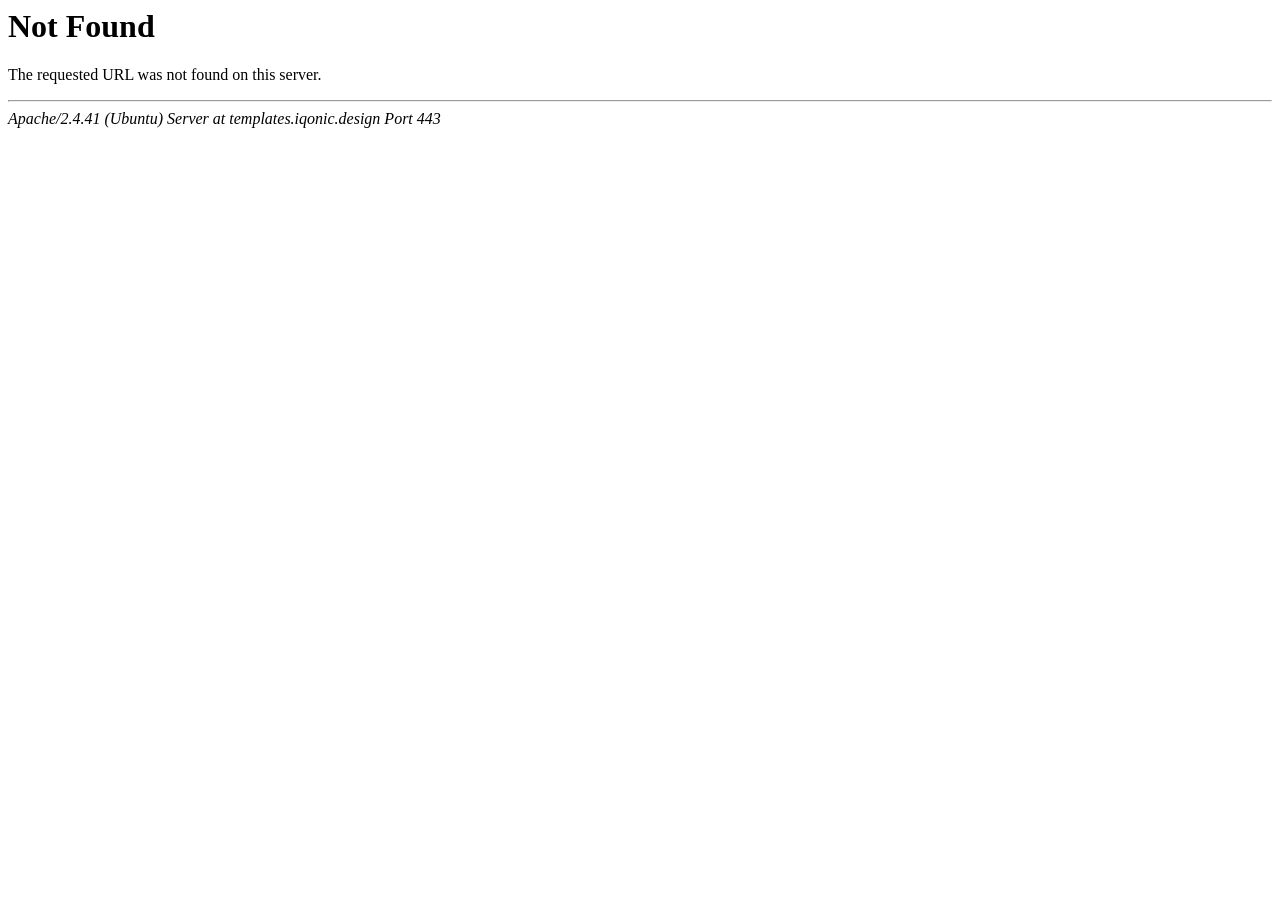
<file: tags/index.html>
<!DOCTYPE HTML PUBLIC "-//IETF//DTD HTML 2.0//EN">
<html><head>
<title>404 Not Found</title>
</head><body>
<h1>Not Found</h1>
<p>The requested URL was not found on this server.</p>
<hr>
<address>Apache/2.4.41 (Ubuntu) Server at templates.iqonic.design Port 443</address>
</body></html>
</file>
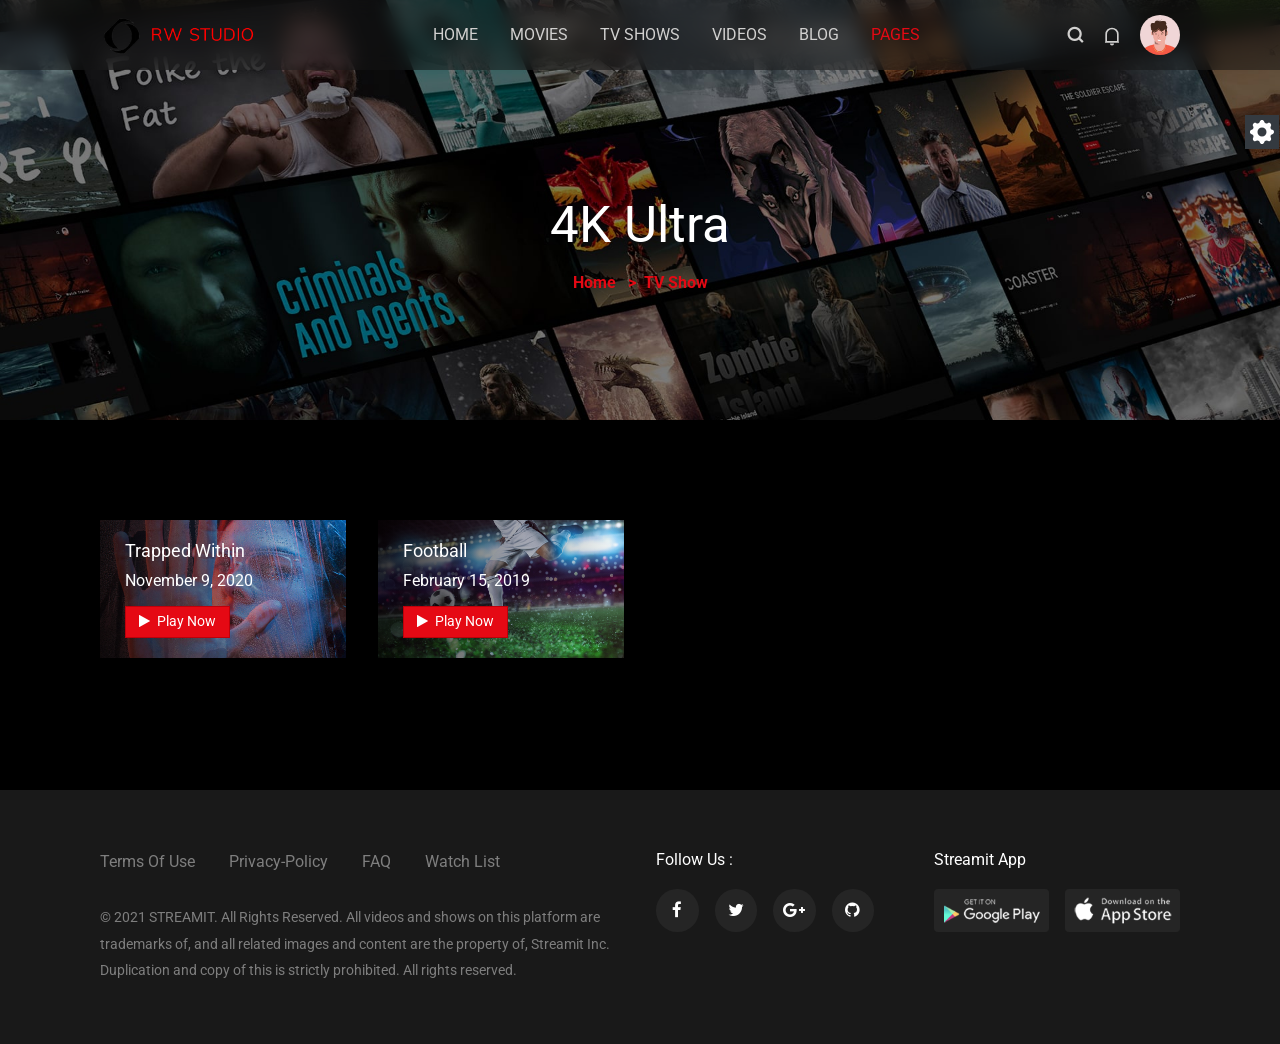
<file: tags/4k-ultra.html>
<!doctype html>
<html lang="en-US">
   
<!-- Mirrored from templates.iqonic.design/streamit/frontend/html/tags/4k-ultra.html by HTTrack Website Copier/3.x [XR&CO'2014], Mon, 02 May 2022 06:14:14 GMT -->
<head>
      <!-- Required meta tags -->
      <meta charset="UTF-8">
      <meta name="viewport" content="width=device-width, initial-scale=1.0">
      <meta http-equiv="X-UA-Compatible" content="ie=edge">
      <title>4K Ultra – Streamit</title>
      <!-- Favicon -->
      <link rel="shortcut icon" href="../images/favicon.ico" />
      <!-- Bootstrap CSS -->
      <link rel="stylesheet" href="../css/bootstrap.min.css" />
      <!-- Typography CSS -->
      <link rel="stylesheet" href="../css/typography.css">
      <!-- Style -->
      <link rel="stylesheet" href="../css/style.css" />
      <!-- Responsive -->
      <link rel="stylesheet" href="../css/responsive.css" />
   </head>
   <body>
   <!-- loader Start -->
   <div id="loading">
      <div id="loading-center">
      </div>
   </div>
   <!-- loader END -->
   <!-- Header -->
   <header id="main-header">
      <div class="main-header">
         <div class="container-fluid">
            <div class="row">
               <div class="col-sm-12">
                  <nav class="navbar navbar-expand-lg navbar-light p-0">
                     <a href="#" class="navbar-toggler c-toggler" data-toggle="collapse"
                        data-target="#navbarSupportedContent" aria-controls="navbarSupportedContent"
                        aria-expanded="false" aria-label="Toggle navigation">
                        <div class="navbar-toggler-icon" data-toggle="collapse">
                           <span class="navbar-menu-icon navbar-menu-icon--top"></span>
                           <span class="navbar-menu-icon navbar-menu-icon--middle"></span>
                           <span class="navbar-menu-icon navbar-menu-icon--bottom"></span>
                        </div>
                     </a>
                     <a class="navbar-brand" href="index.html"> <img class="img-fluid logo" src="../images/logo.png"
                        alt="streamit"/></a>
                     <div class="mobile-more-menu">
                        <a href="javascript:void(0);" class="more-toggle" id="dropdownMenuButton"
                           data-toggle="more-toggle" aria-haspopup="true" aria-expanded="false">
                        <i class="ri-more-line"></i>
                        </a>
                        <div class="more-menu" aria-labelledby="dropdownMenuButton">
                           <div class="navbar-right position-relative">
                              <ul class="d-flex align-items-center justify-content-end list-inline m-0">
                                 <li>
                                    <a href="#" class="search-toggle">
                                    <i class="ri-search-line"></i>
                                    </a>
                                    <div class="search-box iq-search-bar">
                                       <form action="#" class="searchbox">
                                          <div class="form-group position-relative">
                                             <input type="text" class="text search-input font-size-12"
                                                placeholder="type here to search...">
                                             <i class="search-link ri-search-line"></i>
                                          </div>
                                       </form>
                                    </div>
                                 </li>
                                 <li class="nav-item nav-icon">
                                    <a href="#" class="search-toggle position-relative">
                                       <svg xmlns="http://www.w3.org/2000/svg" viewBox="0 0 24 24" width="22"
                                          height="22" class="noti-svg">
                                          <path fill="none" d="M0 0h24v24H0z" />
                                          <path
                                             d="M18 10a6 6 0 1 0-12 0v8h12v-8zm2 8.667l.4.533a.5.5 0 0 1-.4.8H4a.5.5 0 0 1-.4-.8l.4-.533V10a8 8 0 1 1 16 0v8.667zM9.5 21h5a2.5 2.5 0 1 1-5 0z" />
                                       </svg>
                                       <span class="bg-danger dots"></span>
                                    </a>
                                    <div class="iq-sub-dropdown">
                                       <div class="iq-card shadow-none m-0">
                                          <div class="iq-card-body">
                                             <a href="#" class="iq-sub-card">
                                                <div class="media align-items-center">
                                                   <img src="../images/notify/thumb-1.jpg" class="img-fluid mr-3"
                                                      alt="streamit" />
                                                   <div class="media-body">
                                                      <h6 class="mb-0 ">Boop Bitty</h6>
                                                      <small class="font-size-12"> just now</small>
                                                   </div>
                                                </div>
                                             </a>
                                             <a href="#" class="iq-sub-card">
                                                <div class="media align-items-center">
                                                   <img src="../images/notify/thumb-2.jpg" class="img-fluid mr-3"
                                                      alt="streamit" />
                                                   <div class="media-body">
                                                      <h6 class="mb-0 ">The Last Breath</h6>
                                                      <small class="font-size-12">15 minutes ago</small>
                                                   </div>
                                                </div>
                                             </a>
                                             <a href="#" class="iq-sub-card">
                                                <div class="media align-items-center">
                                                   <img src="../images/notify/thumb-3.jpg" class="img-fluid mr-3"
                                                      alt="streamit" />
                                                   <div class="media-body">
                                                      <h6 class="mb-0 ">The Hero Camp</h6>
                                                      <small class="font-size-12">1 hour ago</small>
                                                   </div>
                                                </div>
                                             </a>
                                          </div>
                                       </div>
                                    </div>
                                 </li>
                                 <li>
                                    <a href="#" class="iq-user-dropdown search-toggle d-flex align-items-center">
                                    <img src="../images/user/user.jpg" class="img-fluid avatar-40 rounded-circle"
                                       alt="user">
                                    </a>
                                    <div class="iq-sub-dropdown iq-user-dropdown">
                                       <div class="iq-card shadow-none m-0">
                                          <div class="iq-card-body p-0 pl-3 pr-3">
                                             <a href="../manage-profile.html" class="iq-sub-card setting-dropdown">
                                                <div class="media align-items-center">
                                                   <div class="right-icon">
                                                      <i class="ri-file-user-line text-primary"></i>
                                                   </div>
                                                   <div class="media-body ml-3">
                                                      <h6 class="mb-0 ">Manage Profile</h6>
                                                   </div>
                                                </div>
                                             </a>
                                             <a href="../setting.html" class="iq-sub-card setting-dropdown">
                                                <div class="media align-items-center">
                                                   <div class="right-icon">
                                                      <i class="ri-settings-4-line text-primary"></i>
                                                   </div>
                                                   <div class="media-body ml-3">
                                                      <h6 class="mb-0 ">Settings</h6>
                                                   </div>
                                                </div>
                                             </a>
                                             <a href="../pricing-plan-1.html" class="iq-sub-card setting-dropdown">
                                                <div class="media align-items-center">
                                                   <div class="right-icon">
                                                      <i class="ri-settings-4-line text-primary"></i>
                                                   </div>
                                                   <div class="media-body ml-3">
                                                      <h6 class="mb-0 ">Pricing Plan</h6>
                                                   </div>
                                                </div>
                                             </a>
                                             <a href="../login.html" class="iq-sub-card setting-dropdown">
                                                <div class="media align-items-center">
                                                   <div class="right-icon">
                                                      <i class="ri-logout-circle-line text-primary"></i>
                                                   </div>
                                                   <div class="media-body ml-3">
                                                      <h6 class="mb-0">Logout</h6>
                                                   </div>
                                                </div>
                                             </a>
                                          </div>
                                       </div>
                                    </div>
                                 </li>
                              </ul>
                           </div>
                        </div>
                     </div>
                     <div class="collapse navbar-collapse" id="navbarSupportedContent">
                        <div class="menu-main-menu-container">
                           <ul id="top-menu" class="navbar-nav ml-auto">
                              <li class="menu-item">
                                 <a href="../index.html">Home</a>
                              </li>
                              <li class="menu-item">
                                 <a href="../movie-category.html">Movies</a>
                              </li> 
                              <li class="menu-item">
                                 <a href="../show-category.html">Tv Shows</a>
                              </li>   
                              <li class="menu-item">
                                 <a href="../video.html">Videos</a>
                              </li> 
                              <li class="menu-item">
                                 <a href="#">Blog</a>
                                 <ul class="sub-menu">
                                    <li class="menu-item"><a href="../blog.html">Blog</a></li>
                                    <li class="menu-item"><a href="../blog-details.html">Blog Details</a></li>
                                 </ul>
                              </li>                                                            
                              <li class="menu-item active">
                              <a href="#">Pages</a>
                              <ul class="sub-menu">
                                 <li class="menu-item"><a href="../about-us.html">About Us</a></li>
                                 <li class="menu-item "><a href="../contact.html">Contact</a></li>
                                 <li class="menu-item"><a href="../faq.html">FAQ</a></li>
                                 <li class="menu-item"><a href="../privacy-policy.html">Privacy-Policy</a></li>
                                 <li class="menu-item"><a href="#">Pricing</a>
                                 <ul class="sub-menu">
                                    <li class="menu-item"><a href="../pricing-plan-1.html">Pricing Plan 1</a></li>
                                    <li class="menu-item"><a href="../pricing-plan-2.html">Pricing Plan 2</a></li>
                                 </ul>
                                 <li class="menu-item"><a href="../genres.html">Genres</a></li>
                                 <li class="menu-item active"><a href="../tags.html">Tags</a></li>
                              </li>
                              </ul>
                           </li>
                           
                           </ul>
                        </div>
                     </div>
                     <div class="navbar-right menu-right">
                        <ul class="d-flex align-items-center list-inline m-0">
                           <li class="nav-item nav-icon">
                              <a href="#" class="search-toggle device-search">
                              <i class="ri-search-line"></i>
                              </a>
                              <div class="search-box iq-search-bar d-search">
                                 <form action="#" class="searchbox">
                                    <div class="form-group position-relative">
                                       <input type="text" class="text search-input font-size-12"
                                          placeholder="type here to search...">
                                       <i class="search-link ri-search-line"></i>
                                    </div>
                                 </form>
                              </div>
                           </li>
                           <li class="nav-item nav-icon">
                              <a href="#" class="search-toggle" data-toggle="search-toggle">
                                 <svg xmlns="http://www.w3.org/2000/svg" viewBox="0 0 24 24" width="22" height="22"
                                    class="noti-svg">
                                    <path fill="none" d="M0 0h24v24H0z" />
                                    <path
                                       d="M18 10a6 6 0 1 0-12 0v8h12v-8zm2 8.667l.4.533a.5.5 0 0 1-.4.8H4a.5.5 0 0 1-.4-.8l.4-.533V10a8 8 0 1 1 16 0v8.667zM9.5 21h5a2.5 2.5 0 1 1-5 0z" />
                                 </svg>
                                 <span class="bg-danger dots"></span>
                              </a>
                              <div class="iq-sub-dropdown">
                                 <div class="iq-card shadow-none m-0">
                                    <div class="iq-card-body">
                                       <a href="#" class="iq-sub-card">
                                          <div class="media align-items-center">
                                             <img src="../images/notify/thumb-1.jpg" class="img-fluid mr-3"
                                                alt="streamit" />
                                             <div class="media-body">
                                                <h6 class="mb-0 ">Boot Bitty</h6>
                                                <small class="font-size-12"> just now</small>
                                             </div>
                                          </div>
                                       </a>
                                       <a href="#" class="iq-sub-card">
                                          <div class="media align-items-center">
                                             <img src="../images/notify/thumb-2.jpg" class="img-fluid mr-3"
                                                alt="streamit" />
                                             <div class="media-body">
                                                <h6 class="mb-0 ">The Last Breath</h6>
                                                <small class="font-size-12">15 minutes ago</small>
                                             </div>
                                          </div>
                                       </a>
                                       <a href="#" class="iq-sub-card">
                                          <div class="media align-items-center">
                                             <img src="../images/notify/thumb-3.jpg" class="img-fluid mr-3"
                                                alt="streamit" />
                                             <div class="media-body">
                                                <h6 class="mb-0 ">The Hero Camp</h6>
                                                <small class="font-size-12">1 hour ago</small>
                                             </div>
                                          </div>
                                       </a>
                                    </div>
                                 </div>
                              </div>
                           </li>
                           <li class="nav-item nav-icon">
                              <a href="#" class="iq-user-dropdown search-toggle p-0 d-flex align-items-center"
                                 data-toggle="search-toggle">
                              <img src="../images/user/user.jpg" class="img-fluid avatar-40 rounded-circle" alt="user">
                              </a>
                              <div class="iq-sub-dropdown iq-user-dropdown">
                                 <div class="iq-card shadow-none m-0">
                                    <div class="iq-card-body p-0 pl-3 pr-3">
                                       <a href="../manage-profile.html" class="iq-sub-card setting-dropdown">
                                          <div class="media align-items-center">
                                             <div class="right-icon">
                                                <i class="ri-file-user-line text-primary"></i>
                                             </div>
                                             <div class="media-body ml-3">
                                                <h6 class="my-0 ">Manage Profile</h6>
                                             </div>
                                          </div>
                                       </a>
                                       <a href="../setting.html" class="iq-sub-card setting-dropdown">
                                          <div class="media align-items-center">
                                             <div class="right-icon">
                                                <i class="ri-settings-4-line text-primary"></i>
                                             </div>
                                             <div class="media-body ml-3">
                                                <h6 class="my-0 ">Settings</h6>
                                             </div>
                                          </div>
                                       </a>
                                       <a href="../pricing-plan-1.html" class="iq-sub-card setting-dropdown">
                                          <div class="media align-items-center">
                                             <div class="right-icon">
                                                <i class="ri-settings-4-line text-primary"></i>
                                             </div>
                                             <div class="media-body ml-3">
                                                <h6 class="my-0 ">Pricing Plan</h6>
                                             </div>
                                          </div>
                                       </a>
                                       <a href="../login.html" class="iq-sub-card setting-dropdown">
                                          <div class="media align-items-center">
                                             <div class="right-icon">
                                                <i class="ri-logout-circle-line text-primary"></i>
                                             </div>
                                             <div class="media-body ml-3">
                                                <h6 class="my-0 ">Logout</h6>
                                             </div>
                                          </div>
                                       </a>
                                    </div>
                                 </div>
                              </div>
                           </li>
                        </ul>
                     </div>
                  </nav>
                  <!--  -->
               </div>
            </div>
         </div>
      </div>
   </header>
   <!-- Header End -->
   <div class="iq-breadcrumb-one  iq-bg-over " style="background-image: url(../images/about-us/01.jpg);">  
      <div class="container-fluid"> 
         <div class="row align-items-center">
               <div class="col-sm-12">
                  <nav aria-label="breadcrumb" class="text-center iq-breadcrumb-two">
                     <h2 class="title">4K Ultra</h2>
                     <ol class="breadcrumb main-bg">
                           <li class="breadcrumb-item"><a href="#">Home</a></li> 
                           <li class="breadcrumb-item active">TV Show</li>
                     </ol>
                  </nav>
               </div>
         </div> 
      </div>
   </div>
   <main id="main" class="site-main watchlist-contens">
      <div class="container-fluid">
            <ul class=" iq-movie-card row list-inline  mb-0 iq-rtl-direction">
                  <li class="slide-item col-lg-3 col-md-4 "> 
                     <div class="block-images position-relative watchlist-first">
                     <div class="img-box">
                        <img src="../images/tags/01.jpg" class="img-fluid" alt="">
                     </div>
                     <div class="block-description">
                        <h6 class="iq-title"><a href="../movie-details.html">
                              Trapped Within          </a></h6>
                        <div class="movie-time d-flex align-items-center my-2">
                              <span class="text-white">
                              November 9, 2020</span>
                        </div>
                        <div class="hover-buttons">
                              <a href="../movie-details.html" role="button" class="btn btn-hover"><i class="fa fa-play mr-1" aria-hidden="true"></i>
                                 Play Now</a>
                        </div>
                     </div>
                     <div class="block-social-info">
                        <ul class="list-inline p-0 m-0 music-play-lists">
                           <li class="share">
                              <span><i class="ri-share-fill"></i></span>
                              <div class="share-box">
                              <div class="d-flex align-items-center">
                                    <a href="https://www.facebook.com/sharer?u=https://iqonic.design/wp-themes/streamit_wp/movie/shadow/" target="_blank" rel="noopener noreferrer" class="share-ico" tabindex="0"><i class="ri-facebook-fill"></i></a>
                                    <a href="https://twitter.com/intent/tweet?text=Currentlyreading" target="_blank" rel="noopener noreferrer" class="share-ico" tabindex="0"><i class="ri-twitter-fill"></i></a>
                                    <a href="#" data-link="https://iqonic.design/wp-themes/streamit_wp/movie/shadow/" class="share-ico iq-copy-link" tabindex="0"><i class="ri-links-fill"></i></a>
                              </div>
                              </div>
                           </li>
                           <li>
                              <span><i class="ri-heart-fill"></i></span>
                              <span class="count-box">0</span>
                           </li>
                           <li><span><i class="ri-add-line"></i></span></li>
                        </ul>
                     </div>
                     </div>
                  </li>
                  <li class="slide-item  col-lg-3 col-md-4">
                        
                     <div class="block-images position-relative">
                     <div class="img-box">
                        <img src="../images/tags/02.jpg" class="img-fluid" alt="">
                     </div>
                     <div class="block-description">
                        <h6 class="iq-title"><a href="../movie-details.html">
                              Football        </a></h6>
                        <div class="movie-time d-flex align-items-center my-2">
                              <span class="text-white">February 15, 2019</span>
                        </div>
                        <div class="hover-buttons">
                              <a href="../movie-details.html" role="button" class="btn btn-hover"><i class="fa fa-play mr-1" aria-hidden="true"></i>
                                 Play Now</a>
                        </div>
                     </div>
                     <div class="block-social-info">
                        <ul class="list-inline p-0 m-0 music-play-lists">
                           <li class="share">
                              <span><i class="ri-share-fill"></i></span>
                              <div class="share-box">
                              <div class="d-flex align-items-center">
                                    <a href="https://www.facebook.com/sharer?u=https://iqonic.design/wp-themes/streamit_wp/movie/shadow/" target="_blank" rel="noopener noreferrer" class="share-ico" tabindex="0"><i class="ri-facebook-fill"></i></a>
                                    <a href="https://twitter.com/intent/tweet?text=Currentlyreading" target="_blank" rel="noopener noreferrer" class="share-ico" tabindex="0"><i class="ri-twitter-fill"></i></a>
                                    <a href="#" data-link="https://iqonic.design/wp-themes/streamit_wp/movie/shadow/" class="share-ico iq-copy-link" tabindex="0"><i class="ri-links-fill"></i></a>
                              </div>
                              </div>
                           </li>
                           <li>
                              <span><i class="ri-heart-fill"></i></span>
                              <span class="count-box">0</span>
                           </li>
                           <li><span><i class="ri-add-line"></i></span></li>
                        </ul>
                     </div>
                     </div>
                  </li>
            </ul>
         </div>
      </div>
   </main>
   <div class="rtl-box">
      <button type="button" id="flip"  class="btn btn-light rtl-btn">
            <svg xmlns="http://www.w3.org/2000/svg" width="30px" height="30px" viewBox="0 0 20 20" fill="white">
            <path fill-rule="evenodd" d="M11.49 3.17c-.38-1.56-2.6-1.56-2.98 0a1.532 1.532 0 01-2.286.948c-1.372-.836-2.942.734-2.106 2.106.54.886.061 2.042-.947 2.287-1.561.379-1.561 2.6 0 2.978a1.532 1.532 0 01.947 2.287c-.836 1.372.734 2.942 2.106 2.106a1.532 1.532 0 012.287.947c.379 1.561 2.6 1.561 2.978 0a1.533 1.533 0 012.287-.947c1.372.836 2.942-.734 2.106-2.106a1.533 1.533 0 01.947-2.287c1.561-.379 1.561-2.6 0-2.978a1.532 1.532 0 01-.947-2.287c.836-1.372-.734-2.942-2.106-2.106a1.532 1.532 0 01-2.287-.947zM10 13a3 3 0 100-6 3 3 0 000 6z" clip-rule="evenodd" />
            </svg>
      </button>
      <div class="rtl-panel" id="panel">
         <ul class="modes">
            <li class="dir-btn"  data-mode="rtl" data-active="false" data-value="ltr"><a href="#">LTR</a></li>
            <li class="dir-btn" data-mode="rtl" data-active="true"   data-value="rtl"><a href="#">RTL</a></li>
         </ul>
      </div>
   </div>
   <!-- Footer Start -->
   <footer id="contact" class="footer-one iq-bg-dark">
      <!-- Address -->
      <div class="footer-top">
         <div class="container-fluid">
            <div class="row footer-standard">
                  <div class="col-lg-6">
                     <div class="widget text-left">
                        <div class="menu-footer-link-1-container">
                              <ul id="menu-footer-link-1" class="menu p-0">
                              <li id="menu-item-7314" class="menu-item menu-item-type-post_type menu-item-object-page menu-item-7314">
                                 <a href="#">Terms Of Use</a>
                              </li>
                              <li id="menu-item-7316" class="menu-item menu-item-type-post_type menu-item-object-page menu-item-7316">
                                 <a href="../privacy-policy.html">Privacy-Policy</a>
                              </li>
                              <li id="menu-item-7118" class="menu-item menu-item-type-post_type menu-item-object-page menu-item-7118">
                                 <a href="../faq.html">FAQ</a>
                           </li>
                              <li id="menu-item-7118" class="menu-item menu-item-type-post_type menu-item-object-page menu-item-7118">
                                 <a href="../watch-video.html">Watch List</a>
                              </li>
                              </ul>
                        </div>
                     </div>
                     <div class="widget text-left">			
                        <div class="textwidget">
                              <p><small>© 2021 STREAMIT. All Rights Reserved. All videos and shows on this platform are trademarks of, and all related images and content are the property of, Streamit Inc. Duplication and copy of this is strictly prohibited. All rights reserved.</small></p>
                        </div>
                     </div>                        
                  </div>
                  <div class="col-lg-3 col-md-6 mt-4 mt-lg-0">
                     <h6 class="footer-link-title">
                        Follow Us :
                     </h6>
                     <ul class="info-share"> 
                        <li><a target="_blank" href="#"><i class="fa fa-facebook"></i></a></li>
                        <li><a target="_blank" href="#"><i class="fa fa-twitter"></i></a></li>
                        <li><a target="_blank" href="#"><i class="fa fa-google-plus"></i></a></li>
                        <li><a target="_blank" href="#"><i class="fa fa-github"></i></a></li>
                     </ul>

                  </div>
                  <div class="col-lg-3 col-md-6 mt-4 mt-lg-0">
                     <div class="widget text-left">
                        <div class="textwidget">
                              <h6 class="footer-link-title">Streamit App</h6>
                              <div class="d-flex align-items-center">
                                 <a class="app-image" href="#">
                                    <img src="../images/footer/01.jpg" alt="play-store">
                                 </a><br>
                                 <a class="ml-3 app-image" href="#"><img src="../images/footer/02.jpg" alt="app-store"></a>
                              </div>
                        </div>
                     </div>
                  </div>
            </div>
         </div>
      </div>
      <!-- Address END -->
   </footer>
   <!-- Footer End -->
   <!-- MainContent End-->
   <!-- back-to-top -->
   <div id="back-to-top">
      <a class="top" href="#top" id="top"> <i class="fa fa-angle-up"></i> </a>
   </div>
   <!-- back-to-top End -->
   <!-- jQuery, Popper JS -->
   <script src="../js/jquery-3.5.1.min.js"></script>
   <script src="../js/popper.min.js"></script>
   <!-- Bootstrap JS -->
   <script src="../js/bootstrap.min.js"></script>
   <!-- owl carousel Js -->
   <script src="../js/owl.carousel.min.js"></script>
   <!-- select2 Js -->
   <script src="../js/select2.min.js"></script>
   <!-- Magnific Popup-->
   <script src="../js/jquery.magnific-popup.min.js"></script>
   <!-- Custom JS-->
   <script src="../js/custom.js"></script>
   <script src="../js/rtl.js"></script>
   </body>

<!-- Mirrored from templates.iqonic.design/streamit/frontend/html/tags/4k-ultra.html by HTTrack Website Copier/3.x [XR&CO'2014], Mon, 02 May 2022 06:14:15 GMT -->
</html>
</file>
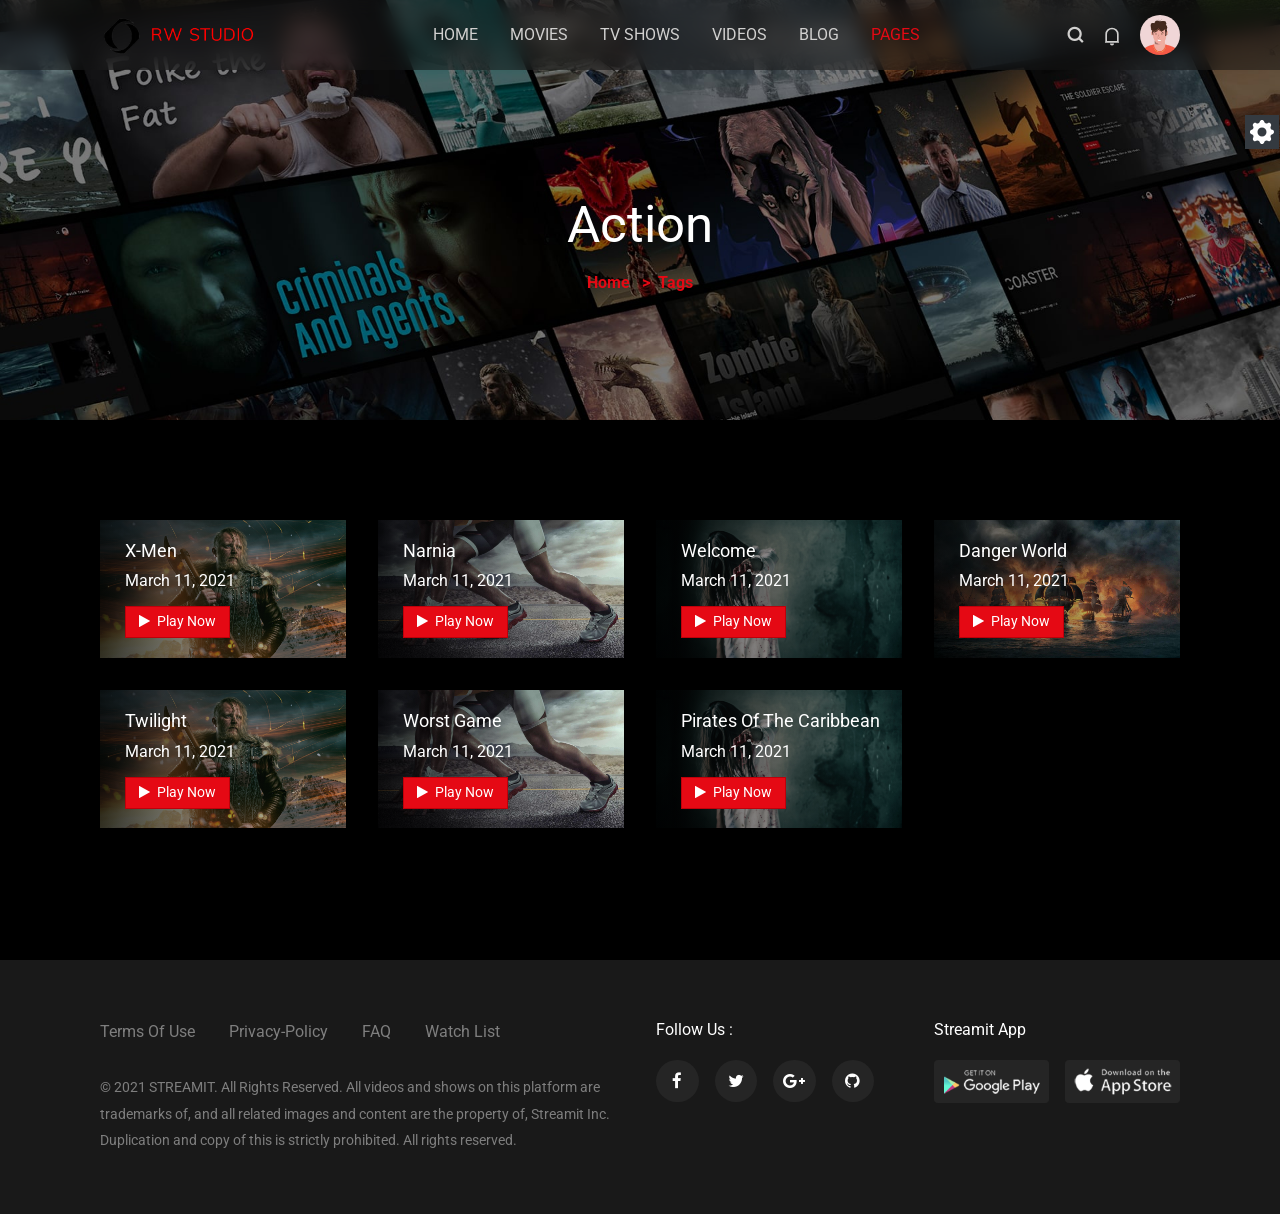
<file: tags/action.html>
<!doctype html>
<html lang="en-US">
   
<!-- Mirrored from templates.iqonic.design/streamit/frontend/html/tags/action.html by HTTrack Website Copier/3.x [XR&CO'2014], Mon, 02 May 2022 06:13:45 GMT -->
<head>
      <!-- Required meta tags -->
      <meta charset="UTF-8">
      <meta name="viewport" content="width=device-width, initial-scale=1.0">
      <meta http-equiv="X-UA-Compatible" content="ie=edge">
      <title>Action – Streamit</title>
      <!-- Favicon -->
      <link rel="shortcut icon" href="../images/favicon.ico" />
      <!-- Bootstrap CSS -->
      <link rel="stylesheet" href="../css/bootstrap.min.css" />
      <!-- Typography CSS -->
      <link rel="stylesheet" href="../css/typography.css">
      <!-- Style -->
      <link rel="stylesheet" href="../css/style.css" />
      <!-- Responsive -->
      <link rel="stylesheet" href="../css/responsive.css" />
   </head>
   <body>
   <!-- loader Start -->
   <div id="loading">
      <div id="loading-center">
      </div>
   </div>
   <!-- loader END -->
   <!-- Header -->
   <header id="main-header">
      <div class="main-header">
         <div class="container-fluid">
            <div class="row">
               <div class="col-sm-12">
                  <nav class="navbar navbar-expand-lg navbar-light p-0">
                     <a href="#" class="navbar-toggler c-toggler" data-toggle="collapse"
                        data-target="#navbarSupportedContent" aria-controls="navbarSupportedContent"
                        aria-expanded="false" aria-label="Toggle navigation">
                        <div class="navbar-toggler-icon" data-toggle="collapse">
                           <span class="navbar-menu-icon navbar-menu-icon--top"></span>
                           <span class="navbar-menu-icon navbar-menu-icon--middle"></span>
                           <span class="navbar-menu-icon navbar-menu-icon--bottom"></span>
                        </div>
                     </a>
                     <a class="navbar-brand" href="index.html"> <img class="img-fluid logo" src="../images/logo.png"
                        alt="streamit"/></a>
                     <div class="mobile-more-menu">
                        <a href="javascript:void(0);" class="more-toggle" id="dropdownMenuButton"
                           data-toggle="more-toggle" aria-haspopup="true" aria-expanded="false">
                        <i class="ri-more-line"></i>
                        </a>
                        <div class="more-menu" aria-labelledby="dropdownMenuButton">
                           <div class="navbar-right position-relative">
                              <ul class="d-flex align-items-center justify-content-end list-inline m-0">
                                 <li>
                                    <a href="#" class="search-toggle">
                                    <i class="ri-search-line"></i>
                                    </a>
                                    <div class="search-box iq-search-bar">
                                       <form action="#" class="searchbox">
                                          <div class="form-group position-relative">
                                             <input type="text" class="text search-input font-size-12"
                                                placeholder="type here to search...">
                                             <i class="search-link ri-search-line"></i>
                                          </div>
                                       </form>
                                    </div>
                                 </li>
                                 <li class="nav-item nav-icon">
                                    <a href="#" class="search-toggle position-relative">
                                       <svg xmlns="http://www.w3.org/2000/svg" viewBox="0 0 24 24" width="22"
                                          height="22" class="noti-svg">
                                          <path fill="none" d="M0 0h24v24H0z" />
                                          <path
                                             d="M18 10a6 6 0 1 0-12 0v8h12v-8zm2 8.667l.4.533a.5.5 0 0 1-.4.8H4a.5.5 0 0 1-.4-.8l.4-.533V10a8 8 0 1 1 16 0v8.667zM9.5 21h5a2.5 2.5 0 1 1-5 0z" />
                                       </svg>
                                       <span class="bg-danger dots"></span>
                                    </a>
                                    <div class="iq-sub-dropdown">
                                       <div class="iq-card shadow-none m-0">
                                          <div class="iq-card-body">
                                             <a href="#" class="iq-sub-card">
                                                <div class="media align-items-center">
                                                   <img src="../images/notify/thumb-1.jpg" class="img-fluid mr-3"
                                                      alt="streamit" />
                                                   <div class="media-body">
                                                      <h6 class="mb-0 ">Boop Bitty</h6>
                                                      <small class="font-size-12"> just now</small>
                                                   </div>
                                                </div>
                                             </a>
                                             <a href="#" class="iq-sub-card">
                                                <div class="media align-items-center">
                                                   <img src="../images/notify/thumb-2.jpg" class="img-fluid mr-3"
                                                      alt="streamit" />
                                                   <div class="media-body">
                                                      <h6 class="mb-0 ">The Last Breath</h6>
                                                      <small class="font-size-12">15 minutes ago</small>
                                                   </div>
                                                </div>
                                             </a>
                                             <a href="#" class="iq-sub-card">
                                                <div class="media align-items-center">
                                                   <img src="../images/notify/thumb-3.jpg" class="img-fluid mr-3"
                                                      alt="streamit" />
                                                   <div class="media-body">
                                                      <h6 class="mb-0 ">The Hero Camp</h6>
                                                      <small class="font-size-12">1 hour ago</small>
                                                   </div>
                                                </div>
                                             </a>
                                          </div>
                                       </div>
                                    </div>
                                 </li>
                                 <li>
                                    <a href="#" class="iq-user-dropdown search-toggle d-flex align-items-center">
                                    <img src="../images/user/user.jpg" class="img-fluid avatar-40 rounded-circle"
                                       alt="user">
                                    </a>
                                    <div class="iq-sub-dropdown iq-user-dropdown">
                                       <div class="iq-card shadow-none m-0">
                                          <div class="iq-card-body p-0 pl-3 pr-3">
                                             <a href="../manage-profile.html" class="iq-sub-card setting-dropdown">
                                                <div class="media align-items-center">
                                                   <div class="right-icon">
                                                      <i class="ri-file-user-line text-primary"></i>
                                                   </div>
                                                   <div class="media-body ml-3">
                                                      <h6 class="mb-0 ">Manage Profile</h6>
                                                   </div>
                                                </div>
                                             </a>
                                             <a href="../setting.html" class="iq-sub-card setting-dropdown">
                                                <div class="media align-items-center">
                                                   <div class="right-icon">
                                                      <i class="ri-settings-4-line text-primary"></i>
                                                   </div>
                                                   <div class="media-body ml-3">
                                                      <h6 class="mb-0 ">Settings</h6>
                                                   </div>
                                                </div>
                                             </a>
                                             <a href="../index-2.html" class="iq-sub-card setting-dropdown">
                                                <div class="media align-items-center">
                                                   <div class="right-icon">
                                                      <i class="ri-settings-4-line text-primary"></i>
                                                   </div>
                                                   <div class="media-body ml-3">
                                                      <h6 class="mb-0 ">Pricing Plan</h6>
                                                   </div>
                                                </div>
                                             </a>
                                             <a href="../login.html" class="iq-sub-card setting-dropdown">
                                                <div class="media align-items-center">
                                                   <div class="right-icon">
                                                      <i class="ri-logout-circle-line text-primary"></i>
                                                   </div>
                                                   <div class="media-body ml-3">
                                                      <h6 class="mb-0">Logout</h6>
                                                   </div>
                                                </div>
                                             </a>
                                          </div>
                                       </div>
                                    </div>
                                 </li>
                              </ul>
                           </div>
                        </div>
                     </div>
                     <div class="collapse navbar-collapse" id="navbarSupportedContent">
                        <div class="menu-main-menu-container">
                           <ul id="top-menu" class="navbar-nav ml-auto">
                              <li class="menu-item">
                                 <a href="../index.html">Home</a>
                              </li>
                              <li class="menu-item">
                                 <a href="../movie-category.html">Movies</a>
                              </li>
                              <li class="menu-item">
                                 <a href="../show-category.html">Tv Shows</a>
                              </li>
                              <li class="menu-item">
                                 <a href="../video.html">Videos</a>
                              </li>
                              <li class="menu-item">
                                 <a href="#">Blog</a>
                                 <ul class="sub-menu">
                                    <li class="menu-item"><a href="../blog.html">Blog</a></li>
                                    <li class="menu-item"><a href="../blog-details.html">Blog Details</a></li>
                                 </ul>
                              </li>
                              <li class="menu-item active">
                                 <a href="#">Pages</a>
                                 <ul class="sub-menu">
                                    <li class="menu-item"><a href="../about-us.html">About Us</a></li>
                                    <li class="menu-item "><a href="../contact.html">Contact</a></li>
                                    <li class="menu-item"><a href="../faq.html">FAQ</a></li>
                                    <li class="menu-item"><a href="../privacy-policy.html">Privacy-Policy</a></li>
                                    <li class="menu-item">
                                       <a href="#">Pricing</a>
                                       <ul class="sub-menu">
                                          <li class="menu-item"><a href="https://templates.iqonic.design/streamit/frontend/">Pricing Plan 1</a></li>
                                          <li class="menu-item"><a href="../pricing-plan-2.html">Pricing Plan 2</a></li>
                                       </ul>
                                    </li>
                                    <li class="menu-item"><a href="../genres.html">Genres</a></li>
                                    <li class="menu-item active"><a href="../tags.html">Tags</a></li>
                                 </ul>
                              </li>
                           </ul>
                        </div>
                     </div>
                     <div class="navbar-right menu-right">
                        <ul class="d-flex align-items-center list-inline m-0">
                           <li class="nav-item nav-icon">
                              <a href="#" class="search-toggle device-search">
                              <i class="ri-search-line"></i>
                              </a>
                              <div class="search-box iq-search-bar d-search">
                                 <form action="#" class="searchbox">
                                    <div class="form-group position-relative">
                                       <input type="text" class="text search-input font-size-12"
                                          placeholder="type here to search...">
                                       <i class="search-link ri-search-line"></i>
                                    </div>
                                 </form>
                              </div>
                           </li>
                           <li class="nav-item nav-icon">
                              <a href="#" class="search-toggle" data-toggle="search-toggle">
                                 <svg xmlns="http://www.w3.org/2000/svg" viewBox="0 0 24 24" width="22" height="22"
                                    class="noti-svg">
                                    <path fill="none" d="M0 0h24v24H0z" />
                                    <path
                                       d="M18 10a6 6 0 1 0-12 0v8h12v-8zm2 8.667l.4.533a.5.5 0 0 1-.4.8H4a.5.5 0 0 1-.4-.8l.4-.533V10a8 8 0 1 1 16 0v8.667zM9.5 21h5a2.5 2.5 0 1 1-5 0z" />
                                 </svg>
                                 <span class="bg-danger dots"></span>
                              </a>
                              <div class="iq-sub-dropdown">
                                 <div class="iq-card shadow-none m-0">
                                    <div class="iq-card-body">
                                       <a href="#" class="iq-sub-card">
                                          <div class="media align-items-center">
                                             <img src="../images/notify/thumb-1.jpg" class="img-fluid mr-3"
                                                alt="streamit" />
                                             <div class="media-body">
                                                <h6 class="mb-0 ">Boot Bitty</h6>
                                                <small class="font-size-12"> just now</small>
                                             </div>
                                          </div>
                                       </a>
                                       <a href="#" class="iq-sub-card">
                                          <div class="media align-items-center">
                                             <img src="../images/notify/thumb-2.jpg" class="img-fluid mr-3"
                                                alt="streamit" />
                                             <div class="media-body">
                                                <h6 class="mb-0 ">The Last Breath</h6>
                                                <small class="font-size-12">15 minutes ago</small>
                                             </div>
                                          </div>
                                       </a>
                                       <a href="#" class="iq-sub-card">
                                          <div class="media align-items-center">
                                             <img src="../images/notify/thumb-3.jpg" class="img-fluid mr-3"
                                                alt="streamit" />
                                             <div class="media-body">
                                                <h6 class="mb-0 ">The Hero Camp</h6>
                                                <small class="font-size-12">1 hour ago</small>
                                             </div>
                                          </div>
                                       </a>
                                    </div>
                                 </div>
                              </div>
                           </li>
                           <li class="nav-item nav-icon">
                              <a href="#" class="iq-user-dropdown search-toggle p-0 d-flex align-items-center"
                                 data-toggle="search-toggle">
                              <img src="../images/user/user.jpg" class="img-fluid avatar-40 rounded-circle" alt="user">
                              </a>
                              <div class="iq-sub-dropdown iq-user-dropdown">
                                 <div class="iq-card shadow-none m-0">
                                    <div class="iq-card-body p-0 pl-3 pr-3">
                                       <a href="../manage-profile.html" class="iq-sub-card setting-dropdown">
                                          <div class="media align-items-center">
                                             <div class="right-icon">
                                                <i class="ri-file-user-line text-primary"></i>
                                             </div>
                                             <div class="media-body ml-3">
                                                <h6 class="my-0 ">Manage Profile</h6>
                                             </div>
                                          </div>
                                       </a>
                                       <a href="../setting.html" class="iq-sub-card setting-dropdown">
                                          <div class="media align-items-center">
                                             <div class="right-icon">
                                                <i class="ri-settings-4-line text-primary"></i>
                                             </div>
                                             <div class="media-body ml-3">
                                                <h6 class="my-0 ">Settings</h6>
                                             </div>
                                          </div>
                                       </a>
                                       <a href="../pricing-plan-1.html" class="iq-sub-card setting-dropdown">
                                          <div class="media align-items-center">
                                             <div class="right-icon">
                                                <i class="ri-settings-4-line text-primary"></i>
                                             </div>
                                             <div class="media-body ml-3">
                                                <h6 class="my-0 ">Pricing Plan</h6>
                                             </div>
                                          </div>
                                       </a>
                                       <a href="../login.html" class="iq-sub-card setting-dropdown">
                                          <div class="media align-items-center">
                                             <div class="right-icon">
                                                <i class="ri-logout-circle-line text-primary"></i>
                                             </div>
                                             <div class="media-body ml-3">
                                                <h6 class="my-0 ">Logout</h6>
                                             </div>
                                          </div>
                                       </a>
                                    </div>
                                 </div>
                              </div>
                           </li>
                        </ul>
                     </div>
                  </nav>
                  <!--  -->
               </div>
            </div>
         </div>
      </div>
   </header>
   <!-- Header End -->
   <div class="iq-breadcrumb-one  iq-bg-over " style="background-image: url(../images/about-us/01.jpg);">
      <div class="container-fluid">
         <div class="row align-items-center">
            <div class="col-sm-12">
               <nav aria-label="breadcrumb" class="text-center iq-breadcrumb-two">
                  <h2 class="title">Action</h2>
                  <ol class="breadcrumb main-bg">
                     <li class="breadcrumb-item"><a href="#">Home</a></li>
                     <li class="breadcrumb-item active">Tags</li>
                  </ol>
               </nav>
            </div>
         </div>
      </div>
   </div>
   <main id="main" class="site-main watchlist-contens">
      <div class="container-fluid">
         <ul class="iq-movie-card row list-inline mb-0 iq-rtl-direction">
            <li class="slide-item col-lg-3 col-md-4 ">
               <div class="block-images position-relative watchlist-first">
                  <div class="img-box">
                     <img src="../images/tags/09.jpg" class="img-fluid" alt="">
                  </div>
                  <div class="block-description">
                     <h6 class="iq-title"><a href="../tag-details.html">
                        X-Men       </a>
                     </h6>
                     <div class="movie-time d-flex align-items-center my-2">
                        <span class="text-white">March 11, 2021</span>
                     </div>
                     <div class="hover-buttons">
                        <a href="../tag-details.html" role="button" class="btn btn-hover"><i class="fa fa-play mr-1" aria-hidden="true"></i>
                        Play Now</a>
                     </div>
                  </div>
                  <div class="block-social-info">
                     <ul class="list-inline p-0 m-0 music-play-lists">
                        <li class="share">
                           <span><i class="ri-share-fill"></i></span>
                           <div class="share-box">
                              <div class="d-flex align-items-center">
                                 <a href="https://www.facebook.com/sharer?u=https://iqonic.design/wp-themes/streamit_wp/movie/shadow/" target="_blank" rel="noopener noreferrer" class="share-ico" tabindex="0"><i class="ri-facebook-fill"></i></a>
                                 <a href="https://twitter.com/intent/tweet?text=Currentlyreading" target="_blank" rel="noopener noreferrer" class="share-ico" tabindex="0"><i class="ri-twitter-fill"></i></a>
                                 <a href="#" data-link="https://iqonic.design/wp-themes/streamit_wp/movie/shadow/" class="share-ico iq-copy-link" tabindex="0"><i class="ri-links-fill"></i></a>
                              </div>
                           </div>
                        </li>
                        <li>
                           <span><i class="ri-heart-fill"></i></span>
                           <span class="count-box">0</span>
                        </li>
                        <li><span><i class="ri-add-line"></i></span></li>
                     </ul>
                  </div>
               </div>
            </li>
            <li class="slide-item col-lg-3 col-md-4">
               <div class="block-images position-relative">
                  <div class="img-box">
                     <img src="../images/tags/10.jpg" class="img-fluid" alt="">
                  </div>
                  <div class="block-description">
                     <h6 class="iq-title"><a href="../tag-details.html">
                        Narnia     </a>
                     </h6>
                     <div class="movie-time d-flex align-items-center my-2">
                        <span class="text-white">March 11, 2021</span>
                     </div>
                     <div class="hover-buttons">
                        <a href="../tag-details.html" role="button" class="btn btn-hover"><i class="fa fa-play mr-1" aria-hidden="true"></i>
                        Play Now</a>
                     </div>
                  </div>
                  <div class="block-social-info">
                     <ul class="list-inline p-0 m-0 music-play-lists">
                        <li class="share">
                           <span><i class="ri-share-fill"></i></span>
                           <div class="share-box">
                              <div class="d-flex align-items-center">
                                 <a href="https://www.facebook.com/sharer?u=https://iqonic.design/wp-themes/streamit_wp/movie/shadow/" target="_blank" rel="noopener noreferrer" class="share-ico" tabindex="0"><i class="ri-facebook-fill"></i></a>
                                 <a href="https://twitter.com/intent/tweet?text=Currentlyreading" target="_blank" rel="noopener noreferrer" class="share-ico" tabindex="0"><i class="ri-twitter-fill"></i></a>
                                 <a href="#" data-link="https://iqonic.design/wp-themes/streamit_wp/movie/shadow/" class="share-ico iq-copy-link" tabindex="0"><i class="ri-links-fill"></i></a>
                              </div>
                           </div>
                        </li>
                        <li>
                           <span><i class="ri-heart-fill"></i></span>
                           <span class="count-box">0</span>
                        </li>
                        <li><span><i class="ri-add-line"></i></span></li>
                     </ul>
                  </div>
               </div>
            </li>
            <li class="slide-item  col-lg-3 col-md-4">
               <div class="block-images position-relative">
                  <div class="img-box">
                     <img src="../images/tags/11.jpg" class="img-fluid" alt="">
                  </div>
                  <div class="block-description">
                     <h6 class="iq-title"><a href="../tag-details.html">
                        Welcome      </a>
                     </h6>
                     <div class="movie-time d-flex align-items-center my-2">
                        <span class="text-white">March 11, 2021</span>
                     </div>
                     <div class="hover-buttons">
                        <a href="../tag-details.html" role="button" class="btn btn-hover"><i class="fa fa-play mr-1" aria-hidden="true"></i>
                        Play Now</a>
                     </div>
                  </div>
                  <div class="block-social-info">
                     <ul class="list-inline p-0 m-0 music-play-lists">
                        <li class="share">
                           <span><i class="ri-share-fill"></i></span>
                           <div class="share-box">
                              <div class="d-flex align-items-center">
                                 <a href="https://www.facebook.com/sharer?u=https://iqonic.design/wp-themes/streamit_wp/movie/shadow/" target="_blank" rel="noopener noreferrer" class="share-ico" tabindex="0"><i class="ri-facebook-fill"></i></a>
                                 <a href="https://twitter.com/intent/tweet?text=Currentlyreading" target="_blank" rel="noopener noreferrer" class="share-ico" tabindex="0"><i class="ri-twitter-fill"></i></a>
                                 <a href="#" data-link="https://iqonic.design/wp-themes/streamit_wp/movie/shadow/" class="share-ico iq-copy-link" tabindex="0"><i class="ri-links-fill"></i></a>
                              </div>
                           </div>
                        </li>
                        <li>
                           <span><i class="ri-heart-fill"></i></span>
                           <span class="count-box">0</span>
                        </li>
                        <li><span><i class="ri-add-line"></i></span></li>
                     </ul>
                  </div>
               </div>
            </li>
            <li class="slide-item col-lg-3 col-md-4">
               <div class="block-images position-relative watchlist-last">
                  <div class="img-box">
                     <img src="../images/tags/12.jpg" class="img-fluid" alt="">
                  </div>
                  <div class="block-description">
                     <h6 class="iq-title"><a href="../tag-details.html">
                        Danger World       </a>
                     </h6>
                     <div class="movie-time d-flex align-items-center my-2">
                        <span class="text-white">March 11, 2021</span>
                     </div>
                     <div class="hover-buttons">
                        <a href="../tag-details.html" role="button" class="btn btn-hover"><i class="fa fa-play mr-1" aria-hidden="true"></i>
                        Play Now</a>
                     </div>
                  </div>
                  <div class="block-social-info">
                     <ul class="list-inline p-0 m-0 music-play-lists">
                        <li class="share">
                           <span><i class="ri-share-fill"></i></span>
                           <div class="share-box">
                              <div class="d-flex align-items-center">
                                 <a href="https://www.facebook.com/sharer?u=https://iqonic.design/wp-themes/streamit_wp/movie/shadow/" target="_blank" rel="noopener noreferrer" class="share-ico" tabindex="0"><i class="ri-facebook-fill"></i></a>
                                 <a href="https://twitter.com/intent/tweet?text=Currentlyreading" target="_blank" rel="noopener noreferrer" class="share-ico" tabindex="0"><i class="ri-twitter-fill"></i></a>
                                 <a href="#" data-link="https://iqonic.design/wp-themes/streamit_wp/movie/shadow/" class="share-ico iq-copy-link" tabindex="0"><i class="ri-links-fill"></i></a>
                              </div>
                           </div>
                        </li>
                        <li>
                           <span><i class="ri-heart-fill"></i></span>
                           <span class="count-box">0</span>
                        </li>
                        <li><span><i class="ri-add-line"></i></span></li>
                     </ul>
                  </div>
               </div>
            </li>
            <li class="slide-item col-lg-3 col-md-4">
               <div class="block-images position-relative watchlist-first">
                  <div class="img-box">
                     <img src="../images/tags/09.jpg" class="img-fluid" alt="">
                  </div>
                  <div class="block-description">
                     <h6 class="iq-title"><a href="../tag-details.html">Twilight     </a></h6>
                     <div class="movie-time d-flex align-items-center my-2">
                        <span class="text-white">March 11, 2021</span>
                     </div>
                     <div class="hover-buttons">
                        <a href="../tag-details.html" role="button" class="btn btn-hover"><i class="fa fa-play mr-1" aria-hidden="true"></i>
                        Play Now</a>
                     </div>
                  </div>
                  <div class="block-social-info">
                     <ul class="list-inline p-0 m-0 music-play-lists">
                        <li class="share">
                           <span><i class="ri-share-fill"></i></span>
                           <div class="share-box">
                              <div class="d-flex align-items-center">
                                 <a href="https://www.facebook.com/sharer?u=https://iqonic.design/wp-themes/streamit_wp/movie/shadow/" target="_blank" rel="noopener noreferrer" class="share-ico" tabindex="0"><i class="ri-facebook-fill"></i></a>
                                 <a href="https://twitter.com/intent/tweet?text=Currentlyreading" target="_blank" rel="noopener noreferrer" class="share-ico" tabindex="0"><i class="ri-twitter-fill"></i></a>
                                 <a href="#" data-link="https://iqonic.design/wp-themes/streamit_wp/movie/shadow/" class="share-ico iq-copy-link" tabindex="0"><i class="ri-links-fill"></i></a>
                              </div>
                           </div>
                        </li>
                        <li>
                           <span><i class="ri-heart-fill"></i></span>
                           <span class="count-box">0</span>
                        </li>
                        <li><span><i class="ri-add-line"></i></span></li>
                     </ul>
                  </div>
               </div>
            </li>
            <li class="slide-item col-lg-3 col-md-4">
               <div class="block-images position-relative">
                  <div class="img-box">
                     <img src="../images/tags/10.jpg" class="img-fluid" alt="">
                  </div>
                  <div class="block-description">
                     <h6 class="iq-title"><a href="../tag-details.html">Worst Game   </a></h6>
                     <div class="movie-time d-flex align-items-center my-2">
                        <span class="text-white">March 11, 2021</span>
                     </div>
                     <div class="hover-buttons">
                        <a href="../tag-details.html" role="button" class="btn btn-hover"><i class="fa fa-play mr-1" aria-hidden="true"></i>
                        Play Now</a>
                     </div>
                  </div>
                  <div class="block-social-info">
                     <ul class="list-inline p-0 m-0 music-play-lists">
                        <li class="share">
                           <span><i class="ri-share-fill"></i></span>
                           <div class="share-box">
                              <div class="d-flex align-items-center">
                                 <a href="https://www.facebook.com/sharer?u=https://iqonic.design/wp-themes/streamit_wp/movie/shadow/" target="_blank" rel="noopener noreferrer" class="share-ico" tabindex="0"><i class="ri-facebook-fill"></i></a>
                                 <a href="https://twitter.com/intent/tweet?text=Currentlyreading" target="_blank" rel="noopener noreferrer" class="share-ico" tabindex="0"><i class="ri-twitter-fill"></i></a>
                                 <a href="#" data-link="https://iqonic.design/wp-themes/streamit_wp/movie/shadow/" class="share-ico iq-copy-link" tabindex="0"><i class="ri-links-fill"></i></a>
                              </div>
                           </div>
                        </li>
                        <li>
                           <span><i class="ri-heart-fill"></i></span>
                           <span class="count-box">0</span>
                        </li>
                        <li><span><i class="ri-add-line"></i></span></li>
                     </ul>
                  </div>
               </div>
            </li>
            <li class="slide-item  col-lg-3 col-md-4">
               <div class="block-images position-relative">
                  <div class="img-box">
                     <img src="../images/tags/11.jpg" class="img-fluid" alt="">
                  </div>
                  <div class="block-description">
                     <h6 class="iq-title"><a href="../tag-details.html">
                        Pirates Of The Caribbean    </a>
                     </h6>
                     <div class="movie-time d-flex align-items-center my-2">
                        <span class="text-white">March 11, 2021</span>
                     </div>
                     <div class="hover-buttons">
                        <a href="../tag-details.html" role="button" class="btn btn-hover"><i class="fa fa-play mr-1" aria-hidden="true"></i>
                        Play Now</a>
                     </div>
                  </div>
                  <div class="block-social-info">
                     <ul class="list-inline p-0 m-0 music-play-lists">
                        <li class="share">
                           <span><i class="ri-share-fill"></i></span>
                           <div class="share-box">
                              <div class="d-flex align-items-center">
                                 <a href="https://www.facebook.com/sharer?u=https://iqonic.design/wp-themes/streamit_wp/movie/shadow/" target="_blank" rel="noopener noreferrer" class="share-ico" tabindex="0"><i class="ri-facebook-fill"></i></a>
                                 <a href="https://twitter.com/intent/tweet?text=Currentlyreading" target="_blank" rel="noopener noreferrer" class="share-ico" tabindex="0"><i class="ri-twitter-fill"></i></a>
                                 <a href="#" data-link="https://iqonic.design/wp-themes/streamit_wp/movie/shadow/" class="share-ico iq-copy-link" tabindex="0"><i class="ri-links-fill"></i></a>
                              </div>
                           </div>
                        </li>
                        <li>
                           <span><i class="ri-heart-fill"></i></span>
                           <span class="count-box">0</span>
                        </li>
                        <li><span><i class="ri-add-line"></i></span></li>
                     </ul>
                  </div>
               </div>
            </li>
         </ul>
      </div>
   </main>
   <div class="rtl-box">
      <button type="button" id="flip"  class="btn btn-light rtl-btn">
         <svg xmlns="http://www.w3.org/2000/svg" width="30px" height="30px" viewBox="0 0 20 20" fill="white">
            <path fill-rule="evenodd" d="M11.49 3.17c-.38-1.56-2.6-1.56-2.98 0a1.532 1.532 0 01-2.286.948c-1.372-.836-2.942.734-2.106 2.106.54.886.061 2.042-.947 2.287-1.561.379-1.561 2.6 0 2.978a1.532 1.532 0 01.947 2.287c-.836 1.372.734 2.942 2.106 2.106a1.532 1.532 0 012.287.947c.379 1.561 2.6 1.561 2.978 0a1.533 1.533 0 012.287-.947c1.372.836 2.942-.734 2.106-2.106a1.533 1.533 0 01.947-2.287c1.561-.379 1.561-2.6 0-2.978a1.532 1.532 0 01-.947-2.287c.836-1.372-.734-2.942-2.106-2.106a1.532 1.532 0 01-2.287-.947zM10 13a3 3 0 100-6 3 3 0 000 6z" clip-rule="evenodd" />
         </svg>
      </button>
      <div class="rtl-panel" id="panel">
         <ul class="modes">
            <li class="dir-btn"  data-mode="rtl" data-active="false" data-value="ltr"><a href="#">LTR</a></li>
            <li class="dir-btn" data-mode="rtl" data-active="true"   data-value="rtl"><a href="#">RTL</a></li>
         </ul>
      </div>
   </div>
   <!-- Footer Start -->
   <footer id="contact" class="footer-one iq-bg-dark">
      <!-- Address -->
      <div class="footer-top">
         <div class="container-fluid">
            <div class="row footer-standard">
               <div class="col-lg-6">
                  <div class="widget text-left">
                     <div class="menu-footer-link-1-container">
                        <ul id="menu-footer-link-1" class="menu p-0">
                           <li id="menu-item-7314" class="menu-item menu-item-type-post_type menu-item-object-page menu-item-7314">
                              <a href="#">Terms Of Use</a>
                           </li>
                           <li id="menu-item-7316" class="menu-item menu-item-type-post_type menu-item-object-page menu-item-7316">
                              <a href="../privacy-policy.html">Privacy-Policy</a>
                           </li>
                           <li id="menu-item-701" class="menu-item menu-item-type-post_type menu-item-object-page menu-item-701">
                              <a href="../faq.html">FAQ</a>
                           </li>
                           <li id="menu-item-7118" class="menu-item menu-item-type-post_type menu-item-object-page menu-item-7118">
                              <a href="../watch-video.html">Watch List</a>
                           </li>
                        </ul>
                     </div>
                  </div>
                  <div class="widget text-left">
                     <div class="textwidget">
                        <p><small>© 2021 STREAMIT. All Rights Reserved. All videos and shows on this platform are trademarks of, and all related images and content are the property of, Streamit Inc. Duplication and copy of this is strictly prohibited. All rights reserved.</small></p>
                     </div>
                  </div>
               </div>
               <div class="col-lg-3 col-md-6 mt-4 mt-lg-0">
                  <h6 class="footer-link-title">
                     Follow Us :
                  </h6>
                  <ul class="info-share">
                     <li><a target="_blank" href="#"><i class="fa fa-facebook"></i></a></li>
                     <li><a target="_blank" href="#"><i class="fa fa-twitter"></i></a></li>
                     <li><a target="_blank" href="#"><i class="fa fa-google-plus"></i></a></li>
                     <li><a target="_blank" href="#"><i class="fa fa-github"></i></a></li>
                  </ul>
               </div>
               <div class="col-lg-3 col-md-6 mt-4 mt-lg-0">
                  <div class="widget text-left">
                     <div class="textwidget">
                        <h6 class="footer-link-title">Streamit App</h6>
                        <div class="d-flex align-items-center">
                           <a class="app-image" href="#">
                           <img src="../images/footer/01.jpg" alt="play-store">
                           </a><br>
                           <a class="ml-3 app-image" href="#"><img src="../images/footer/02.jpg" alt="app-store"></a>
                        </div>
                     </div>
                  </div>
               </div>
            </div>
         </div>
      </div>
      <!-- Address END -->
   </footer>
   <!-- Footer End -->
   <!-- MainContent End-->
   <!-- back-to-top -->
   <div id="back-to-top">
      <a class="top" href="#top" id="top"> <i class="fa fa-angle-up"></i> </a>
   </div>
   <!-- back-to-top End -->
   <!-- jQuery, Popper JS -->
   <script src="../js/jquery-3.5.1.min.js"></script>
   <script src="../js/popper.min.js"></script>
   <script id="elementor-frontend-js-before">
      var elementorFrontendConfig = {"environmentMode":{"edit":false,"wpPreview":false},"i18n":{"shareOnFacebook":"Share on Facebook","shareOnTwitter":"Share on Twitter","pinIt":"Pin it","download":"Download","downloadImage":"Download image","fullscreen":"Fullscreen","zoom":"Zoom","share":"Share","playVideo":"Play Video","previous":"Previous","next":"Next","close":"Close"},"is_rtl":false,"breakpoints":{"xs":0,"sm":480,"md":768,"lg":1025,"xl":1440,"xxl":1600},"version":"3.0.14","is_static":false,"legacyMode":{"elementWrappers":true},"urls":{"assets":"https:\/\/iqonic.design\/wp-themes\/streamit_wp\/wp-content\/plugins\/elementor\/assets\/"},"settings":{"page":[],"editorPreferences":[]},"kit":{"global_image_lightbox":"yes","lightbox_enable_counter":"yes","lightbox_enable_fullscreen":"yes","lightbox_enable_zoom":"yes","lightbox_enable_share":"yes","lightbox_title_src":"title","lightbox_description_src":"description"},"post":{"id":7873,"title":"About%20Us%20%E2%80%93%20Streamit","excerpt":"","featuredImage":false}};
   </script>
   <!-- Bootstrap JS -->
   <script src="../js/bootstrap.min.js"></script>
   <!-- owl carousel Js -->
   <script src="../js/owl.carousel.min.js"></script>
   <!-- select2 Js -->
   <script src="../js/select2.min.js"></script>
   <!-- Magnific Popup-->
   <script src="../js/jquery.magnific-popup.min.js"></script>
   <!-- Custom JS-->
   <script src="../js/custom.js"></script>
   <script src="../js/rtl.js"></script>
   </body>

<!-- Mirrored from templates.iqonic.design/streamit/frontend/html/tags/action.html by HTTrack Website Copier/3.x [XR&CO'2014], Mon, 02 May 2022 06:13:48 GMT -->
</html>
</file>
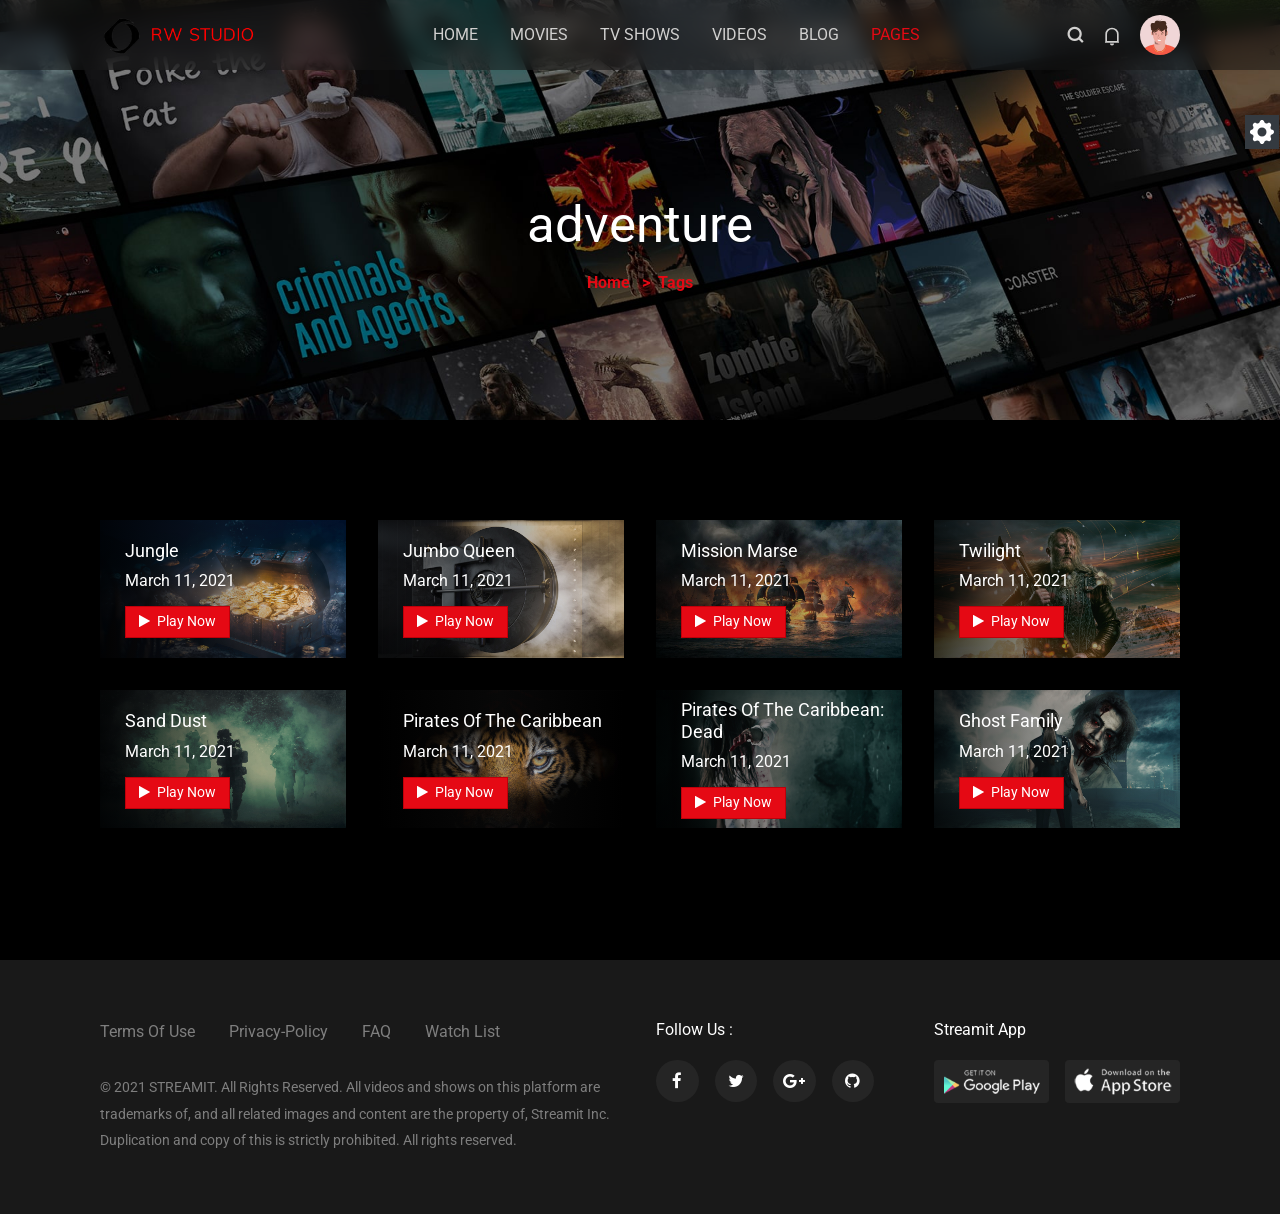
<file: tags/adventure.html>
<!doctype html>
<html lang="en-US">
   
<!-- Mirrored from templates.iqonic.design/streamit/frontend/html/tags/adventure.html by HTTrack Website Copier/3.x [XR&CO'2014], Mon, 02 May 2022 06:13:48 GMT -->
<head>
      <!-- Required meta tags -->
      <meta charset="UTF-8">
      <meta name="viewport" content="width=device-width, initial-scale=1.0">
      <meta http-equiv="X-UA-Compatible" content="ie=edge">
      <title>adventure – Streamit</title>
      <!-- Favicon -->
      <link rel="shortcut icon" href="../images/favicon.ico" />
      <!-- Bootstrap CSS -->
      <link rel="stylesheet" href="../css/bootstrap.min.css" />
      <!-- Typography CSS -->
      <link rel="stylesheet" href="../css/typography.css">
      <!-- Style -->
      <link rel="stylesheet" href="../css/style.css" />
      <!-- Responsive -->
      <link rel="stylesheet" href="../css/responsive.css" />
   </head>
   <body>
   <!-- loader Start -->
   <div id="loading">
      <div id="loading-center">
      </div>
   </div>
   <!-- loader END -->
   <!-- Header -->
   <header id="main-header">
      <div class="main-header">
         <div class="container-fluid">
            <div class="row">
               <div class="col-sm-12">
                  <nav class="navbar navbar-expand-lg navbar-light p-0">
                     <a href="#" class="navbar-toggler c-toggler" data-toggle="collapse"
                        data-target="#navbarSupportedContent" aria-controls="navbarSupportedContent"
                        aria-expanded="false" aria-label="Toggle navigation">
                        <div class="navbar-toggler-icon" data-toggle="collapse">
                           <span class="navbar-menu-icon navbar-menu-icon--top"></span>
                           <span class="navbar-menu-icon navbar-menu-icon--middle"></span>
                           <span class="navbar-menu-icon navbar-menu-icon--bottom"></span>
                        </div>
                     </a>
                     <a class="navbar-brand" href="index.html"> <img class="img-fluid logo" src="../images/logo.png"
                        alt="streamit"/></a>
                     <div class="mobile-more-menu">
                        <a href="javascript:void(0);" class="more-toggle" id="dropdownMenuButton"
                           data-toggle="more-toggle" aria-haspopup="true" aria-expanded="false">
                        <i class="ri-more-line"></i>
                        </a>
                        <div class="more-menu" aria-labelledby="dropdownMenuButton">
                           <div class="navbar-right position-relative">
                              <ul class="d-flex align-items-center justify-content-end list-inline m-0">
                                 <li>
                                    <a href="#" class="search-toggle">
                                    <i class="ri-search-line"></i>
                                    </a>
                                    <div class="search-box iq-search-bar">
                                       <form action="#" class="searchbox">
                                          <div class="form-group position-relative">
                                             <input type="text" class="text search-input font-size-12"
                                                placeholder="type here to search...">
                                             <i class="search-link ri-search-line"></i>
                                          </div>
                                       </form>
                                    </div>
                                 </li>
                                 <li class="nav-item nav-icon">
                                    <a href="#" class="search-toggle position-relative">
                                       <svg xmlns="http://www.w3.org/2000/svg" viewBox="0 0 24 24" width="22"
                                          height="22" class="noti-svg">
                                          <path fill="none" d="M0 0h24v24H0z" />
                                          <path
                                             d="M18 10a6 6 0 1 0-12 0v8h12v-8zm2 8.667l.4.533a.5.5 0 0 1-.4.8H4a.5.5 0 0 1-.4-.8l.4-.533V10a8 8 0 1 1 16 0v8.667zM9.5 21h5a2.5 2.5 0 1 1-5 0z" />
                                       </svg>
                                       <span class="bg-danger dots"></span>
                                    </a>
                                    <div class="iq-sub-dropdown">
                                       <div class="iq-card shadow-none m-0">
                                          <div class="iq-card-body">
                                             <a href="#" class="iq-sub-card">
                                                <div class="media align-items-center">
                                                   <img src="../images/notify/thumb-1.jpg" class="img-fluid mr-3"
                                                      alt="streamit" />
                                                   <div class="media-body">
                                                      <h6 class="mb-0 ">Boop Bitty</h6>
                                                      <small class="font-size-12"> just now</small>
                                                   </div>
                                                </div>
                                             </a>
                                             <a href="#" class="iq-sub-card">
                                                <div class="media align-items-center">
                                                   <img src="../images/notify/thumb-2.jpg" class="img-fluid mr-3"
                                                      alt="streamit" />
                                                   <div class="media-body">
                                                      <h6 class="mb-0 ">The Last Breath</h6>
                                                      <small class="font-size-12">15 minutes ago</small>
                                                   </div>
                                                </div>
                                             </a>
                                             <a href="#" class="iq-sub-card">
                                                <div class="media align-items-center">
                                                   <img src="../images/notify/thumb-3.jpg" class="img-fluid mr-3"
                                                      alt="streamit" />
                                                   <div class="media-body">
                                                      <h6 class="mb-0 ">The Hero Camp</h6>
                                                      <small class="font-size-12">1 hour ago</small>
                                                   </div>
                                                </div>
                                             </a>
                                          </div>
                                       </div>
                                    </div>
                                 </li>
                                 <li>
                                    <a href="#" class="iq-user-dropdown search-toggle d-flex align-items-center">
                                    <img src="../images/user/user.jpg" class="img-fluid avatar-40 rounded-circle"
                                       alt="user">
                                    </a>
                                    <div class="iq-sub-dropdown iq-user-dropdown">
                                       <div class="iq-card shadow-none m-0">
                                          <div class="iq-card-body p-0 pl-3 pr-3">
                                             <a href="../manage-profile.html" class="iq-sub-card setting-dropdown">
                                                <div class="media align-items-center">
                                                   <div class="right-icon">
                                                      <i class="ri-file-user-line text-primary"></i>
                                                   </div>
                                                   <div class="media-body ml-3">
                                                      <h6 class="mb-0 ">Manage Profile</h6>
                                                   </div>
                                                </div>
                                             </a>
                                             <a href="../setting.html" class="iq-sub-card setting-dropdown">
                                                <div class="media align-items-center">
                                                   <div class="right-icon">
                                                      <i class="ri-settings-4-line text-primary"></i>
                                                   </div>
                                                   <div class="media-body ml-3">
                                                      <h6 class="mb-0 ">Settings</h6>
                                                   </div>
                                                </div>
                                             </a>
                                             <a href="../pricing-plan-1.html" class="iq-sub-card setting-dropdown">
                                                <div class="media align-items-center">
                                                   <div class="right-icon">
                                                      <i class="ri-settings-4-line text-primary"></i>
                                                   </div>
                                                   <div class="media-body ml-3">
                                                      <h6 class="mb-0 ">Pricing Plan</h6>
                                                   </div>
                                                </div>
                                             </a>
                                             <a href="../login.html" class="iq-sub-card setting-dropdown">
                                                <div class="media align-items-center">
                                                   <div class="right-icon">
                                                      <i class="ri-logout-circle-line text-primary"></i>
                                                   </div>
                                                   <div class="media-body ml-3">
                                                      <h6 class="mb-0">Logout</h6>
                                                   </div>
                                                </div>
                                             </a>
                                          </div>
                                       </div>
                                    </div>
                                 </li>
                              </ul>
                           </div>
                        </div>
                     </div>
                     <div class="collapse navbar-collapse" id="navbarSupportedContent">
                        <div class="menu-main-menu-container">
                           <ul id="top-menu" class="navbar-nav ml-auto">
                              <li class="menu-item">
                                 <a href="../index.html">Home</a>
                              </li>
                              <li class="menu-item">
                                 <a href="../movie-category.html">Movies</a>
                              </li>
                              <li class="menu-item">
                                 <a href="../show-category.html">Tv Shows</a>
                              </li>
                              <li class="menu-item">
                                 <a href="../video.html">Videos</a>
                              </li>
                              <li class="menu-item">
                                 <a href="#">Blog</a>
                                 <ul class="sub-menu">
                                    <li class="menu-item"><a href="../blog.html">Blog</a></li>
                                    <li class="menu-item"><a href="../blog-details.html">Blog Details</a></li>
                                 </ul>
                              </li>
                              <li class="menu-item active">
                                 <a href="#">Pages</a>
                                 <ul class="sub-menu">
                                    <li class="menu-item"><a href="../about-us.html">About Us</a></li>
                                    <li class="menu-item "><a href="../contact.html">Contact</a></li>
                                    <li class="menu-item"><a href="../faq.html">FAQ</a></li>
                                    <li class="menu-item"><a href="../privacy-policy.html">Privacy-Policy</a></li>
                                    <li class="menu-item">
                                       <a href="#">Pricing</a>
                                       <ul class="sub-menu">
                                          <li class="menu-item"><a href="../pricing-plan-1.html">Pricing Plan 1</a></li>
                                          <li class="menu-item"><a href="../pricing-plan-2.html">Pricing Plan 2</a></li>
                                       </ul>
                                       </li>
                                    <li class="menu-item"><a href="../genres.html">Genres</a></li>
                                    <li class="menu-item active"><a href="../tags.html">Tag</a></li>
                                   
                                 </ul>
                              </li>
                           </ul>
                        </div>
                     </div>
                     <div class="navbar-right menu-right">
                        <ul class="d-flex align-items-center list-inline m-0">
                           <li class="nav-item nav-icon">
                              <a href="#" class="search-toggle device-search">
                              <i class="ri-search-line"></i>
                              </a>
                              <div class="search-box iq-search-bar d-search">
                                 <form action="#" class="searchbox">
                                    <div class="form-group position-relative">
                                       <input type="text" class="text search-input font-size-12"
                                          placeholder="type here to search...">
                                       <i class="search-link ri-search-line"></i>
                                    </div>
                                 </form>
                              </div>
                           </li>
                           <li class="nav-item nav-icon">
                              <a href="#" class="search-toggle" data-toggle="search-toggle">
                                 <svg xmlns="http://www.w3.org/2000/svg" viewBox="0 0 24 24" width="22" height="22"
                                    class="noti-svg">
                                    <path fill="none" d="M0 0h24v24H0z" />
                                    <path
                                       d="M18 10a6 6 0 1 0-12 0v8h12v-8zm2 8.667l.4.533a.5.5 0 0 1-.4.8H4a.5.5 0 0 1-.4-.8l.4-.533V10a8 8 0 1 1 16 0v8.667zM9.5 21h5a2.5 2.5 0 1 1-5 0z" />
                                 </svg>
                                 <span class="bg-danger dots"></span>
                              </a>
                              <div class="iq-sub-dropdown">
                                 <div class="iq-card shadow-none m-0">
                                    <div class="iq-card-body">
                                       <a href="#" class="iq-sub-card">
                                          <div class="media align-items-center">
                                             <img src="../images/notify/thumb-1.jpg" class="img-fluid mr-3"
                                                alt="streamit" />
                                             <div class="media-body">
                                                <h6 class="mb-0 ">Boot Bitty</h6>
                                                <small class="font-size-12"> just now</small>
                                             </div>
                                          </div>
                                       </a>
                                       <a href="#" class="iq-sub-card">
                                          <div class="media align-items-center">
                                             <img src="../images/notify/thumb-2.jpg" class="img-fluid mr-3"
                                                alt="streamit" />
                                             <div class="media-body">
                                                <h6 class="mb-0 ">The Last Breath</h6>
                                                <small class="font-size-12">15 minutes ago</small>
                                             </div>
                                          </div>
                                       </a>
                                       <a href="#" class="iq-sub-card">
                                          <div class="media align-items-center">
                                             <img src="../images/notify/thumb-3.jpg" class="img-fluid mr-3"
                                                alt="streamit" />
                                             <div class="media-body">
                                                <h6 class="mb-0 ">The Hero Camp</h6>
                                                <small class="font-size-12">1 hour ago</small>
                                             </div>
                                          </div>
                                       </a>
                                    </div>
                                 </div>
                              </div>
                           </li>
                           <li class="nav-item nav-icon">
                              <a href="#" class="iq-user-dropdown search-toggle p-0 d-flex align-items-center"
                                 data-toggle="search-toggle">
                              <img src="../images/user/user.jpg" class="img-fluid avatar-40 rounded-circle" alt="user">
                              </a>
                              <div class="iq-sub-dropdown iq-user-dropdown">
                                 <div class="iq-card shadow-none m-0">
                                    <div class="iq-card-body p-0 pl-3 pr-3">
                                       <a href="../manage-profile.html" class="iq-sub-card setting-dropdown">
                                          <div class="media align-items-center">
                                             <div class="right-icon">
                                                <i class="ri-file-user-line text-primary"></i>
                                             </div>
                                             <div class="media-body ml-3">
                                                <h6 class="my-0 ">Manage Profile</h6>
                                             </div>
                                          </div>
                                       </a>
                                       <a href="../setting.html" class="iq-sub-card setting-dropdown">
                                          <div class="media align-items-center">
                                             <div class="right-icon">
                                                <i class="ri-settings-4-line text-primary"></i>
                                             </div>
                                             <div class="media-body ml-3">
                                                <h6 class="my-0 ">Settings</h6>
                                             </div>
                                          </div>
                                       </a>
                                       <a href="../pricing-plan-1.html" class="iq-sub-card setting-dropdown">
                                          <div class="media align-items-center">
                                             <div class="right-icon">
                                                <i class="ri-settings-4-line text-primary"></i>
                                             </div>
                                             <div class="media-body ml-3">
                                                <h6 class="my-0 ">Pricing Plan</h6>
                                             </div>
                                          </div>
                                       </a>
                                       <a href="../login.html" class="iq-sub-card setting-dropdown">
                                          <div class="media align-items-center">
                                             <div class="right-icon">
                                                <i class="ri-logout-circle-line text-primary"></i>
                                             </div>
                                             <div class="media-body ml-3">
                                                <h6 class="my-0 ">Logout</h6>
                                             </div>
                                          </div>
                                       </a>
                                    </div>
                                 </div>
                              </div>
                           </li>
                        </ul>
                     </div>
                  </nav>
                  <!--  -->
               </div>
            </div>
         </div>
      </div>
   </header>
   <!-- Header End -->
   <div class="iq-breadcrumb-one  iq-bg-over " style="background-image: url(../images/about-us/01.jpg);">
      <div class="container-fluid">
         <div class="row align-items-center">
            <div class="col-sm-12">
               <nav aria-label="breadcrumb" class="text-center iq-breadcrumb-two">
                  <h2 class="title">adventure</h2>
                  <ol class="breadcrumb main-bg">
                     <li class="breadcrumb-item"><a href="#">Home</a></li>
                     <li class="breadcrumb-item active">Tags</li>
                  </ol>
               </nav>
            </div>
         </div>
      </div>
   </div>
   <main id="main" class="site-main watchlist-contens">
      <div class="container-fluid">
         <ul class="iq-movie-card row list-inline mb-0 iq-rtl-direction">
            <li class="slide-item col-lg-3 col-md-4">
               <div class="block-images position-relative watchlist-first">
                  <div class="img-box">
                     <img src="../images/tags/13.jpg" class="img-fluid" alt="">
                  </div>
                  <div class="block-description">
                     <h6 class="iq-title"><a href="../tag-details.html">
                        Jungle     </a>
                     </h6>
                     <div class="movie-time d-flex align-items-center my-2">
                        <span class="text-white">March 11, 2021</span>
                     </div>
                     <div class="hover-buttons">
                        <a href="../tag-details.html" role="button" class="btn btn-hover"><i class="fa fa-play mr-1" aria-hidden="true"></i>
                        Play Now</a>
                     </div>
                  </div>
                  <div class="block-social-info">
                     <ul class="list-inline p-0 m-0 music-play-lists">
                        <li class="share">
                           <span><i class="ri-share-fill"></i></span>
                           <div class="share-box">
                              <div class="d-flex align-items-center">
                                 <a href="https://www.facebook.com/sharer?u=https://iqonic.design/wp-themes/streamit_wp/movie/shadow/" target="_blank" rel="noopener noreferrer" class="share-ico" tabindex="0"><i class="ri-facebook-fill"></i></a>
                                 <a href="https://twitter.com/intent/tweet?text=Currentlyreading" target="_blank" rel="noopener noreferrer" class="share-ico" tabindex="0"><i class="ri-twitter-fill"></i></a>
                                 <a href="#" data-link="https://iqonic.design/wp-themes/streamit_wp/movie/shadow/" class="share-ico iq-copy-link" tabindex="0"><i class="ri-links-fill"></i></a>
                              </div>
                           </div>
                        </li>
                        <li>
                           <span><i class="ri-heart-fill"></i></span>
                           <span class="count-box">0</span>
                        </li>
                        <li><span><i class="ri-add-line"></i></span></li>
                     </ul>
                  </div>
               </div>
            </li>
            <li class="slide-item col-lg-3 col-md-4">
               <div class="block-images position-relative">
                  <div class="img-box">
                     <img src="../images/tags/14.jpg" class="img-fluid" alt="">
                  </div>
                  <div class="block-description">
                     <h6 class="iq-title"><a href="../tag-details.html">
                        Jumbo Queen     </a>
                     </h6>
                     <div class="movie-time d-flex align-items-center my-2">
                        <span class="text-white">March 11, 2021</span>
                     </div>
                     <div class="hover-buttons">
                        <a href="../tag-details.html" role="button" class="btn btn-hover"><i class="fa fa-play mr-1" aria-hidden="true"></i>
                        Play Now</a>
                     </div>
                  </div>
                  <div class="block-social-info">
                     <ul class="list-inline p-0 m-0 music-play-lists">
                        <li class="share">
                           <span><i class="ri-share-fill"></i></span>
                           <div class="share-box">
                              <div class="d-flex align-items-center">
                                 <a href="https://www.facebook.com/sharer?u=https://iqonic.design/wp-themes/streamit_wp/movie/shadow/" target="_blank" rel="noopener noreferrer" class="share-ico" tabindex="0"><i class="ri-facebook-fill"></i></a>
                                 <a href="https://twitter.com/intent/tweet?text=Currentlyreading" target="_blank" rel="noopener noreferrer" class="share-ico" tabindex="0"><i class="ri-twitter-fill"></i></a>
                                 <a href="#" data-link="https://iqonic.design/wp-themes/streamit_wp/movie/shadow/" class="share-ico iq-copy-link" tabindex="0"><i class="ri-links-fill"></i></a>
                              </div>
                           </div>
                        </li>
                        <li>
                           <span><i class="ri-heart-fill"></i></span>
                           <span class="count-box">0</span>
                        </li>
                        <li><span><i class="ri-add-line"></i></span></li>
                     </ul>
                  </div>
               </div>
            </li>
            <li class="slide-item col-lg-3 col-md-4 ">
               <div class="block-images position-relative">
                  <div class="img-box">
                     <img src="../images/tags/12.jpg" class="img-fluid" alt="">
                  </div>
                  <div class="block-description">
                     <h6 class="iq-title"><a href="../tag-details.html">
                        Mission Marse     </a>
                     </h6>
                     <div class="movie-time d-flex align-items-center my-2">
                        <span class="text-white">March 11, 2021</span>
                     </div>
                     <div class="hover-buttons">
                        <a href="../tag-details.html" role="button" class="btn btn-hover"><i class="fa fa-play mr-1" aria-hidden="true"></i>
                        Play Now</a>
                     </div>
                  </div>
                  <div class="block-social-info">
                     <ul class="list-inline p-0 m-0 music-play-lists">
                        <li class="share">
                           <span><i class="ri-share-fill"></i></span>
                           <div class="share-box">
                              <div class="d-flex align-items-center">
                                 <a href="https://www.facebook.com/sharer?u=https://iqonic.design/wp-themes/streamit_wp/movie/shadow/" target="_blank" rel="noopener noreferrer" class="share-ico" tabindex="0"><i class="ri-facebook-fill"></i></a>
                                 <a href="https://twitter.com/intent/tweet?text=Currentlyreading" target="_blank" rel="noopener noreferrer" class="share-ico" tabindex="0"><i class="ri-twitter-fill"></i></a>
                                 <a href="#" data-link="https://iqonic.design/wp-themes/streamit_wp/movie/shadow/" class="share-ico iq-copy-link" tabindex="0"><i class="ri-links-fill"></i></a>
                              </div>
                           </div>
                        </li>
                        <li>
                           <span><i class="ri-heart-fill"></i></span>
                           <span class="count-box">0</span>
                        </li>
                        <li><span><i class="ri-add-line"></i></span></li>
                     </ul>
                  </div>
               </div>
            </li>
            <li class="slide-item col-lg-3 col-md-4">
               <div class="block-images position-relative watchlist-last">
                  <div class="img-box">
                     <img src="../images/tags/09.jpg" class="img-fluid" alt="">
                  </div>
                  <div class="block-description">
                     <h6 class="iq-title"><a href="../tag-details.html">
                        Twilight    </a>
                     </h6>
                     <div class="movie-time d-flex align-items-center my-2">
                        <span class="text-white">March 11, 2021</span>
                     </div>
                     <div class="hover-buttons">
                        <a href="../tag-details.html" role="button" class="btn btn-hover"><i class="fa fa-play mr-1" aria-hidden="true"></i>
                        Play Now</a>
                     </div>
                  </div>
                  <div class="block-social-info">
                     <ul class="list-inline p-0 m-0 music-play-lists">
                        <li class="share">
                           <span><i class="ri-share-fill"></i></span>
                           <div class="share-box">
                              <div class="d-flex align-items-center">
                                 <a href="https://www.facebook.com/sharer?u=https://iqonic.design/wp-themes/streamit_wp/movie/shadow/" target="_blank" rel="noopener noreferrer" class="share-ico" tabindex="0"><i class="ri-facebook-fill"></i></a>
                                 <a href="https://twitter.com/intent/tweet?text=Currentlyreading" target="_blank" rel="noopener noreferrer" class="share-ico" tabindex="0"><i class="ri-twitter-fill"></i></a>
                                 <a href="#" data-link="https://iqonic.design/wp-themes/streamit_wp/movie/shadow/" class="share-ico iq-copy-link" tabindex="0"><i class="ri-links-fill"></i></a>
                              </div>
                           </div>
                        </li>
                        <li>
                           <span><i class="ri-heart-fill"></i></span>
                           <span class="count-box">0</span>
                        </li>
                        <li><span><i class="ri-add-line"></i></span></li>
                     </ul>
                  </div>
               </div>
            </li>
            <li class="slide-item col-lg-3 col-md-4">
               <div class="block-images position-relative  watchlist-first">
                  <div class="img-box">
                     <img src="../images/tags/15.jpg" class="img-fluid" alt="">
                  </div>
                  <div class="block-description">
                     <h6 class="iq-title"><a href="../tag-details.html">Sand Dust    </a></h6>
                     <div class="movie-time d-flex align-items-center my-2">
                        <span class="text-white">March 11, 2021</span>
                     </div>
                     <div class="hover-buttons">
                        <a href="../tag-details.html" role="button" class="btn btn-hover"><i class="fa fa-play mr-1" aria-hidden="true"></i>
                        Play Now</a>
                     </div>
                  </div>
                  <div class="block-social-info">
                     <ul class="list-inline p-0 m-0 music-play-lists">
                        <li class="share">
                           <span><i class="ri-share-fill"></i></span>
                           <div class="share-box">
                              <div class="d-flex align-items-center">
                                 <a href="https://www.facebook.com/sharer?u=https://iqonic.design/wp-themes/streamit_wp/movie/shadow/" target="_blank" rel="noopener noreferrer" class="share-ico" tabindex="0"><i class="ri-facebook-fill"></i></a>
                                 <a href="https://twitter.com/intent/tweet?text=Currentlyreading" target="_blank" rel="noopener noreferrer" class="share-ico" tabindex="0"><i class="ri-twitter-fill"></i></a>
                                 <a href="#" data-link="https://iqonic.design/wp-themes/streamit_wp/movie/shadow/" class="share-ico iq-copy-link" tabindex="0"><i class="ri-links-fill"></i></a>
                              </div>
                           </div>
                        </li>
                        <li>
                           <span><i class="ri-heart-fill"></i></span>
                           <span class="count-box">0</span>
                        </li>
                        <li><span><i class="ri-add-line"></i></span></li>
                     </ul>
                  </div>
               </div>
            </li>
            <li class="slide-item col-lg-3 col-md-4">
               <div class="block-images position-relative">
                  <div class="img-box">
                     <img src="../images/tags/16.jpg" class="img-fluid" alt="">
                  </div>
                  <div class="block-description">
                     <h6 class="iq-title">
                        <a href="../tag-details.html">
                          Pirates Of The Caribbean
                        </a>
                     </h6>
                     <div class="movie-time d-flex align-items-center my-2">
                        <span class="text-white">March 11, 2021</span>
                     </div>
                     <div class="hover-buttons">
                        <a href="../tag-details.html" role="button" class="btn btn-hover"><i class="fa fa-play mr-1" aria-hidden="true"></i>
                        Play Now</a>
                     </div>
                  </div>
                  <div class="block-social-info">
                     <ul class="list-inline p-0 m-0 music-play-lists">
                        <li class="share">
                           <span><i class="ri-share-fill"></i></span>
                           <div class="share-box">
                              <div class="d-flex align-items-center">
                                 <a href="https://www.facebook.com/sharer?u=https://iqonic.design/wp-themes/streamit_wp/movie/shadow/" target="_blank" rel="noopener noreferrer" class="share-ico" tabindex="0"><i class="ri-facebook-fill"></i></a>
                                 <a href="https://twitter.com/intent/tweet?text=Currentlyreading" target="_blank" rel="noopener noreferrer" class="share-ico" tabindex="0"><i class="ri-twitter-fill"></i></a>
                                 <a href="#" data-link="https://iqonic.design/wp-themes/streamit_wp/movie/shadow/" class="share-ico iq-copy-link" tabindex="0"><i class="ri-links-fill"></i></a>
                              </div>
                           </div>
                        </li>
                        <li>
                           <span><i class="ri-heart-fill"></i></span>
                           <span class="count-box">0</span>
                        </li>
                        <li><span><i class="ri-add-line"></i></span></li>
                     </ul>
                  </div>
               </div>
            </li>
            <li class="slide-item col-lg-3 col-md-4 ">
               <div class="block-images position-relative">
                  <div class="img-box">
                     <img src="../images/tags/11.jpg" class="img-fluid" alt="">
                  </div>
                  <div class="block-description">
                     <h6 class="iq-title">
                        <a href="../tag-details.html">
                           Pirates Of The Caribbean: Dead
                        </a>
                     </h6>
                     <div class="movie-time d-flex align-items-center my-2">
                        <span class="text-white">March 11, 2021</span>
                     </div>
                     <div class="hover-buttons">
                        <a href="../tag-details.html" role="button" class="btn btn-hover"><i class="fa fa-play mr-1" aria-hidden="true"></i>
                        Play Now</a>
                     </div>
                  </div>
                  <div class="block-social-info">
                     <ul class="list-inline p-0 m-0 music-play-lists">
                        <li class="share">
                           <span><i class="ri-share-fill"></i></span>
                           <div class="share-box">
                              <div class="d-flex align-items-center">
                                 <a href="https://www.facebook.com/sharer?u=https://iqonic.design/wp-themes/streamit_wp/movie/shadow/" target="_blank" rel="noopener noreferrer" class="share-ico" tabindex="0"><i class="ri-facebook-fill"></i></a>
                                 <a href="https://twitter.com/intent/tweet?text=Currentlyreading" target="_blank" rel="noopener noreferrer" class="share-ico" tabindex="0"><i class="ri-twitter-fill"></i></a>
                                 <a href="#" data-link="https://iqonic.design/wp-themes/streamit_wp/movie/shadow/" class="share-ico iq-copy-link" tabindex="0"><i class="ri-links-fill"></i></a>
                              </div>
                           </div>
                        </li>
                        <li>
                           <span><i class="ri-heart-fill"></i></span>
                           <span class="count-box">0</span>
                        </li>
                        <li><span><i class="ri-add-line"></i></span></li>
                     </ul>
                  </div>
               </div>
            </li>
            <li class="slide-item  col-lg-3 col-md-4">
               <div class="block-images position-relative watchlist-last">
                  <div class="img-box">
                     <img src="../images/tags/17.jpg" class="img-fluid" alt="">
                  </div>
                  <div class="block-description">
                     <h6 class="iq-title"><a href="../tag-details.html">
                        Ghost Family    </a>
                     </h6>
                     <div class="movie-time d-flex align-items-center my-2">
                        <span class="text-white">March 11, 2021</span>
                     </div>
                     <div class="hover-buttons">
                        <a href="../tag-details.html" role="button" class="btn btn-hover"><i class="fa fa-play mr-1" aria-hidden="true"></i>
                        Play Now</a>
                     </div>
                  </div>
                  <div class="block-social-info">
                     <ul class="list-inline p-0 m-0 music-play-lists">
                        <li class="share">
                           <span><i class="ri-share-fill"></i></span>
                           <div class="share-box">
                              <div class="d-flex align-items-center">
                                 <a href="https://www.facebook.com/sharer?u=https://iqonic.design/wp-themes/streamit_wp/movie/shadow/" target="_blank" rel="noopener noreferrer" class="share-ico" tabindex="0"><i class="ri-facebook-fill"></i></a>
                                 <a href="https://twitter.com/intent/tweet?text=Currentlyreading" target="_blank" rel="noopener noreferrer" class="share-ico" tabindex="0"><i class="ri-twitter-fill"></i></a>
                                 <a href="#" data-link="https://iqonic.design/wp-themes/streamit_wp/movie/shadow/" class="share-ico iq-copy-link" tabindex="0"><i class="ri-links-fill"></i></a>
                              </div>
                           </div>
                        </li>
                        <li>
                           <span><i class="ri-heart-fill"></i></span>
                           <span class="count-box">0</span>
                        </li>
                        <li><span><i class="ri-add-line"></i></span></li>
                     </ul>
                  </div>
               </div>
            </li>
         </ul>
      </div>
   </main>
   <div class="rtl-box">
      <button type="button" id="flip"  class="btn btn-light rtl-btn">
         <svg xmlns="http://www.w3.org/2000/svg" width="30px" height="30px" viewBox="0 0 20 20" fill="white">
            <path fill-rule="evenodd" d="M11.49 3.17c-.38-1.56-2.6-1.56-2.98 0a1.532 1.532 0 01-2.286.948c-1.372-.836-2.942.734-2.106 2.106.54.886.061 2.042-.947 2.287-1.561.379-1.561 2.6 0 2.978a1.532 1.532 0 01.947 2.287c-.836 1.372.734 2.942 2.106 2.106a1.532 1.532 0 012.287.947c.379 1.561 2.6 1.561 2.978 0a1.533 1.533 0 012.287-.947c1.372.836 2.942-.734 2.106-2.106a1.533 1.533 0 01.947-2.287c1.561-.379 1.561-2.6 0-2.978a1.532 1.532 0 01-.947-2.287c.836-1.372-.734-2.942-2.106-2.106a1.532 1.532 0 01-2.287-.947zM10 13a3 3 0 100-6 3 3 0 000 6z" clip-rule="evenodd" />
         </svg>
      </button>
      <div class="rtl-panel" id="panel">
         <ul class="modes">
            <li class="dir-btn"  data-mode="rtl" data-active="false" data-value="ltr"><a href="#">LTR</a></li>
            <li class="dir-btn" data-mode="rtl" data-active="true"   data-value="rtl"><a href="#">RTL</a></li>
         </ul>
      </div>
   </div>
   <!-- Footer Start -->
   <footer id="contact" class="footer-one iq-bg-dark">
      <!-- Address -->
      <div class="footer-top">
         <div class="container-fluid">
            <div class="row footer-standard">
               <div class="col-lg-6">
                  <div class="widget text-left">
                     <div class="menu-footer-link-1-container">
                        <ul id="menu-footer-link-1" class="menu p-0">
                           <li id="menu-item-7314" class="menu-item menu-item-type-post_type menu-item-object-page menu-item-7314">
                              <a href="#">Terms Of Use</a>
                           </li>
                           <li id="menu-item-7316" class="menu-item menu-item-type-post_type menu-item-object-page menu-item-7316">
                              <a href="../privacy-policy.html">Privacy-Policy</a>
                           </li>
                           <li id="menu-item-711" class="menu-item menu-item-type-post_type menu-item-object-page menu-item-711">
                              <a href="../faq.html">FAQ</a>
                           </li>
                           <li id="menu-item-7118" class="menu-item menu-item-type-post_type menu-item-object-page menu-item-7118">
                              <a href="../watch-video.html">Watch List</a>
                           </li>
                        </ul>
                     </div>
                  </div>
                  <div class="widget text-left">
                     <div class="textwidget">
                        <p><small>© 2021 STREAMIT. All Rights Reserved. All videos and shows on this platform are trademarks of, and all related images and content are the property of, Streamit Inc. Duplication and copy of this is strictly prohibited. All rights reserved.</small></p>
                     </div>
                  </div>
               </div>
               <div class="col-lg-3 col-md-6 mt-4 mt-lg-0">
                  <h6 class="footer-link-title">
                     Follow Us :
                  </h6>
                  <ul class="info-share">
                     <li><a target="_blank" href="#"><i class="fa fa-facebook"></i></a></li>
                     <li><a target="_blank" href="#"><i class="fa fa-twitter"></i></a></li>
                     <li><a target="_blank" href="#"><i class="fa fa-google-plus"></i></a></li>
                     <li><a target="_blank" href="#"><i class="fa fa-github"></i></a></li>
                  </ul>
               </div>
               <div class="col-lg-3 col-md-6 mt-4 mt-lg-0">
                  <div class="widget text-left">
                     <div class="textwidget">
                        <h6 class="footer-link-title">Streamit App</h6>
                        <div class="d-flex align-items-center">
                           <a class="app-image" href="#">
                           <img src="../images/footer/01.jpg" alt="play-store">
                           </a><br>
                           <a class="ml-3 app-image" href="#"><img src="../images/footer/02.jpg" alt="app-store"></a>
                        </div>
                     </div>
                  </div>
               </div>
            </div>
         </div>
      </div>
      <!-- Address END -->
   </footer>
   <!-- Footer End -->
   <!-- MainContent End-->
   <!-- back-to-top -->
   <div id="back-to-top">
      <a class="top" href="#top" id="top"> <i class="fa fa-angle-up"></i> </a>
   </div>
   <!-- back-to-top End -->
   <!-- jQuery, Popper JS -->
   <script src="../js/jquery-3.5.1.min.js"></script>
   <script src="../js/popper.min.js"></script>
   <!-- Bootstrap JS -->
   <script src="../js/bootstrap.min.js"></script>
   <!-- owl carousel Js -->
   <script src="../js/owl.carousel.min.js"></script>
   <!-- select2 Js -->
   <script src="../js/select2.min.js"></script>
   <!-- Magnific Popup-->
   <script src="../js/jquery.magnific-popup.min.js"></script>
   <!-- Custom JS-->
   <script src="../js/custom.js"></script>
   <script src="../js/rtl.js"></script>
   </body>

<!-- Mirrored from templates.iqonic.design/streamit/frontend/html/tags/adventure.html by HTTrack Website Copier/3.x [XR&CO'2014], Mon, 02 May 2022 06:13:50 GMT -->
</html>
</file>
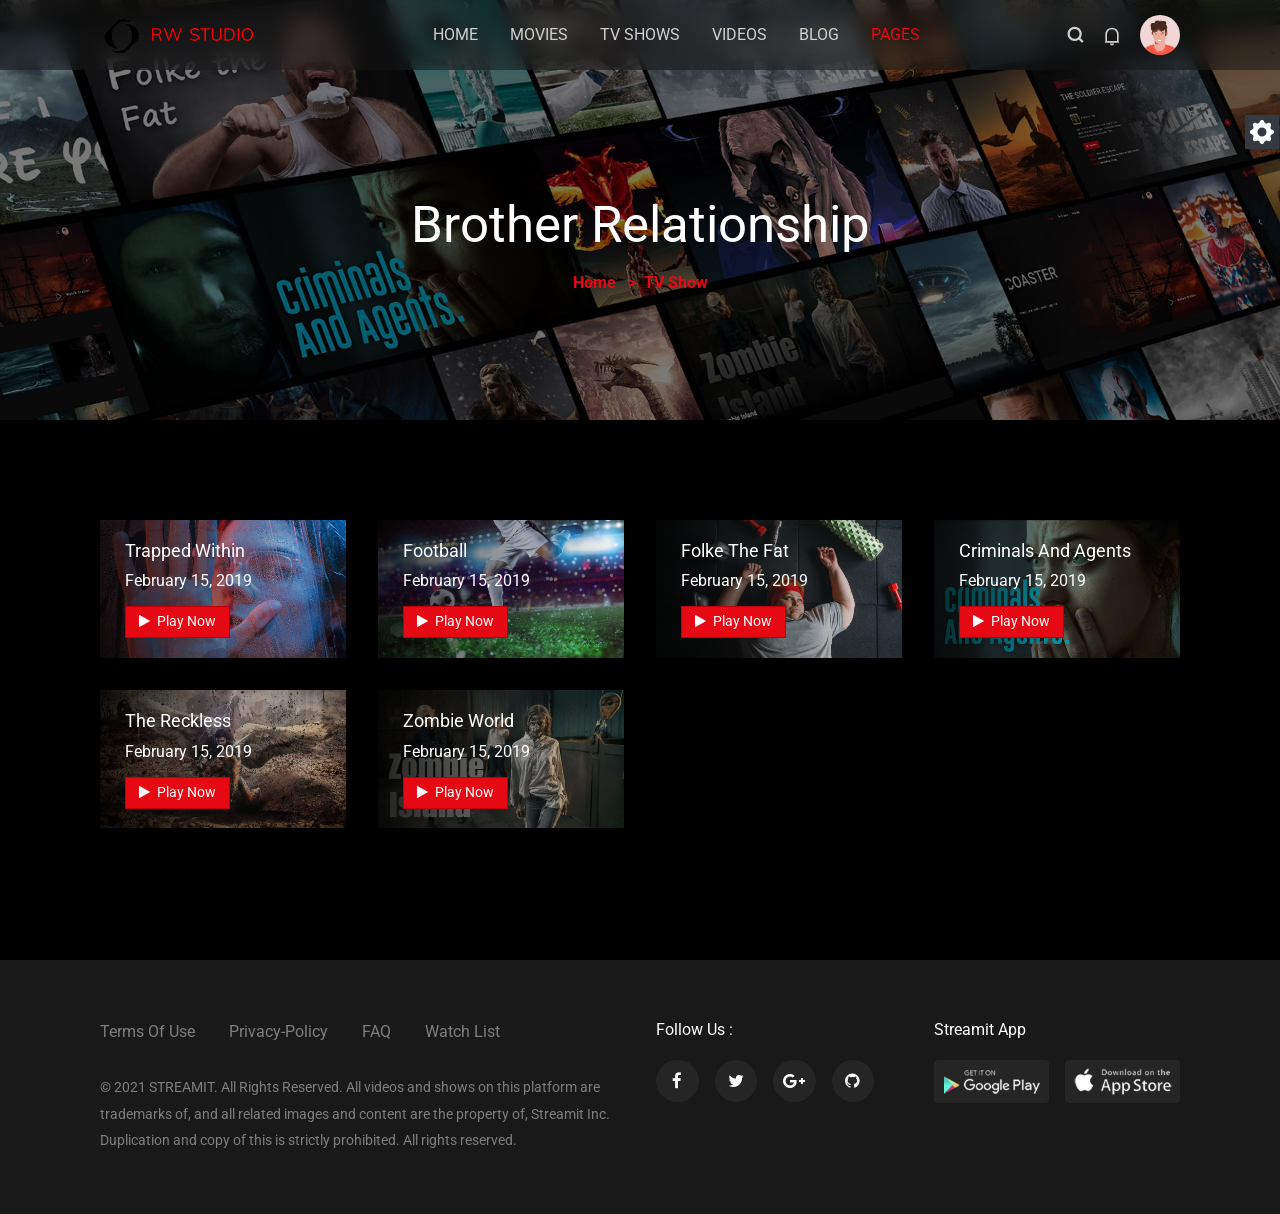
<file: tags/brother-relationship.html>
<!doctype html>
<html lang="en-US">
   
<!-- Mirrored from templates.iqonic.design/streamit/frontend/html/tags/brother-relationship.html by HTTrack Website Copier/3.x [XR&CO'2014], Mon, 02 May 2022 06:14:17 GMT -->
<head>
      <!-- Required meta tags -->
      <meta charset="UTF-8">
      <meta name="viewport" content="width=device-width, initial-scale=1.0">
      <meta http-equiv="X-UA-Compatible" content="ie=edge">
      <title>Brother Relationship – Streamit</title>
      <!-- Favicon -->
      <link rel="shortcut icon" href="../images/favicon.ico" />
      <!-- Bootstrap CSS -->
      <link rel="stylesheet" href="../css/bootstrap.min.css" />
      <!-- Typography CSS -->
      <link rel="stylesheet" href="../css/typography.css">
      <!-- Style -->
      <link rel="stylesheet" href="../css/style.css" />
      <!-- Responsive -->
      <link rel="stylesheet" href="../css/responsive.css" />
   </head>
   <body>
   <!-- loader Start -->
   <div id="loading">
    <div id="loading-center">
    </div>
   </div>
   <!-- loader END -->
   <!-- Header -->
   <header id="main-header">
      <div class="main-header">
         <div class="container-fluid">
            <div class="row">
               <div class="col-sm-12">
                  <nav class="navbar navbar-expand-lg navbar-light p-0">
                     <a href="#" class="navbar-toggler c-toggler" data-toggle="collapse"
                        data-target="#navbarSupportedContent" aria-controls="navbarSupportedContent"
                        aria-expanded="false" aria-label="Toggle navigation">
                        <div class="navbar-toggler-icon" data-toggle="collapse">
                           <span class="navbar-menu-icon navbar-menu-icon--top"></span>
                           <span class="navbar-menu-icon navbar-menu-icon--middle"></span>
                           <span class="navbar-menu-icon navbar-menu-icon--bottom"></span>
                        </div>
                     </a>
                     <a class="navbar-brand" href="index.html"> <img class="img-fluid logo" src="../images/logo.png"
                        alt="streamit"/></a>
                     <div class="mobile-more-menu">
                        <a href="javascript:void(0);" class="more-toggle" id="dropdownMenuButton"
                           data-toggle="more-toggle" aria-haspopup="true" aria-expanded="false">
                        <i class="ri-more-line"></i>
                        </a>
                        <div class="more-menu" aria-labelledby="dropdownMenuButton">
                           <div class="navbar-right position-relative">
                              <ul class="d-flex align-items-center justify-content-end list-inline m-0">
                                 <li>
                                    <a href="#" class="search-toggle">
                                    <i class="ri-search-line"></i>
                                    </a>
                                    <div class="search-box iq-search-bar">
                                       <form action="#" class="searchbox">
                                          <div class="form-group position-relative">
                                             <input type="text" class="text search-input font-size-12"
                                                placeholder="type here to search...">
                                             <i class="search-link ri-search-line"></i>
                                          </div>
                                       </form>
                                    </div>
                                 </li>
                                 <li class="nav-item nav-icon">
                                    <a href="#" class="search-toggle position-relative">
                                       <svg xmlns="http://www.w3.org/2000/svg" viewBox="0 0 24 24" width="22"
                                          height="22" class="noti-svg">
                                          <path fill="none" d="M0 0h24v24H0z" />
                                          <path
                                             d="M18 10a6 6 0 1 0-12 0v8h12v-8zm2 8.667l.4.533a.5.5 0 0 1-.4.8H4a.5.5 0 0 1-.4-.8l.4-.533V10a8 8 0 1 1 16 0v8.667zM9.5 21h5a2.5 2.5 0 1 1-5 0z" />
                                       </svg>
                                       <span class="bg-danger dots"></span>
                                    </a>
                                    <div class="iq-sub-dropdown">
                                       <div class="iq-card shadow-none m-0">
                                          <div class="iq-card-body">
                                             <a href="#" class="iq-sub-card">
                                                <div class="media align-items-center">
                                                   <img src="../images/notify/thumb-1.jpg" class="img-fluid mr-3"
                                                      alt="streamit" />
                                                   <div class="media-body">
                                                      <h6 class="mb-0 ">Boop Bitty</h6>
                                                      <small class="font-size-12"> just now</small>
                                                   </div>
                                                </div>
                                             </a>
                                             <a href="#" class="iq-sub-card">
                                                <div class="media align-items-center">
                                                   <img src="../images/notify/thumb-2.jpg" class="img-fluid mr-3"
                                                      alt="streamit" />
                                                   <div class="media-body">
                                                      <h6 class="mb-0 ">The Last Breath</h6>
                                                      <small class="font-size-12">15 minutes ago</small>
                                                   </div>
                                                </div>
                                             </a>
                                             <a href="#" class="iq-sub-card">
                                                <div class="media align-items-center">
                                                   <img src="../images/notify/thumb-3.jpg" class="img-fluid mr-3"
                                                      alt="streamit" />
                                                   <div class="media-body">
                                                      <h6 class="mb-0 ">The Hero Camp</h6>
                                                      <small class="font-size-12">1 hour ago</small>
                                                   </div>
                                                </div>
                                             </a>
                                          </div>
                                       </div>
                                    </div>
                                 </li>
                                 <li>
                                    <a href="#" class="iq-user-dropdown search-toggle d-flex align-items-center">
                                    <img src="../images/user/user.jpg" class="img-fluid avatar-40 rounded-circle"
                                       alt="user">
                                    </a>
                                    <div class="iq-sub-dropdown iq-user-dropdown">
                                       <div class="iq-card shadow-none m-0">
                                          <div class="iq-card-body p-0 pl-3 pr-3">
                                             <a href="../manage-profile.html" class="iq-sub-card setting-dropdown">
                                                <div class="media align-items-center">
                                                   <div class="right-icon">
                                                      <i class="ri-file-user-line text-primary"></i>
                                                   </div>
                                                   <div class="media-body ml-3">
                                                      <h6 class="mb-0 ">Manage Profile</h6>
                                                   </div>
                                                </div>
                                             </a>
                                             <a href="../setting.html" class="iq-sub-card setting-dropdown">
                                                <div class="media align-items-center">
                                                   <div class="right-icon">
                                                      <i class="ri-settings-4-line text-primary"></i>
                                                   </div>
                                                   <div class="media-body ml-3">
                                                      <h6 class="mb-0 ">Settings</h6>
                                                   </div>
                                                </div>
                                             </a>
                                             <a href="../pricing-plan-1.html" class="iq-sub-card setting-dropdown">
                                                <div class="media align-items-center">
                                                   <div class="right-icon">
                                                      <i class="ri-settings-4-line text-primary"></i>
                                                   </div>
                                                   <div class="media-body ml-3">
                                                      <h6 class="mb-0 ">Pricing Plan</h6>
                                                   </div>
                                                </div>
                                             </a>
                                             <a href="../login.html" class="iq-sub-card setting-dropdown">
                                                <div class="media align-items-center">
                                                   <div class="right-icon">
                                                      <i class="ri-logout-circle-line text-primary"></i>
                                                   </div>
                                                   <div class="media-body ml-3">
                                                      <h6 class="mb-0">Logout</h6>
                                                   </div>
                                                </div>
                                             </a>
                                          </div>
                                       </div>
                                    </div>
                                 </li>
                              </ul>
                           </div>
                        </div>
                     </div>
                     <div class="collapse navbar-collapse" id="navbarSupportedContent">
                        <div class="menu-main-menu-container">
                           <ul id="top-menu" class="navbar-nav ml-auto">
                              <li class="menu-item">
                                 <a href="../index.html">Home</a>
                              </li>
                              <li class="menu-item">
                                 <a href="../movie-category.html">Movies</a>
                              </li> 
                              <li class="menu-item">
                                 <a href="../show-category.html">Tv Shows</a>
                              </li>   
                              <li class="menu-item">
                                 <a href="../video.html">Videos</a>
                              </li> 
                              <li class="menu-item">
                                 <a href="#">Blog</a>
                                 <ul class="sub-menu">
                                    <li class="menu-item"><a href="../blog.html">Blog</a></li>
                                    <li class="menu-item"><a href="../blog-details.html">Blog Details</a></li>
                                 </ul>
                              </li>                                                            
                              <li class="menu-item active">
                              <a href="#">Pages</a>
                              <ul class="sub-menu">
                                 <li class="menu-item"><a href="../about-us.html">About Us</a></li>
                                 <li class="menu-item "><a href="../contact.html">Contact</a></li>
                                 <li class="menu-item"><a href="../faq.html">FAQ</a></li>
                                 <li class="menu-item"><a href="../privacy-policy.html">Privacy-Policy</a></li>
                                 <li class="menu-item"><a href="#">Pricing</a>
                                    <ul class="sub-menu">
                                       <li class="menu-item"><a href="../pricing-plan-1.html">Pricing Plan 1</a></li>
                                       <li class="menu-item"><a href="../pricing-plan-2.html">Pricing Plan 2</a></li>
                                    </ul>
                                 </li>
                                 <li class="menu-item"><a href="../genres.html">Genres</a></li>
                                 <li class="menu-item active"><a href="../tags.html">Tags</a></li>
                              </ul>
                           </li>
                           
                           </ul>
                        </div>
                     </div>
                     <div class="navbar-right menu-right">
                        <ul class="d-flex align-items-center list-inline m-0">
                           <li class="nav-item nav-icon">
                              <a href="#" class="search-toggle device-search">
                              <i class="ri-search-line"></i>
                              </a>
                              <div class="search-box iq-search-bar d-search">
                                 <form action="#" class="searchbox">
                                    <div class="form-group position-relative">
                                       <input type="text" class="text search-input font-size-12"
                                          placeholder="type here to search...">
                                       <i class="search-link ri-search-line"></i>
                                    </div>
                                 </form>
                              </div>
                           </li>
                           <li class="nav-item nav-icon">
                              <a href="#" class="search-toggle" data-toggle="search-toggle">
                                 <svg xmlns="http://www.w3.org/2000/svg" viewBox="0 0 24 24" width="22" height="22"
                                    class="noti-svg">
                                    <path fill="none" d="M0 0h24v24H0z" />
                                    <path
                                       d="M18 10a6 6 0 1 0-12 0v8h12v-8zm2 8.667l.4.533a.5.5 0 0 1-.4.8H4a.5.5 0 0 1-.4-.8l.4-.533V10a8 8 0 1 1 16 0v8.667zM9.5 21h5a2.5 2.5 0 1 1-5 0z" />
                                 </svg>
                                 <span class="bg-danger dots"></span>
                              </a>
                              <div class="iq-sub-dropdown">
                                 <div class="iq-card shadow-none m-0">
                                    <div class="iq-card-body">
                                       <a href="#" class="iq-sub-card">
                                          <div class="media align-items-center">
                                             <img src="../images/notify/thumb-1.jpg" class="img-fluid mr-3"
                                                alt="streamit" />
                                             <div class="media-body">
                                                <h6 class="mb-0 ">Boot Bitty</h6>
                                                <small class="font-size-12"> just now</small>
                                             </div>
                                          </div>
                                       </a>
                                       <a href="#" class="iq-sub-card">
                                          <div class="media align-items-center">
                                             <img src="../images/notify/thumb-2.jpg" class="img-fluid mr-3"
                                                alt="streamit" />
                                             <div class="media-body">
                                                <h6 class="mb-0 ">The Last Breath</h6>
                                                <small class="font-size-12">15 minutes ago</small>
                                             </div>
                                          </div>
                                       </a>
                                       <a href="#" class="iq-sub-card">
                                          <div class="media align-items-center">
                                             <img src="../images/notify/thumb-3.jpg" class="img-fluid mr-3"
                                                alt="streamit" />
                                             <div class="media-body">
                                                <h6 class="mb-0 ">The Hero Camp</h6>
                                                <small class="font-size-12">1 hour ago</small>
                                             </div>
                                          </div>
                                       </a>
                                    </div>
                                 </div>
                              </div>
                           </li>
                           <li class="nav-item nav-icon">
                              <a href="#" class="iq-user-dropdown search-toggle p-0 d-flex align-items-center"
                                 data-toggle="search-toggle">
                              <img src="../images/user/user.jpg" class="img-fluid avatar-40 rounded-circle" alt="user">
                              </a>
                              <div class="iq-sub-dropdown iq-user-dropdown">
                                 <div class="iq-card shadow-none m-0">
                                    <div class="iq-card-body p-0 pl-3 pr-3">
                                       <a href="../manage-profile.html" class="iq-sub-card setting-dropdown">
                                          <div class="media align-items-center">
                                             <div class="right-icon">
                                                <i class="ri-file-user-line text-primary"></i>
                                             </div>
                                             <div class="media-body ml-3">
                                                <h6 class="my-0 ">Manage Profile</h6>
                                             </div>
                                          </div>
                                       </a>
                                       <a href="../setting.html" class="iq-sub-card setting-dropdown">
                                          <div class="media align-items-center">
                                             <div class="right-icon">
                                                <i class="ri-settings-4-line text-primary"></i>
                                             </div>
                                             <div class="media-body ml-3">
                                                <h6 class="my-0 ">Settings</h6>
                                             </div>
                                          </div>
                                       </a>
                                       <a href="../pricing-plan-1.html" class="iq-sub-card setting-dropdown">
                                          <div class="media align-items-center">
                                             <div class="right-icon">
                                                <i class="ri-settings-4-line text-primary"></i>
                                             </div>
                                             <div class="media-body ml-3">
                                                <h6 class="my-0 ">Pricing Plan</h6>
                                             </div>
                                          </div>
                                       </a>
                                       <a href="../login.html" class="iq-sub-card setting-dropdown">
                                          <div class="media align-items-center">
                                             <div class="right-icon">
                                                <i class="ri-logout-circle-line text-primary"></i>
                                             </div>
                                             <div class="media-body ml-3">
                                                <h6 class="my-0 ">Logout</h6>
                                             </div>
                                          </div>
                                       </a>
                                    </div>
                                 </div>
                              </div>
                           </li>
                        </ul>
                     </div>
                  </nav>
                  <!--  -->
               </div>
            </div>
         </div>
      </div>
   </header>
   <!-- Header End -->
   <div class="iq-breadcrumb-one  iq-bg-over " style="background-image: url(../images/about-us/01.jpg);">  
      <div class="container-fluid"> 
         <div class="row align-items-center">
               <div class="col-sm-12">
                  <nav aria-label="breadcrumb" class="text-center iq-breadcrumb-two">
                     <h2 class="title">Brother Relationship</h2>
                     <ol class="breadcrumb main-bg">
                           <li class="breadcrumb-item"><a href="#">Home</a></li> 
                           <li class="breadcrumb-item active">TV Show</li>
                     </ol>
                  </nav>
               </div>
         </div> 
      </div>
   </div>
   <main id="main" class="site-main watchlist-contens">
      <div class="container-fluid">
         <ul class="iq-movie-card row list-inline mb-0 iq-rtl-direction">
            <li class="slide-item col-lg-3 col-md-4">
               <div class="block-images position-relative watchlist-first">
               <div class="img-box">
                     <img src="../images/tags/01.jpg" class="img-fluid" alt="">
               </div>
               <div class="block-description">
                     <h6 class="iq-title"><a href="../tag-details.html">
                        Trapped Within       </a></h6>
                     <div class="movie-time d-flex align-items-center my-2">
                        <span class="text-white">February 15, 2019</span>
                     </div>
                     <div class="hover-buttons">
                        <a href="../tag-details.html" role="button" class="btn btn-hover"><i class="fa fa-play mr-1" aria-hidden="true"></i>
                           Play Now</a>
                     </div>
               </div>
               <div class="block-social-info">
                     <ul class="list-inline p-0 m-0 music-play-lists">
                           <li class="share">
                                 <span><i class="ri-share-fill"></i></span>
                                 <div class="share-box">
                                 <div class="d-flex align-items-center">
                                    <a href="https://www.facebook.com/sharer?u=https://iqonic.design/wp-themes/streamit_wp/movie/shadow/" target="_blank" rel="noopener noreferrer" class="share-ico" tabindex="0"><i class="ri-facebook-fill"></i></a>
                                    <a href="https://twitter.com/intent/tweet?text=Currentlyreading" target="_blank" rel="noopener noreferrer" class="share-ico" tabindex="0"><i class="ri-twitter-fill"></i></a>
                                    <a href="#" data-link="https://iqonic.design/wp-themes/streamit_wp/movie/shadow/" class="share-ico iq-copy-link" tabindex="0"><i class="ri-links-fill"></i></a>
                                 </div>
                                 </div>
                           </li>
                           <li>
                                 <span><i class="ri-heart-fill"></i></span>
                                 <span class="count-box">0</span>
                           </li>
                           <li><span><i class="ri-add-line"></i></span></li>
         
                        </ul>
               </div>
               </div>
            
            </li>
            <li class="slide-item  col-lg-3 col-md-4">
               <div class="block-images position-relative">
               <div class="img-box">
                     <img src="../images/tags/02.jpg" class="img-fluid" alt="">
               </div>
               <div class="block-description">
                     <h6 class="iq-title"><a href="../tag-details.html">
                        Football        </a></h6>
                     <div class="movie-time d-flex align-items-center my-2">
                        <span class="text-white">February 15, 2019</span>
                     </div>
                     <div class="hover-buttons">
                        <a href="../tag-details.html" role="button" class="btn btn-hover"><i class="fa fa-play mr-1" aria-hidden="true"></i>
                           Play Now</a>
                     </div>
               </div>
               <div class="block-social-info">
                     <ul class="list-inline p-0 m-0 music-play-lists">
                           <li class="share">
                                 <span><i class="ri-share-fill"></i></span>
                                 <div class="share-box">
                                 <div class="d-flex align-items-center">
                                    <a href="https://www.facebook.com/sharer?u=https://iqonic.design/wp-themes/streamit_wp/movie/shadow/" target="_blank" rel="noopener noreferrer" class="share-ico" tabindex="0"><i class="ri-facebook-fill"></i></a>
                                    <a href="https://twitter.com/intent/tweet?text=Currentlyreading" target="_blank" rel="noopener noreferrer" class="share-ico" tabindex="0"><i class="ri-twitter-fill"></i></a>
                                    <a href="#" data-link="https://iqonic.design/wp-themes/streamit_wp/movie/shadow/" class="share-ico iq-copy-link" tabindex="0"><i class="ri-links-fill"></i></a>
                                 </div>
                                 </div>
                           </li>
                           <li>
                                 <span><i class="ri-heart-fill"></i></span>
                                 <span class="count-box">0</span>
                           </li>
                           <li><span><i class="ri-add-line"></i></span></li>
         
                        </ul>
               </div>
               </div>
            
            </li>
            <li class="slide-item col-lg-3 col-md-4">
               <div class="block-images position-relative">
               <div class="img-box">
                     <img src="../images/tags/04.jpg" class="img-fluid" alt="">
               </div>
               <div class="block-description">
                     <h6 class="iq-title"><a href="../tag-details.html">
                        Folke The Fat       </a></h6>
                     <div class="movie-time d-flex align-items-center my-2">
                        <span class="text-white">February 15, 2019</span>
                     </div>
                     <div class="hover-buttons">
                        <a href="../tag-details.html" role="button" class="btn btn-hover"><i class="fa fa-play mr-1" aria-hidden="true"></i>
                           Play Now</a>
                     </div>
               </div>
               <div class="block-social-info">
                     <ul class="list-inline p-0 m-0 music-play-lists">
                           <li class="share">
                                 <span><i class="ri-share-fill"></i></span>
                                 <div class="share-box">
                                 <div class="d-flex align-items-center">
                                    <a href="https://www.facebook.com/sharer?u=https://iqonic.design/wp-themes/streamit_wp/movie/shadow/" target="_blank" rel="noopener noreferrer" class="share-ico" tabindex="0"><i class="ri-facebook-fill"></i></a>
                                    <a href="https://twitter.com/intent/tweet?text=Currentlyreading" target="_blank" rel="noopener noreferrer" class="share-ico" tabindex="0"><i class="ri-twitter-fill"></i></a>
                                    <a href="#" data-link="https://iqonic.design/wp-themes/streamit_wp/movie/shadow/" class="share-ico iq-copy-link" tabindex="0"><i class="ri-links-fill"></i></a>
                                 </div>
                                 </div>
                           </li>
                           <li>
                                 <span><i class="ri-heart-fill"></i></span>
                                 <span class="count-box">0</span>
                           </li>
                           <li><span><i class="ri-add-line"></i></span></li>
         
                        </ul>
               </div>
               </div>
            
            </li>
            <li class="slide-item col-lg-3 col-md-4">
               <div class="block-images position-relative watchlist-last">
               <div class="img-box">
                     <img src="../images/tags/05.jpg" class="img-fluid" alt="">
               </div>
               <div class="block-description">
                     <h6 class="iq-title"><a href="../tag-details.html">Criminals And Agents      </a></h6>
                     <div class="movie-time d-flex align-items-center my-2">
                        <span class="text-white">February 15, 2019</span>
                     </div>
                     <div class="hover-buttons">
                        <a href="../tag-details.html" role="button" class="btn btn-hover"><i class="fa fa-play mr-1" aria-hidden="true"></i>
                           Play Now</a>
                     </div>
               </div>
               <div class="block-social-info">
                     <ul class="list-inline p-0 m-0 music-play-lists">
                           <li class="share">
                                 <span><i class="ri-share-fill"></i></span>
                                 <div class="share-box">
                                 <div class="d-flex align-items-center">
                                    <a href="https://www.facebook.com/sharer?u=https://iqonic.design/wp-themes/streamit_wp/movie/shadow/" target="_blank" rel="noopener noreferrer" class="share-ico" tabindex="0"><i class="ri-facebook-fill"></i></a>
                                    <a href="https://twitter.com/intent/tweet?text=Currentlyreading" target="_blank" rel="noopener noreferrer" class="share-ico" tabindex="0"><i class="ri-twitter-fill"></i></a>
                                    <a href="#" data-link="https://iqonic.design/wp-themes/streamit_wp/movie/shadow/" class="share-ico iq-copy-link" tabindex="0"><i class="ri-links-fill"></i></a>
                                 </div>
                                 </div>
                           </li>
                           <li>
                                 <span><i class="ri-heart-fill"></i></span>
                                 <span class="count-box">0</span>
                           </li>
                           <li><span><i class="ri-add-line"></i></span></li>
         
                        </ul>
               </div>
               </div>
            
            </li>
            <li class="slide-item col-lg-3 col-md-4">
               <div class="block-images position-relative watchlist-first">
               <div class="img-box">
                     <img src="../images/tags/06.jpg" class="img-fluid" alt="">
               </div>
               <div class="block-description">
                     <h6 class="iq-title"><a href="../tag-details.html">The Reckless    </a></h6>
                     <div class="movie-time d-flex align-items-center my-2">
                        <span class="text-white">February 15, 2019</span>
                     </div>
                     <div class="hover-buttons">
                        <a href="../tag-details.html" role="button" class="btn btn-hover"><i class="fa fa-play mr-1" aria-hidden="true"></i>
                           Play Now</a>
                     </div>
               </div>
               <div class="block-social-info">
                     <ul class="list-inline p-0 m-0 music-play-lists">
                           <li class="share">
                                 <span><i class="ri-share-fill"></i></span>
                                 <div class="share-box">
                                 <div class="d-flex align-items-center">
                                    <a href="https://www.facebook.com/sharer?u=https://iqonic.design/wp-themes/streamit_wp/movie/shadow/" target="_blank" rel="noopener noreferrer" class="share-ico" tabindex="0"><i class="ri-facebook-fill"></i></a>
                                    <a href="https://twitter.com/intent/tweet?text=Currentlyreading" target="_blank" rel="noopener noreferrer" class="share-ico" tabindex="0"><i class="ri-twitter-fill"></i></a>
                                    <a href="#" data-link="https://iqonic.design/wp-themes/streamit_wp/movie/shadow/" class="share-ico iq-copy-link" tabindex="0"><i class="ri-links-fill"></i></a>
                                 </div>
                                 </div>
                           </li>
                           <li>
                                 <span><i class="ri-heart-fill"></i></span>
                                 <span class="count-box">0</span>
                           </li>
                           <li><span><i class="ri-add-line"></i></span></li>
         
                        </ul>
               </div>
               </div>
            
            </li>
            <li class="slide-item  col-lg-3 col-md-4">                       
               <div class="block-images position-relative">
               <div class="img-box">
                     <img src="../images/tags/07.jpg" class="img-fluid" alt="">
               </div>
               <div class="block-description">
                     <h6 class="iq-title"><a href="../tag-details.html">
                        Zombie World        </a></h6>
                     <div class="movie-time d-flex align-items-center my-2">
                        <span class="text-white">February 15, 2019</span>
                     </div>
                     <div class="hover-buttons">
                        <a href="../tag-details.html" role="button" class="btn btn-hover"><i class="fa fa-play mr-1" aria-hidden="true"></i>
                           Play Now</a>
                     </div>
               </div>
               <div class="block-social-info">
                     <ul class="list-inline p-0 m-0 music-play-lists">
                           <li class="share">
                                 <span><i class="ri-share-fill"></i></span>
                                 <div class="share-box">
                                 <div class="d-flex align-items-center">
                                    <a href="https://www.facebook.com/sharer?u=https://iqonic.design/wp-themes/streamit_wp/movie/shadow/" target="_blank" rel="noopener noreferrer" class="share-ico" tabindex="0"><i class="ri-facebook-fill"></i></a>
                                    <a href="https://twitter.com/intent/tweet?text=Currentlyreading" target="_blank" rel="noopener noreferrer" class="share-ico" tabindex="0"><i class="ri-twitter-fill"></i></a>
                                    <a href="#" data-link="https://iqonic.design/wp-themes/streamit_wp/movie/shadow/" class="share-ico iq-copy-link" tabindex="0"><i class="ri-links-fill"></i></a>
                                 </div>
                                 </div>
                           </li>
                           <li>
                                 <span><i class="ri-heart-fill"></i></span>
                                 <span class="count-box">0</span>
                           </li>
                           <li><span><i class="ri-add-line"></i></span></li>
         
                        </ul>
               </div>
               </div>
            
            </li>
         </ul>
      </div>
   </main>
   <div class="rtl-box">
      <button type="button" id="flip"  class="btn btn-light rtl-btn">
            <svg xmlns="http://www.w3.org/2000/svg" width="30px" height="30px" viewBox="0 0 20 20" fill="white">
            <path fill-rule="evenodd" d="M11.49 3.17c-.38-1.56-2.6-1.56-2.98 0a1.532 1.532 0 01-2.286.948c-1.372-.836-2.942.734-2.106 2.106.54.886.061 2.042-.947 2.287-1.561.379-1.561 2.6 0 2.978a1.532 1.532 0 01.947 2.287c-.836 1.372.734 2.942 2.106 2.106a1.532 1.532 0 012.287.947c.379 1.561 2.6 1.561 2.978 0a1.533 1.533 0 012.287-.947c1.372.836 2.942-.734 2.106-2.106a1.533 1.533 0 01.947-2.287c1.561-.379 1.561-2.6 0-2.978a1.532 1.532 0 01-.947-2.287c.836-1.372-.734-2.942-2.106-2.106a1.532 1.532 0 01-2.287-.947zM10 13a3 3 0 100-6 3 3 0 000 6z" clip-rule="evenodd" />
            </svg>
      </button>
      <div class="rtl-panel" id="panel">
         <ul class="modes">
            <li class="dir-btn"  data-mode="rtl" data-active="false" data-value="ltr"><a href="#">LTR</a></li>
            <li class="dir-btn" data-mode="rtl" data-active="true"   data-value="rtl"><a href="#">RTL</a></li>
         </ul>
      </div>
   </div>
   <!-- Footer Start -->
   <footer id="contact" class="footer-one iq-bg-dark">
      <!-- Address -->
      <div class="footer-top">
         <div class="container-fluid">
            <div class="row footer-standard">
               <div class="col-lg-6">
                     <div class="widget text-left">
                        <div class="menu-footer-link-1-container">
                           <ul id="menu-footer-link-1" class="menu p-0">
                              <li id="menu-item-7314" class="menu-item menu-item-type-post_type menu-item-object-page menu-item-7314">
                                 <a href="#">Terms Of Use</a>
                           </li>
                           <li id="menu-item-7316" class="menu-item menu-item-type-post_type menu-item-object-page menu-item-7316">
                                 <a href="../privacy-policy.html">Privacy-Policy</a>
                           </li>
                           <li id="menu-item-713" class="menu-item menu-item-type-post_type menu-item-object-page menu-item-713">
                              <a href="../faq.html">FAQ</a>
                           </li>
                           <li id="menu-item-7118" class="menu-item menu-item-type-post_type menu-item-object-page menu-item-7118">
                                 <a href="../watch-video.html">Watch List</a>
                           </li>
                           </ul>
                        </div>
                     </div>
                     <div class="widget text-left">			
                        <div class="textwidget">
                           <p><small>© 2021 STREAMIT. All Rights Reserved. All videos and shows on this platform are trademarks of, and all related images and content are the property of, Streamit Inc. Duplication and copy of this is strictly prohibited. All rights reserved.</small></p>
                        </div>
                     </div>                        
               </div>
               <div class="col-lg-3 col-md-6 mt-4 mt-lg-0">
                     <h6 class="footer-link-title">
                        Follow Us :
                     </h6>
                     <ul class="info-share"> 
                        <li><a target="_blank" href="#"><i class="fa fa-facebook"></i></a></li>
                        <li><a target="_blank" href="#"><i class="fa fa-twitter"></i></a></li>
                        <li><a target="_blank" href="#"><i class="fa fa-google-plus"></i></a></li>
                        <li><a target="_blank" href="#"><i class="fa fa-github"></i></a></li>
                     </ul>

               </div>
               <div class="col-lg-3 col-md-6 mt-4 mt-lg-0">
                     <div class="widget text-left">
                        <div class="textwidget">
                           <h6 class="footer-link-title">Streamit App</h6>
                           <div class="d-flex align-items-center">
                                 <a class="app-image" href="#">
                                    <img src="../images/footer/01.jpg" alt="play-store">
                                 </a><br>
                                 <a class="ml-3 app-image" href="#"><img src="../images/footer/02.jpg" alt="app-store"></a>
                           </div>
                        </div>
                     </div>
               </div>
            </div>
         </div>
   </div>
      <!-- Address END -->
   </footer>
   <!-- Footer End -->
   <!-- MainContent End-->
   <!-- back-to-top -->
   <div id="back-to-top">
      <a class="top" href="#top" id="top"> <i class="fa fa-angle-up"></i> </a>
   </div>
   <!-- back-to-top End -->
   <!-- jQuery, Popper JS -->
   <script src="../js/jquery-3.5.1.min.js"></script>
   <script src="../js/popper.min.js"></script>
   <!-- Bootstrap JS -->
   <script src="../js/bootstrap.min.js"></script>
   <!-- owl carousel Js -->
   <script src="../js/owl.carousel.min.js"></script>
   <!-- select2 Js -->
   <script src="../js/select2.min.js"></script>
   <!-- Magnific Popup-->
   <script src="../js/jquery.magnific-popup.min.js"></script>
   <!-- Custom JS-->
   <script src="../js/custom.js"></script>
   <script src="../js/rtl.js"></script>
   </body>

<!-- Mirrored from templates.iqonic.design/streamit/frontend/html/tags/brother-relationship.html by HTTrack Website Copier/3.x [XR&CO'2014], Mon, 02 May 2022 06:14:17 GMT -->
</html>
</file>
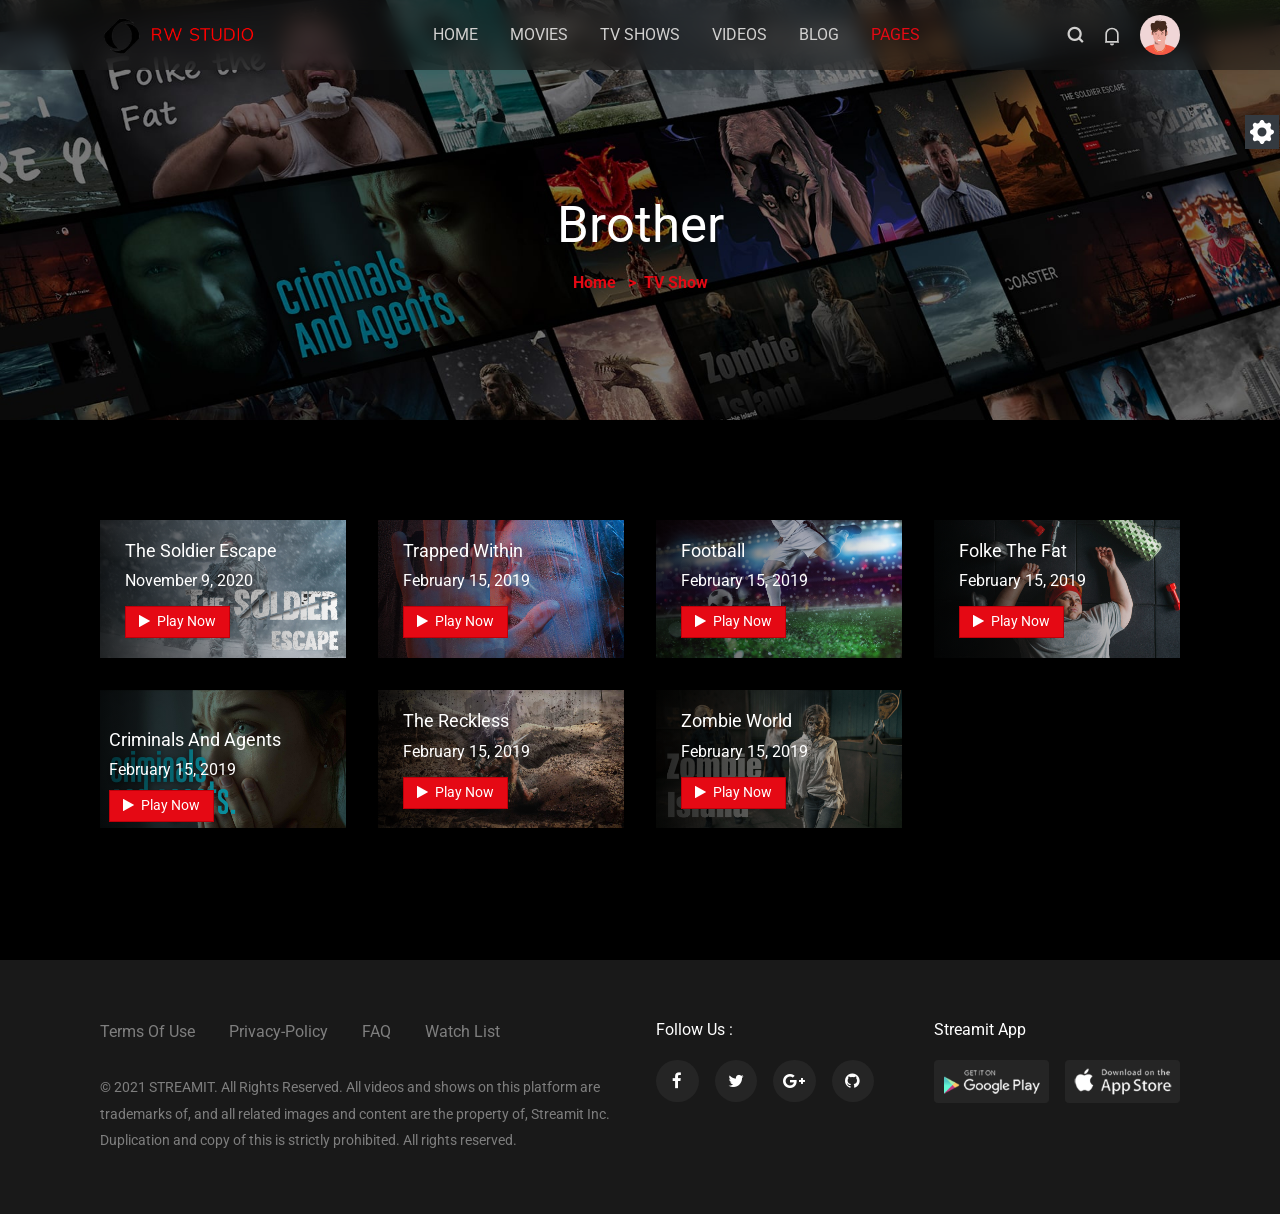
<file: tags/brother.html>
<!doctype html>
<html lang="en-US">
   
<!-- Mirrored from templates.iqonic.design/streamit/frontend/html/tags/brother.html by HTTrack Website Copier/3.x [XR&CO'2014], Mon, 02 May 2022 06:14:15 GMT -->
<head>
      <!-- Required meta tags -->
      <meta charset="UTF-8">
      <meta name="viewport" content="width=device-width, initial-scale=1.0">
      <meta http-equiv="X-UA-Compatible" content="ie=edge">
      <title>Brother – Streamit</title>
      <!-- Favicon -->
      <link rel="shortcut icon" href="../images/favicon.ico" />
      <!-- Bootstrap CSS -->
      <link rel="stylesheet" href="../css/bootstrap.min.css" />
      <!-- Typography CSS -->
      <link rel="stylesheet" href="../css/typography.css">
      <!-- Style -->
      <link rel="stylesheet" href="../css/style.css" />
      <!-- Responsive -->
      <link rel="stylesheet" href="../css/responsive.css" />
   </head>
   <body>
   <!-- loader Start -->
   <div id="loading">
    <div id="loading-center">
    </div>
   </div>
 <!-- loader END -->
 <!-- Header -->
   <header id="main-header">
      <div class="main-header">
         <div class="container-fluid">
            <div class="row">
               <div class="col-sm-12">
                  <nav class="navbar navbar-expand-lg navbar-light p-0">
                     <a href="#" class="navbar-toggler c-toggler" data-toggle="collapse"
                        data-target="#navbarSupportedContent" aria-controls="navbarSupportedContent"
                        aria-expanded="false" aria-label="Toggle navigation">
                        <div class="navbar-toggler-icon" data-toggle="collapse">
                           <span class="navbar-menu-icon navbar-menu-icon--top"></span>
                           <span class="navbar-menu-icon navbar-menu-icon--middle"></span>
                           <span class="navbar-menu-icon navbar-menu-icon--bottom"></span>
                        </div>
                     </a>
                     <a class="navbar-brand" href="index.html"> <img class="img-fluid logo" src="../images/logo.png"
                        alt="streamit"/></a>
                     <div class="mobile-more-menu">
                        <a href="javascript:void(0);" class="more-toggle" id="dropdownMenuButton"
                           data-toggle="more-toggle" aria-haspopup="true" aria-expanded="false">
                        <i class="ri-more-line"></i>
                        </a>
                        <div class="more-menu" aria-labelledby="dropdownMenuButton">
                           <div class="navbar-right position-relative">
                              <ul class="d-flex align-items-center justify-content-end list-inline m-0">
                                 <li>
                                    <a href="#" class="search-toggle">
                                    <i class="ri-search-line"></i>
                                    </a>
                                    <div class="search-box iq-search-bar">
                                       <form action="#" class="searchbox">
                                          <div class="form-group position-relative">
                                             <input type="text" class="text search-input font-size-12"
                                                placeholder="type here to search...">
                                             <i class="search-link ri-search-line"></i>
                                          </div>
                                       </form>
                                    </div>
                                 </li>
                                 <li class="nav-item nav-icon">
                                    <a href="#" class="search-toggle position-relative">
                                       <svg xmlns="http://www.w3.org/2000/svg" viewBox="0 0 24 24" width="22"
                                          height="22" class="noti-svg">
                                          <path fill="none" d="M0 0h24v24H0z" />
                                          <path
                                             d="M18 10a6 6 0 1 0-12 0v8h12v-8zm2 8.667l.4.533a.5.5 0 0 1-.4.8H4a.5.5 0 0 1-.4-.8l.4-.533V10a8 8 0 1 1 16 0v8.667zM9.5 21h5a2.5 2.5 0 1 1-5 0z" />
                                       </svg>
                                       <span class="bg-danger dots"></span>
                                    </a>
                                    <div class="iq-sub-dropdown">
                                       <div class="iq-card shadow-none m-0">
                                          <div class="iq-card-body">
                                             <a href="#" class="iq-sub-card">
                                                <div class="media align-items-center">
                                                   <img src="../images/notify/thumb-1.jpg" class="img-fluid mr-3"
                                                      alt="streamit" />
                                                   <div class="media-body">
                                                      <h6 class="mb-0 ">Boop Bitty</h6>
                                                      <small class="font-size-12"> just now</small>
                                                   </div>
                                                </div>
                                             </a>
                                             <a href="#" class="iq-sub-card">
                                                <div class="media align-items-center">
                                                   <img src="../images/notify/thumb-2.jpg" class="img-fluid mr-3"
                                                      alt="streamit" />
                                                   <div class="media-body">
                                                      <h6 class="mb-0 ">The Last Breath</h6>
                                                      <small class="font-size-12">15 minutes ago</small>
                                                   </div>
                                                </div>
                                             </a>
                                             <a href="#" class="iq-sub-card">
                                                <div class="media align-items-center">
                                                   <img src="../images/notify/thumb-3.jpg" class="img-fluid mr-3"
                                                      alt="streamit" />
                                                   <div class="media-body">
                                                      <h6 class="mb-0 ">The Hero Camp</h6>
                                                      <small class="font-size-12">1 hour ago</small>
                                                   </div>
                                                </div>
                                             </a>
                                          </div>
                                       </div>
                                    </div>
                                 </li>
                                 <li>
                                    <a href="#" class="iq-user-dropdown search-toggle d-flex align-items-center">
                                    <img src="../images/user/user.jpg" class="img-fluid avatar-40 rounded-circle"
                                       alt="user">
                                    </a>
                                    <div class="iq-sub-dropdown iq-user-dropdown">
                                       <div class="iq-card shadow-none m-0">
                                          <div class="iq-card-body p-0 pl-3 pr-3">
                                             <a href="../manage-profile.html" class="iq-sub-card setting-dropdown">
                                                <div class="media align-items-center">
                                                   <div class="right-icon">
                                                      <i class="ri-file-user-line text-primary"></i>
                                                   </div>
                                                   <div class="media-body ml-3">
                                                      <h6 class="mb-0 ">Manage Profile</h6>
                                                   </div>
                                                </div>
                                             </a>
                                             <a href="../setting.html" class="iq-sub-card setting-dropdown">
                                                <div class="media align-items-center">
                                                   <div class="right-icon">
                                                      <i class="ri-settings-4-line text-primary"></i>
                                                   </div>
                                                   <div class="media-body ml-3">
                                                      <h6 class="mb-0 ">Settings</h6>
                                                   </div>
                                                </div>
                                             </a>
                                             <a href="../pricing-plan-1.html" class="iq-sub-card setting-dropdown">
                                                <div class="media align-items-center">
                                                   <div class="right-icon">
                                                      <i class="ri-settings-4-line text-primary"></i>
                                                   </div>
                                                   <div class="media-body ml-3">
                                                      <h6 class="mb-0 ">Pricing Plan</h6>
                                                   </div>
                                                </div>
                                             </a>
                                             <a href="../login.html" class="iq-sub-card setting-dropdown">
                                                <div class="media align-items-center">
                                                   <div class="right-icon">
                                                      <i class="ri-logout-circle-line text-primary"></i>
                                                   </div>
                                                   <div class="media-body ml-3">
                                                      <h6 class="mb-0">Logout</h6>
                                                   </div>
                                                </div>
                                             </a>
                                          </div>
                                       </div>
                                    </div>
                                 </li>
                              </ul>
                           </div>
                        </div>
                     </div>
                     <div class="collapse navbar-collapse" id="navbarSupportedContent">
                        <div class="menu-main-menu-container">
                           <ul id="top-menu" class="navbar-nav ml-auto">
                              <li class="menu-item">
                                 <a href="../index.html">Home</a>
                              </li>
                              <li class="menu-item">
                                 <a href="../movie-category.html">Movies</a>
                              </li> 
                              <li class="menu-item">
                                 <a href="../show-category.html">Tv Shows</a>
                              </li>   
                              <li class="menu-item">
                                 <a href="../video.html">Videos</a>
                              </li> 
                              <li class="menu-item">
                                 <a href="#">Blog</a>
                                 <ul class="sub-menu">
                                    <li class="menu-item"><a href="../blog.html">Blog</a></li>
                                    <li class="menu-item"><a href="../blog-details.html">Blog Details</a></li>
                                 </ul>
                              </li>                                                            
                              <li class="menu-item active">
                              <a href="#">Pages</a>
                              <ul class="sub-menu">
                                 <li class="menu-item"><a href="../about-us.html">About Us</a></li>
                                 <li class="menu-item "><a href="../contact.html">Contact</a></li>
                                 <li class="menu-item"><a href="../faq.html">FAQ</a></li>
                                 <li class="menu-item"><a href="../privacy-policy.html">Privacy-Policy</a></li>
                                 <li class="menu-item"><a href="#">Pricing</a>
                                    <ul class="sub-menu">
                                       <li class="menu-item"><a href="../pricing-plan-1.html">Pricing Plan 1</a></li>
                                       <li class="menu-item"><a href="../pricing-plan-2.html">Pricing Plan 2</a></li>
                                    </ul>
                                 </li>
                                 <li class="menu-item"><a href="../genres.html">Genres</a></li>
                                 <li class="menu-item active"><a href="../tags.html">Tags</a></li>
                              </ul>
                           </li>
                           
                           </ul>
                        </div>
                     </div>
                     <div class="navbar-right menu-right">
                        <ul class="d-flex align-items-center list-inline m-0">
                           <li class="nav-item nav-icon">
                              <a href="#" class="search-toggle device-search">
                              <i class="ri-search-line"></i>
                              </a>
                              <div class="search-box iq-search-bar d-search">
                                 <form action="#" class="searchbox">
                                    <div class="form-group position-relative">
                                       <input type="text" class="text search-input font-size-12"
                                          placeholder="type here to search...">
                                       <i class="search-link ri-search-line"></i>
                                    </div>
                                 </form>
                              </div>
                           </li>
                           <li class="nav-item nav-icon">
                              <a href="#" class="search-toggle" data-toggle="search-toggle">
                                 <svg xmlns="http://www.w3.org/2000/svg" viewBox="0 0 24 24" width="22" height="22"
                                    class="noti-svg">
                                    <path fill="none" d="M0 0h24v24H0z" />
                                    <path
                                       d="M18 10a6 6 0 1 0-12 0v8h12v-8zm2 8.667l.4.533a.5.5 0 0 1-.4.8H4a.5.5 0 0 1-.4-.8l.4-.533V10a8 8 0 1 1 16 0v8.667zM9.5 21h5a2.5 2.5 0 1 1-5 0z" />
                                 </svg>
                                 <span class="bg-danger dots"></span>
                              </a>
                              <div class="iq-sub-dropdown">
                                 <div class="iq-card shadow-none m-0">
                                    <div class="iq-card-body">
                                       <a href="#" class="iq-sub-card">
                                          <div class="media align-items-center">
                                             <img src="../images/notify/thumb-1.jpg" class="img-fluid mr-3"
                                                alt="streamit" />
                                             <div class="media-body">
                                                <h6 class="mb-0 ">Boot Bitty</h6>
                                                <small class="font-size-12"> just now</small>
                                             </div>
                                          </div>
                                       </a>
                                       <a href="#" class="iq-sub-card">
                                          <div class="media align-items-center">
                                             <img src="../images/notify/thumb-2.jpg" class="img-fluid mr-3"
                                                alt="streamit" />
                                             <div class="media-body">
                                                <h6 class="mb-0 ">The Last Breath</h6>
                                                <small class="font-size-12">15 minutes ago</small>
                                             </div>
                                          </div>
                                       </a>
                                       <a href="#" class="iq-sub-card">
                                          <div class="media align-items-center">
                                             <img src="../images/notify/thumb-3.jpg" class="img-fluid mr-3"
                                                alt="streamit" />
                                             <div class="media-body">
                                                <h6 class="mb-0 ">The Hero Camp</h6>
                                                <small class="font-size-12">1 hour ago</small>
                                             </div>
                                          </div>
                                       </a>
                                    </div>
                                 </div>
                              </div>
                           </li>
                           <li class="nav-item nav-icon">
                              <a href="#" class="iq-user-dropdown search-toggle p-0 d-flex align-items-center"
                                 data-toggle="search-toggle">
                              <img src="../images/user/user.jpg" class="img-fluid avatar-40 rounded-circle" alt="user">
                              </a>
                              <div class="iq-sub-dropdown iq-user-dropdown">
                                 <div class="iq-card shadow-none m-0">
                                    <div class="iq-card-body p-0 pl-3 pr-3">
                                       <a href="../manage-profile.html" class="iq-sub-card setting-dropdown">
                                          <div class="media align-items-center">
                                             <div class="right-icon">
                                                <i class="ri-file-user-line text-primary"></i>
                                             </div>
                                             <div class="media-body ml-3">
                                                <h6 class="my-0 ">Manage Profile</h6>
                                             </div>
                                          </div>
                                       </a>
                                       <a href="../setting.html" class="iq-sub-card setting-dropdown">
                                          <div class="media align-items-center">
                                             <div class="right-icon">
                                                <i class="ri-settings-4-line text-primary"></i>
                                             </div>
                                             <div class="media-body ml-3">
                                                <h6 class="my-0 ">Settings</h6>
                                             </div>
                                          </div>
                                       </a>
                                       <a href="../pricing-plan-1.html" class="iq-sub-card setting-dropdown">
                                          <div class="media align-items-center">
                                             <div class="right-icon">
                                                <i class="ri-settings-4-line text-primary"></i>
                                             </div>
                                             <div class="media-body ml-3">
                                                <h6 class="my-0 ">Pricing Plan</h6>
                                             </div>
                                          </div>
                                       </a>
                                       <a href="../login.html" class="iq-sub-card setting-dropdown">
                                          <div class="media align-items-center">
                                             <div class="right-icon">
                                                <i class="ri-logout-circle-line text-primary"></i>
                                             </div>
                                             <div class="media-body ml-3">
                                                <h6 class="my-0 ">Logout</h6>
                                             </div>
                                          </div>
                                       </a>
                                    </div>
                                 </div>
                              </div>
                           </li>
                        </ul>
                     </div>
                  </nav>
                  <!--  -->
               </div>
            </div>
         </div>
      </div>
   </header>
   <!-- Header End -->
   <div class="iq-breadcrumb-one  iq-bg-over " style="background-image: url(../images/about-us/01.jpg);">  
      <div class="container-fluid"> 
         <div class="row align-items-center">
               <div class="col-sm-12">
                  <nav aria-label="breadcrumb" class="text-center iq-breadcrumb-two">
                     <h2 class="title">Brother</h2>
                     <ol class="breadcrumb main-bg">
                           <li class="breadcrumb-item"><a href="#">Home</a></li> 
                           <li class="breadcrumb-item active">TV Show</li>
                     </ol>
                  </nav>
               </div>
         </div> 
      </div>
   </div>
   <main id="main" class="site-main watchlist-contens">
      <div class="container-fluid">
         <ul class="iq-movie-card row list-inline mb-0 iq-rtl-direction">
            <li class="slide-item col-lg-3 col-md-4">
               <div class="block-images position-relative watchlist-first">
               <div class="img-box">
                     <img src="../images/tags/03.jpg" class="img-fluid" alt="">
               </div>
               <div class="block-description">
                     <h6 class="iq-title"><a href="../tag-details.html">
                        The Soldier Escape         </a></h6>
                     <div class="movie-time d-flex align-items-center my-2">
                        <span class="text-white">
   November 9, 2020</span>
                     </div>
                     <div class="hover-buttons">
                        <a href="../tag-details.html" role="button" class="btn btn-hover"><i class="fa fa-play mr-1" aria-hidden="true"></i>
                           Play Now</a>
                     </div>
               </div>
               <div class="block-social-info">
                     <ul class="list-inline p-0 m-0 music-play-lists">
                           <li class="share">
                                 <span><i class="ri-share-fill"></i></span>
                                 <div class="share-box">
                                 <div class="d-flex align-items-center">
                                    <a href="https://www.facebook.com/sharer?u=https://iqonic.design/wp-themes/streamit_wp/movie/shadow/" target="_blank" rel="noopener noreferrer" class="share-ico" tabindex="0"><i class="ri-facebook-fill"></i></a>
                                    <a href="https://twitter.com/intent/tweet?text=Currentlyreading" target="_blank" rel="noopener noreferrer" class="share-ico" tabindex="0"><i class="ri-twitter-fill"></i></a>
                                    <a href="#" data-link="https://iqonic.design/wp-themes/streamit_wp/movie/shadow/" class="share-ico iq-copy-link" tabindex="0"><i class="ri-links-fill"></i></a>
                                 </div>
                                 </div>
                           </li>
                           <li>
                                 <span><i class="ri-heart-fill"></i></span>
                                 <span class="count-box">0</span>
                           </li>
                           <li><span><i class="ri-add-line"></i></span></li>
         
                        </ul>
               </div>
               </div>
            
            </li>
            <li class="slide-item col-lg-3 col-md-4">
               <div class="block-images position-relative">
               <div class="img-box">
                     <img src="../images/tags/01.jpg" class="img-fluid" alt="">
               </div>
               <div class="block-description">
                     <h6 class="iq-title"><a href="../tag-details.html">
                        Trapped Within       </a></h6>
                     <div class="movie-time d-flex align-items-center my-2">
                        <span class="text-white">February 15, 2019</span>
                     </div>
                     <div class="hover-buttons">
                        <a href="../tag-details.html" role="button" class="btn btn-hover"><i class="fa fa-play mr-1" aria-hidden="true"></i>
                           Play Now</a>
                     </div>
               </div>
               <div class="block-social-info">
                     <ul class="list-inline p-0 m-0 music-play-lists">
                           <li class="share">
                                 <span><i class="ri-share-fill"></i></span>
                                 <div class="share-box">
                                 <div class="d-flex align-items-center">
                                    <a href="https://www.facebook.com/sharer?u=https://iqonic.design/wp-themes/streamit_wp/movie/shadow/" target="_blank" rel="noopener noreferrer" class="share-ico" tabindex="0"><i class="ri-facebook-fill"></i></a>
                                    <a href="https://twitter.com/intent/tweet?text=Currentlyreading" target="_blank" rel="noopener noreferrer" class="share-ico" tabindex="0"><i class="ri-twitter-fill"></i></a>
                                    <a href="#" data-link="https://iqonic.design/wp-themes/streamit_wp/movie/shadow/" class="share-ico iq-copy-link" tabindex="0"><i class="ri-links-fill"></i></a>
                                 </div>
                                 </div>
                           </li>
                           <li>
                                 <span><i class="ri-heart-fill"></i></span>
                                 <span class="count-box">0</span>
                           </li>
                           <li><span><i class="ri-add-line"></i></span></li>
         
                        </ul>
               </div>
               </div>
            
            </li>
            <li class="slide-item col-lg-3 col-md-4 ">
               <div class="block-images position-relative">
               <div class="img-box">
                     <img src="../images/tags/02.jpg" class="img-fluid" alt="">
               </div>
               <div class="block-description">
                     <h6 class="iq-title"><a href="../tag-details.html">
                        Football        </a></h6>
                     <div class="movie-time d-flex align-items-center my-2">
                        <span class="text-white">February 15, 2019</span>
                     </div>
                     <div class="hover-buttons">
                        <a href="../tag-details.html" role="button" class="btn btn-hover"><i class="fa fa-play mr-1" aria-hidden="true"></i>
                           Play Now</a>
                     </div>
               </div>
               <div class="block-social-info">
                     <ul class="list-inline p-0 m-0 music-play-lists">
                           <li class="share">
                                 <span><i class="ri-share-fill"></i></span>
                                 <div class="share-box">
                                 <div class="d-flex align-items-center">
                                    <a href="https://www.facebook.com/sharer?u=https://iqonic.design/wp-themes/streamit_wp/movie/shadow/" target="_blank" rel="noopener noreferrer" class="share-ico" tabindex="0"><i class="ri-facebook-fill"></i></a>
                                    <a href="https://twitter.com/intent/tweet?text=Currentlyreading" target="_blank" rel="noopener noreferrer" class="share-ico" tabindex="0"><i class="ri-twitter-fill"></i></a>
                                    <a href="#" data-link="https://iqonic.design/wp-themes/streamit_wp/movie/shadow/" class="share-ico iq-copy-link" tabindex="0"><i class="ri-links-fill"></i></a>
                                 </div>
                                 </div>
                           </li>
                           <li>
                                 <span><i class="ri-heart-fill"></i></span>
                                 <span class="count-box">0</span>
                           </li>
                           <li><span><i class="ri-add-line"></i></span></li>
         
                        </ul>
               </div>
               </div>
            
            </li>
            <li class="slide-item col-lg-3 col-md-4">
               <div class="block-images position-relative watchlist-last">
               <div class="img-box">
                     <img src="../images/tags/04.jpg" class="img-fluid" alt="">
               </div>
               <div class="block-description">
                     <h6 class="iq-title"><a href="../tag-details.html">
                        Folke The Fat       </a></h6>
                     <div class="movie-time d-flex align-items-center my-2">
                        <span class="text-white">February 15, 2019</span>
                     </div>
                     <div class="hover-buttons">
                        <a href="../tag-details.html" role="button" class="btn btn-hover"><i class="fa fa-play mr-1" aria-hidden="true"></i>
                           Play Now</a>
                     </div>
               </div>
               <div class="block-social-info">
                     <ul class="list-inline p-0 m-0 music-play-lists">
                           <li class="share">
                                 <span><i class="ri-share-fill"></i></span>
                                 <div class="share-box">
                                 <div class="d-flex align-items-center">
                                    <a href="https://www.facebook.com/sharer?u=https://iqonic.design/wp-themes/streamit_wp/movie/shadow/" target="_blank" rel="noopener noreferrer" class="share-ico" tabindex="0"><i class="ri-facebook-fill"></i></a>
                                    <a href="https://twitter.com/intent/tweet?text=Currentlyreading" target="_blank" rel="noopener noreferrer" class="share-ico" tabindex="0"><i class="ri-twitter-fill"></i></a>
                                    <a href="#" data-link="https://iqonic.design/wp-themes/streamit_wp/movie/shadow/" class="share-ico iq-copy-link" tabindex="0"><i class="ri-links-fill"></i></a>
                                 </div>
                                 </div>
                           </li>
                           <li>
                                 <span><i class="ri-heart-fill"></i></span>
                                 <span class="count-box">0</span>
                           </li>
                           <li><span><i class="ri-add-line"></i></span></li>
         
                        </ul>
               </div>
               </div>
            
            </li>
            <li class="slide-item col-lg-3 col-md-4">
               <div class="block-images position-relative watchlist-first>
               <div class="img-box">
                     <img src="../images/tags/05.jpg" class="img-fluid" alt="">
               </div>
               <div class="block-description">
                     <h6 class="iq-title"><a href="../tag-details.html">Criminals And Agents      </a></h6>
                     <div class="movie-time d-flex align-items-center my-2">
                        <span class="text-white">February 15, 2019</span>
                     </div>
                     <div class="hover-buttons">
                        <a href="../tag-details.html" role="button" class="btn btn-hover"><i class="fa fa-play mr-1" aria-hidden="true"></i>
                           Play Now</a>
                     </div>
               </div>
               <div class="block-social-info">
                     <ul class="list-inline p-0 m-0 music-play-lists">
                           <li class="share">
                                 <span><i class="ri-share-fill"></i></span>
                                 <div class="share-box">
                                 <div class="d-flex align-items-center">
                                    <a href="https://www.facebook.com/sharer?u=https://iqonic.design/wp-themes/streamit_wp/movie/shadow/" target="_blank" rel="noopener noreferrer" class="share-ico" tabindex="0"><i class="ri-facebook-fill"></i></a>
                                    <a href="https://twitter.com/intent/tweet?text=Currentlyreading" target="_blank" rel="noopener noreferrer" class="share-ico" tabindex="0"><i class="ri-twitter-fill"></i></a>
                                    <a href="#" data-link="https://iqonic.design/wp-themes/streamit_wp/movie/shadow/" class="share-ico iq-copy-link" tabindex="0"><i class="ri-links-fill"></i></a>
                                 </div>
                                 </div>
                           </li>
                           <li>
                                 <span><i class="ri-heart-fill"></i></span>
                                 <span class="count-box">0</span>
                           </li>
                           <li><span><i class="ri-add-line"></i></span></li>
         
                        </ul>
               </div>
            </li>
            <li class="slide-item col-lg-3 col-md-4">
               <div class="block-images position-relative">
               <div class="img-box">
                     <img src="../images/tags/06.jpg" class="img-fluid" alt="">
               </div>
               <div class="block-description">
                     <h6 class="iq-title"><a href="../tag-details.html">The Reckless    </a></h6>
                     <div class="movie-time d-flex align-items-center my-2">
                        <span class="text-white">February 15, 2019</span>
                     </div>
                     <div class="hover-buttons">
                        <a href="../tag-details.html" role="button" class="btn btn-hover"><i class="fa fa-play mr-1" aria-hidden="true"></i>
                           Play Now</a>
                     </div>
               </div>
               <div class="block-social-info">
                     <ul class="list-inline p-0 m-0 music-play-lists">
                           <li class="share">
                                 <span><i class="ri-share-fill"></i></span>
                                 <div class="share-box">
                                 <div class="d-flex align-items-center">
                                    <a href="https://www.facebook.com/sharer?u=https://iqonic.design/wp-themes/streamit_wp/movie/shadow/" target="_blank" rel="noopener noreferrer" class="share-ico" tabindex="0"><i class="ri-facebook-fill"></i></a>
                                    <a href="https://twitter.com/intent/tweet?text=Currentlyreading" target="_blank" rel="noopener noreferrer" class="share-ico" tabindex="0"><i class="ri-twitter-fill"></i></a>
                                    <a href="#" data-link="https://iqonic.design/wp-themes/streamit_wp/movie/shadow/" class="share-ico iq-copy-link" tabindex="0"><i class="ri-links-fill"></i></a>
                                 </div>
                                 </div>
                           </li>
                           <li>
                                 <span><i class="ri-heart-fill"></i></span>
                                 <span class="count-box">0</span>
                           </li>
                           <li><span><i class="ri-add-line"></i></span></li>
         
                        </ul>
               </div>
               </div>
            
            </li>
            <li class="slide-item  col-lg-3 col-md-4">
               
               <div class="block-images position-relative">
               <div class="img-box">
                     <img src="../images/tags/07.jpg" class="img-fluid" alt="">
               </div>
               <div class="block-description">
                     <h6 class="iq-title"><a href="../tag-details.html">
                        Zombie World        </a></h6>
                     <div class="movie-time d-flex align-items-center my-2">
                        <span class="text-white">February 15, 2019</span>
                     </div>
                     <div class="hover-buttons">
                        <a href="../tag-details.html" role="button" class="btn btn-hover"><i class="fa fa-play mr-1" aria-hidden="true"></i>
                           Play Now</a>
                     </div>
               </div>
               <div class="block-social-info">
                     <ul class="list-inline p-0 m-0 music-play-lists">
                           <li class="share">
                                 <span><i class="ri-share-fill"></i></span>
                                 <div class="share-box">
                                 <div class="d-flex align-items-center">
                                    <a href="https://www.facebook.com/sharer?u=https://iqonic.design/wp-themes/streamit_wp/movie/shadow/" target="_blank" rel="noopener noreferrer" class="share-ico" tabindex="0"><i class="ri-facebook-fill"></i></a>
                                    <a href="https://twitter.com/intent/tweet?text=Currentlyreading" target="_blank" rel="noopener noreferrer" class="share-ico" tabindex="0"><i class="ri-twitter-fill"></i></a>
                                    <a href="#" data-link="https://iqonic.design/wp-themes/streamit_wp/movie/shadow/" class="share-ico iq-copy-link" tabindex="0"><i class="ri-links-fill"></i></a>
                                 </div>
                                 </div>
                           </li>
                           <li>
                                 <span><i class="ri-heart-fill"></i></span>
                                 <span class="count-box">0</span>
                           </li>
                           <li><span><i class="ri-add-line"></i></span></li>
         
                        </ul>
               </div>
               </div>
            
            </li>
         </ul>
         </div>
   </main>
   <div class="rtl-box">
      <button type="button" id="flip"  class="btn btn-light rtl-btn">
            <svg xmlns="http://www.w3.org/2000/svg" width="30px" height="30px" viewBox="0 0 20 20" fill="white">
            <path fill-rule="evenodd" d="M11.49 3.17c-.38-1.56-2.6-1.56-2.98 0a1.532 1.532 0 01-2.286.948c-1.372-.836-2.942.734-2.106 2.106.54.886.061 2.042-.947 2.287-1.561.379-1.561 2.6 0 2.978a1.532 1.532 0 01.947 2.287c-.836 1.372.734 2.942 2.106 2.106a1.532 1.532 0 012.287.947c.379 1.561 2.6 1.561 2.978 0a1.533 1.533 0 012.287-.947c1.372.836 2.942-.734 2.106-2.106a1.533 1.533 0 01.947-2.287c1.561-.379 1.561-2.6 0-2.978a1.532 1.532 0 01-.947-2.287c.836-1.372-.734-2.942-2.106-2.106a1.532 1.532 0 01-2.287-.947zM10 13a3 3 0 100-6 3 3 0 000 6z" clip-rule="evenodd" />
            </svg>
      </button>
      <div class="rtl-panel" id="panel">
         <ul class="modes">
            <li class="dir-btn"  data-mode="rtl" data-active="false" data-value="ltr"><a href="#">LTR</a></li>
            <li class="dir-btn" data-mode="rtl" data-active="true"   data-value="rtl"><a href="#">RTL</a></li>
         </ul>
      </div>
   </div>
   <!-- Footer Start -->
   <footer id="contact" class="footer-one iq-bg-dark">
      <!-- Address -->
      <div class="footer-top">
         <div class="container-fluid">
            <div class="row footer-standard">
               <div class="col-lg-6">
                     <div class="widget text-left">
                        <div class="menu-footer-link-1-container">
                           <ul id="menu-footer-link-1" class="menu p-0">
                              <li id="menu-item-7314" class="menu-item menu-item-type-post_type menu-item-object-page menu-item-7314">
                                 <a href="#">Terms Of Use</a>
                           </li>
                           <li id="menu-item-7316" class="menu-item menu-item-type-post_type menu-item-object-page menu-item-7316">
                                 <a href="../privacy-policy.html">Privacy-Policy</a>
                           </li>
                           <li id="menu-item-714" class="menu-item menu-item-type-post_type menu-item-object-page menu-item-714">
                              <a href="../faq.html">FAQ</a>
                           </li>
                           <li id="menu-item-7118" class="menu-item menu-item-type-post_type menu-item-object-page menu-item-7118">
                                 <a href="../watch-video.html">Watch List</a>
                           </li>
                           </ul>
                        </div>
                     </div>
                     <div class="widget text-left">			
                        <div class="textwidget">
                           <p><small>© 2021 STREAMIT. All Rights Reserved. All videos and shows on this platform are trademarks of, and all related images and content are the property of, Streamit Inc. Duplication and copy of this is strictly prohibited. All rights reserved.</small></p>
                        </div>
                     </div>                        
               </div>
               <div class="col-lg-3 col-md-6 mt-4 mt-lg-0">
                     <h6 class="footer-link-title">
                        Follow Us :
                     </h6>
                     <ul class="info-share"> 
                        <li><a target="_blank" href="#"><i class="fa fa-facebook"></i></a></li>
                        <li><a target="_blank" href="#"><i class="fa fa-twitter"></i></a></li>
                        <li><a target="_blank" href="#"><i class="fa fa-google-plus"></i></a></li>
                        <li><a target="_blank" href="#"><i class="fa fa-github"></i></a></li>
                     </ul>

               </div>
               <div class="col-lg-3 col-md-6 mt-4 mt-lg-0">
                     <div class="widget text-left">
                        <div class="textwidget">
                           <h6 class="footer-link-title">Streamit App</h6>
                           <div class="d-flex align-items-center">
                                 <a class="app-image" href="#">
                                    <img src="../images/footer/01.jpg" alt="play-store">
                                 </a><br>
                                 <a class="ml-3 app-image" href="#"><img src="../images/footer/02.jpg" alt="app-store"></a>
                           </div>
                        </div>
                     </div>
               </div>
            </div>
         </div>
   </div>
      <!-- Address END -->
   </footer>
   <!-- Footer End -->
   <!-- MainContent End-->
   <!-- back-to-top -->
   <div id="back-to-top">
      <a class="top" href="#top" id="top"> <i class="fa fa-angle-up"></i> </a>
   </div>
   <!-- back-to-top End -->
   <!-- jQuery, Popper JS -->
   <script src="../js/jquery-3.5.1.min.js"></script>
   <script src="../js/popper.min.js"></script>
   <!-- Bootstrap JS -->
   <script src="../js/bootstrap.min.js"></script>
   <!-- owl carousel Js -->
   <script src="../js/owl.carousel.min.js"></script>
   <!-- select2 Js -->
   <script src="../js/select2.min.js"></script>
   <!-- Magnific Popup-->
   <script src="../js/jquery.magnific-popup.min.js"></script>
   <!-- Custom JS-->
   <script src="../js/custom.js"></script>
   <script src="../js/rtl.js"></script>
   </body>

<!-- Mirrored from templates.iqonic.design/streamit/frontend/html/tags/brother.html by HTTrack Website Copier/3.x [XR&CO'2014], Mon, 02 May 2022 06:14:17 GMT -->
</html>
</file>
<file: css/style.css>
body {
	background: black;
	color: #7e7e7e;
}
.off-black {
	background: #111;
}
.body-normal {
	margin-left: 5%;
	margin-right: 5%;
}
.item {
	background: #111111;
	border: 6px solid #2f2f2f;
	padding-left: 12px;
	padding-right: 10px;
	padding-bottom: 14px;
	margin-bottom: 12px;
	overflow: auto;
}
.item p {
	margin-top: 14px;
	margin-bottom: 2px;
	margin-left: 2px;
}
.item ul {
	margin-bottom: 4px;
}
h3 {
	margin-bottom: 14px;
	margin-left: 2px;
}
h3:first-child {
	margin-top: 14px;
}
.item-left {
	float: left;
	margin-top: 14px;
	margin-right: 14px;
	margin-bottom: 0;
}
.item-left, .center-image {
	font-size: 0;
}
.footer {
	background: #111111;
	font-size: small;
	padding: 3px;
	text-align: center;
	max-width: 950px;
	margin-top: 20px;
	margin-bottom: 10px;
}
.footer p {
	margin: 0;
}
.main {
	max-width: 800px;
}
a {
	text-decoration: none;
}
.center-image {
	text-align: center;
}
.headers {
	margin-bottom: 28px;
	text-align: center;
}
.goback, .topright {
	font-family: verdana;
	font-size: x-small;
	font-weight: bold;
	margin-bottom: 8px;
}
.topleft {
	position: fixed;
	margin-top: 0;
	top: 8px;
	left: 8px;
}
.topright {
	position: fixed;
	margin-top: 0;
	top: 8px;
	right: 8px;
}

/*
Template: Streamit - Responsive Bootstrap 4 Template
Author: iqonicthemes.in
Design and Developed by: iqonicthemes.in
NOTE: This file contains the styling for responsive Template.
*/


/*================================================
[  Table of contents  ]
================================================

:: Header
:: Navigation
:: Pages Content 
:: Back to Top
:: Sign In
:: Footer
:: Footer Link
:: Privicy
:: Animation
:: About Us
:: Breadcrumb
:: Background Gradient
:: Privacy and terms
:: Pricing-Plan
:: Pricing-Plan-Style-2
:: Contact
:: Contact form
:: FAQ
:: RTL Box
:: Blog
:: Blog detail
:: Trailer
:: Tv show
:: Genres page  
:: Geners detail
:: Tag page
:: Show Detail
:: Cast page
:: scrollbar
:: Common Slider
:: banner slider
:: vericle slider
:: Swiper Thumbs
:: Movie  banner
:: Starring cards

======================================
[ End table content ]
======================================*/


/*---------------------------------------------------------------------
                    Header
-----------------------------------------------------------------------*/

header#main-header {
	position: fixed;
	left: 0em;
	right: 0em;
	text-align: center;
	z-index: 99;
	background: rgba(20, 20, 20, 0.5) !important;
}
li.menu-item.active a {
    color:var(--iq-primary);
}
header .navbar-light .navbar-brand img.logo {
	width: 8em;
}
.iq-search-bar .search-input {
	width: 100%;
	height: 2.5em;
	padding: 0.313em 0.938em 0.313em 2.5em;
	border: none;
	border-radius: 0;
	color: var(--iq-white);
	background: var(--iq-bg1);
}
.iq-search-bar .searchbox .search-link {
	position: absolute;
	left: 0.938em;
	top: 0.375em;
	font-size: 1em;
}
.nav-item span.dots {
	height: 0.625em;
	width: 0.625em;
	font-size: 0;
	text-align: center;
	padding: 0;
	position: absolute;
	top: 0.188em;
	right: 0.75em;
	border-radius: 50%;
	-webkit-border-radius: 50%;
}
.menu-right .nav-item span.dots {
	right: 0;
}
.navbar-right li .iq-sub-dropdown .iq-sub-card {
	position: relative;
	font-size: inherit;
	padding: 0.938em 0.938em;
	line-height: normal;
	color: inherit;
	text-align: left;
	display: inline-block;
	width: 100%;
	border: 0.063em solid;
	border-image-slice: 0.063em;
	border-width: 0 0 0.063em 0;
	border-image-source: linear-gradient(to right, rgba(209, 208, 207, 0.6), rgba(209, 208, 207, 0.3), rgba(209, 208, 207, 0));
}
.iq-sub-card.setting-dropdown {
	padding: 0.938em 0.938em 0.938em 0 !important;
}
.navbar-right li .iq-sub-dropdown a.iq-sub-card:last-child {
	border-bottom: 0;
}
.notify-bg {
	overflow: hidden;
	z-index: 99;
}
.notify-bg:before {
	content: '';
	display: block;
	position: absolute;
	background: rgba(255, 255, 255, 0.5);
	width: 4.375em;
	height: 100%;
	left: 0;
	top: 0;
	opacity: 0.5;
	filter: blur(1.875em);
	transform: translateX(-6.25em) skewX(-30deg);
	animation: noti-before-animation 2s infinite 2s;
}
.notify-bg:after {
	content: '';
	display: block;
	position: absolute;
	background: rgba(255, 255, 255, 0.2);
	width: 1.875em;
	height: 100%;
	left: 1.875em;
	top: 0;
	opacity: 0;
	filter: blur(0.313em);
	transform: translateX(-6.25em) skewX(-30deg);
	animation: noti-after-animation 2s infinite 2s;
}
.navbar-right .iq-sub-dropdown .iq-card-body div {
	border-radius: 0;
}
.navbar-right .iq-show .iq-sub-dropdown,
.iq-show .search-box {
	opacity: 1;
	visibility: visible;
	transform: translate(0, 0);
}
.navbar-right .iq-sub-dropdown {
	width: 18.75em;
	opacity: 0;
	visibility: hidden;
	position: absolute;
	top: 100%;
	right: 0.938em;
	background: var(--iq-bg1);
	transform: translate(0, 4.375em);
	-webkit-transform: translate(0, 4.375em);
	transition: all 0.3s;
	padding: 0;
	-webkit-box-shadow: 0em 0 1.25em 0 rgba(0, 0, 0, 0.5);
	-moz-box-shadow: 0em 0 1.25em 0 rgba(0, 0, 0, 0.5);
	box-shadow: 0em 0 1.25em 0 rgba(0, 0, 0, 0.5);
	-webkit-transition: all 0.3s ease-out 0s;
	-moz-transition: all 0.3s ease-out 0s;
	-ms-transition: all 0.3s ease-out 0s;
	-o-transition: all 0.3s ease-out 0s;
	transition: all 0.3s ease-out 0s;
	z-index: 1;
}
.navbar-light .navbar-toggler-icon {
	background: url(../images/menu.png) no-repeat scroll center center;
}
.search-toggle:hover,
header .navbar ul li.menu-item a:hover {
	color: var(--iq-primary) !important;
}
.search-wrapper {
	position: relative;
	display: inline-block;
	height: 2.25em;
	vertical-align: bottom;
}
.searchbutton {
	position: absolute;
	font-size: 1.375em;
	width: 100%;
	margin: 0;
	padding: 0;
	right: 1em;
	color: var(--iq-body-text);
}
.search:focus+.searchbutton {
	transition-duration: 0.4s;
	-moz-transition-duration: 0.4s;
	-webkit-transition-duration: 0.4s;
	-o-transition-duration: 0.4s;
	color: var(--iq-primary);
}
.search:hover+.searchbutton {
	color: var(--iq-white);
}
.search {
	position: absolute;
	left:3.063em;
	background-color: transparent;
	outline: none;
	border: none;
	border-bottom: 0.063em solid transparent;
	padding: 0 0 0 1em;
	width: 0;
	height: 100%;
	z-index: 10;
	color: var(--iq-white);
	transition-duration: 0.4s;
	-moz-transition-duration: 0.4s;
	-webkit-transition-duration: 0.4s;
	-o-transition-duration: 0.4s;
}
.search:focus,
.search:hover {
	width: 21.875em;
	padding: 0 0 0 0;
	border-color: var(--iq-body-text)
}
.expandright {
	left: auto;
	right: -0.375em;
	bottom: -0.125em;
}
.search::placehoder {
	color: var(--iq-white) !important;
}
.noti-svg {
	-webkit-animation: notify 1.5s ease infinite;
	animation: notify 1.5s ease infinite;
	fill: var(--iq-body-text);
	height: 1.25em;
	width: 1.25em;
}
.noti-svg:hover {
	fill: var(--iq-primary);
}
.search-box {
	position: absolute;
	left: 0;
	right: 0;
	top: 2.875em;
	min-width: 25em;
	width: 100%;
	z-index: -1;
	opacity: 0;
	transform: translate(0, 4.375em);
	-webkit-transform: translate(0, 4.375em);
	-webkit-transition: all 0.3s ease-out 0s;
	-moz-transition: all 0.3s ease-out 0s;
	-ms-transition: all 0.3s ease-out 0s;
	-o-transition: all 0.3s ease-out 0s;
	transition: all 0.3s ease-out 0s;
	box-shadow: 0em 0em 1.25em 0em rgba(0, 0, 0, 0.15);
}
.search-toggle {
	padding: 0 !important;
}

/*--------------------------------------------------------------
                       Navigation
--------------------------------------------------------------*/

header#main-header.menu-sticky {
	-webkit-box-shadow: 0em 0em 1.875em 0em rgba(0, 0, 0, 0.4);
	-moz-box-shadow: 0em 0em 1.875em 0em rgba(0, 0, 0, 0.4);
	box-shadow: 0em 0em 1.875em 0em rgba(0, 0, 0, 0.4);
}
header#main-header.menu-sticky {
	position: fixed;
	top: 0;
	width: 100%;
	background: rgba(20, 20, 20, 0.5) !important;
	-webkit-box-shadow: 0 0 1.875em 0 rgba(0, 0, 0, .1);
	-moz-box-shadow: 0 0 1.875em 0 rgba(0, 0, 0, .1);
	box-shadow: 0 0 1.875em 0 rgba(0, 0, 0, .1);
	z-index: 999;
}
header .navbar .menu-header-menu-container,
header .navbar .menu-all-pages-container,
header .navbar .menu-testing-menu-container,
header .navbar .menu-short-container,
header .navbar .menu-main-menu-container {
	display: inline-block;
	width: 100%;
}
header .navbar ul.navbar-nav {
	display: block;
	text-align: center;
}
header .navbar ul li {
	list-style: none;
	margin-right: 1.125em;
	position: relative;
	transition: all 0.3s ease-in-out;
	transition: all 0.3s ease-in-out;
	-moz-transition: all 0.3s ease-in-out;
	-ms-transition: all 0.3s ease-in-out;
	-o-transition: all 0.3s ease-in-out;
	-webkit-transition: all 0.3s ease-in-out;
	display: inline-block;
}
header .navbar ul li.menu-item a {
	font-size: 1em;
	font-weight: 400;
	position: relative;
	padding: 0em 0em 0em 0.625em;
	line-height: 4.375em;
	position: relative;
	z-index: 9;
	text-decoration: none;
	transition: all 0.3s ease-in-out;
	transition: all 0.3s ease-in-out;
	-moz-transition: all 0.3s ease-in-out;
	-ms-transition: all 0.3s ease-in-out;
	-o-transition: all 0.3s ease-in-out;
	-webkit-transition: all 0.3s ease-in-out;
	text-transform: uppercase;
}
.nav-open .nav-overlay {
	visibility: visible;
	-webkit-transition: 0.3s;
	-o-transition: 0.3s;
	transition: 0.3s;
}
.nav-overlay {
	left: 0;
	right: 0;
	top: 0;
	bottom: 0;
	opacity: 0;
	z-index: 900;
	display: block;
	width: 100%;
	position: fixed;
	visibility: hidden;
	background: rgba(0, 0, 0, 0.6);
	-webkit-transition: 0.3s;
	-o-transition: 0.3s;
	transition: 0.3s;
}
.more-toggle {
	color: var(--iq-white) !important;
	font-size: 1.375em;
}
.dropdown-toggle.more-toggle::after {
	content: none;
}
.mobile-more-menu {
	display: none;
}
.more-menu {
	position: absolute;
	top: 3.125em;
	left: auto;
	right: 0;
	min-width: 18em;
	padding: 0.35em 0.5em;
	margin: 0;
	opacity: 0;
	transform: translate(0, 4.375em);
	-webkit-transform: translate(0, 4.375em);
	-webkit-transition: all 0.3s ease-out 0s;
	-moz-transition: all 0.3s ease-out 0s;
	-ms-transition: all 0.3s ease-out 0s;
	-o-transition: all 0.3s ease-out 0s;
	transition: all 0.3s ease-out 0s;
	background: var(--iq-bg1);
	box-shadow: 0em 0.188em 0.625em rgba(0, 0, 0, 0.75);
	visibility: hidden;
	z-index: 999;
}
.more-menu.show {
	opacity: 1;
	transform: translate(0, 0);
	visibility: visible;
}
header .navbar ul li:last-child {
	margin-right: 0;
}
.navbar ul.navbar-nav>li.menu-item:hover>a, header .navbar ul.navbar-nav>li.menu-item:hover>i, header .navbar ul>li.current-menu-ancestor>a, header .navbar ul>li.current-menu-ancestor>i {
    color: var(--iq-primary);
}
.search-toggle.active, header .navbar ul li.menu-item a.active{
	color: var(--iq-primary);
}
/*--------------------------------------------------------------
                       Main Slider
--------------------------------------------------------------*/
.home-slider li {
	position: relative;
}
.slider-description {
	position: absolute;
	top: 15%;
	left: 5em;
}
.home-slider h1.slider-text {
	font-size: 5em;
	margin-top: 0.2em;
}
.home-slider p {
    overflow: hidden;
    text-overflow: ellipsis;
    display: -webkit-box;
    -webkit-box-orient: vertical;
	margin: 1.25em 0;
	width: 75%;
}
.home-slider .swiper-bg {
	/* padding: 6.25em 0 3.125em; */
	width: 100%;
	background-size: cover;
	background-position: center center;
	background-repeat: no-repeat;
	height: 100vh;
	position: relative;
	z-index: 1;
}
.home-slider .swiper-bg.s-bg-1 {
	background-image: url(../images/slider/slider1.jpg);
}
.home-slider .swiper-bg.s-bg-2 {
	background-image: url(../images/slider/slider2.jpg);
}
.home-slider .swiper-bg.s-bg-3 {
	background-image: url(../images/slider/slider3.jpg);
}
.iq-view-all {
	font-weight: 700;
}
.channel-name {
	color: var(--iq-primary);
	font-size: 1.25em;
	margin-left: 0.625em;
	letter-spacing: 0.156em;
	font-weight: 500;
}
.c-logo {
	width: 6.2em;
}
.channel-logo {
	border-left: 0.313em solid var(--iq-primary);
	background: transparent linear-gradient(270deg, var(--iq-form-gradient-color) 0%, var(--iq-to-gradient-color) 100%);
	padding:0.8em 0.625em 0.625em 0.938em;
	width:15.938em;
	position: relative;
	overflow: hidden;
	margin-top: 1.375em;	
}
.circle {
	stroke: var(--white);
	stroke-dasharray: 650;
	stroke-dashoffset: 1300;
	-webkit-transition: all 0.5s ease-in-out;
}
.playbtn {
	display: block;
	-webkit-transition: all 0.5s ease;
	text-align: center;
}
.playbtn .triangle {
	-webkit-transition: all 0.7s ease-in-out;
	stroke-dasharray: 240;
	stroke-dashoffset: 480;
	stroke: var(--iq-white);
	transform: translateY(0);
}
.playbtn:hover .triangle {
	stroke-dashoffset: 0;
	opacity: 1;
	stroke: var(--iq-primary);
	animation: trailorPlay 0.7s ease-in-out;
}
.playbtn:hover .circle {
	stroke-dashoffset: 0;
	stroke: var(--iq-primary);
}
.slider-inner {
	position: relative;
	overflow: hidden;
	width: 100%;
}
.big-title {
	background: url('../images/texure.jpg');
	background-repeat: repeat-x;
	background-position: 100% 100%;
	color: transparent;
	-webkit-font-smoothing: antialiased;
	-webkit-background-clip: text;
	-moz-background-clip: text;
	background-clip: text;
	-webkit-text-fill-color: transparent;
	letter-spacing:-1.34688px;
}
/*---------------------------------------------------------------------
                      Pages Content
-----------------------------------------------------------------------*/
.main-content {
	padding-top:4.25em;
}
.block-space {
	padding: 2.5em 0;
}
.s-margin {
	margin-top: 6.25em;
}
.iq-main-header {
	margin-bottom: 1.25em;
}
.main-title a:hover,
.main-title a:focus {
	color: var(--iq-primary) !important;
}
:focus {
	outline: none !important;
}
/*--------------  favorites-slider Content------------*/
.block-social-info {
	position: absolute;
	top: 0;
	left: auto;
	bottom: 0;
	right: 1.563em;
	z-index: 999;
	display: flex;
	align-items: center;
	opacity: 0;
}
.music-play-lists li {
	position: relative;
	height: 1.875em;
	width: 1.875em;
	line-height: 2.188em;
	text-align: center;
	background: rgba(255, 255, 255, 0.30);
	border-radius: 50%;
	margin: 0 auto 0.438em;
	display: flex;
	-webkit-display: flex;
	-moz-display: flex;
	-o-display: flex;
	align-items: center;
}
.music-play-lists span {
	position: relative;
	display: block;
	height: 1.25em;
	width: 1.25em;
	line-height: 1.625em;
	font-size: 1em;
	text-align: center;
	background: var(--iq-white);
	color: var(--iq-primary);
	border-radius: 50%;
	-webkit-border-radius: 50%;
	-moz-border-radius: 50%;
	-o-border-radius: 50%;
	margin: 0 auto;
	display: flex;
	-webkit-display: flex;
	-moz-display: flex;
	-o-display: flex;
	align-items: center;
	justify-content: center;
	transition: all 0.45s ease 0s;
	-webkit-transition: all 0.45s ease 0s;
	-moz-transition: all 0.45s ease 0s;
	-o-transition: all 0.45s ease 0s;
	cursor: pointer;
}
.music-play-lists span {
	position: relative;
	display: block;
	height: 1.875em;
	width: 1.875em;
	line-height: 1.875em;
  }
.music-play-lists .count-box {
	font-size: 0.5em !important;
	background: var(--iq-primary)!important;
	color: var(--iq-white-color)!important;
	position: absolute;
	right: 0;
	top: 0em;
	padding: 0;
	text-align: center!important;
}
.music-play-lists li:hover span {
	background: var(--iq-primary);
	color: var(--iq-white);
	transition: all 0.45s ease 0s;
	-webkit-transition: all 0.45s ease 0s;
	-moz-transition: all 0.45s ease 0s;
	-o-transition: all 0.45s ease 0s;
}
.block-description {
	position: absolute;
	left: 1.563em;
	top: 0;
	bottom: 0;
	z-index: 999;
	display: flex;
	justify-content: center;
	flex-direction: column;
}
.responsive-verticle-slider .block-description {
    padding: 2.813em 0.938em 0;
    width: 100%;
    left: 0;
    text-align: center;
    right: 0;
}
.block-description>h6 {
	font-size: 1.5em;
}
.block-description .iq-title {
	font-size: 1.125em;
	color: var(--iq-white);
	text-transform: capitalize;
}
.iq-movie-card .slide-item .block-images {
	margin-bottom: 2em;
}
li.slide-item .block-images::before {
	position: absolute;
	content: "";
	top: 0;
	bottom: 0;
	left: 0;
	right: 0;
	background: rgba(0, 0, 0, 0.8);
	width: 100%;
	height: 100%;
	opacity: 0;
	transition: all 0.6s ease 0s;
	border-left: 0.25em solid var(--iq-primary);
}
li.slide-item:hover .block-images::before {
	opacity: 1;
	z-index: 9;
	transition: all 0.6s ease 0s;
}
li.slide-item:hover .block-description {
	animation: fadeIn 0.6s ease-in-out;
	opacity: 1;
}
li.slide-item:hover .block-social-info {
	animation: fadeIn 0.6s ease-in-out;
	opacity: 1;
}
.hover-buttons .btn {
	padding: 0.313em 0.938em;
	font-size: 0.875em;
}

li.swiper-slide.slide-item.swiper-slide-visible+li.swiper-slide.slide-item.swiper-slide-visible+li.swiper-slide.slide-item.swiper-slide-visible+li.swiper-slide.slide-item.swiper-slide-visible:hover .block-images{
	transform: scale3d(1.1, 1.1, 1) translate3d(-4%, 0, 0) perspective(31.25em);
	transition: all 0.6s ease 0s;
}
/*------------*/
.trending-slider-nav .swiper-slide {
    padding-bottom: 2.5em !important;
    overflow: visible;
}
.trending-slider-nav .movie-swiper {
    border: 0.75em solid transparent;
    transition: all 0.4s ease;
    z-index: -1;
}
.trending-slider-nav .swiper-slide.swiper-slide-active .movie-swiper {
    transition: all 0.4s ease;
    padding: 0.625em;
    background: rgba(20, 20, 20, 0.5) !important;
    -webkit-backdrop-filter: blur(0.625em);
    backdrop-filter: blur(0.063em);
    border: 0.063em solid var(--iq-light-black);
}
.trending-slider-nav .swiper-slide.swiper-slide-active {
    transform: scale3d(1.3, 1.3, 1) translate3d(0, 0, 0) perspective(500px);
    -webkit-transform: scale3d(1.3, 1.3, 1) translate3d(0, 0, 0) perspective(500px);
    -moz-transform: scale3d(1.3, 1.3, 1) translate3d(0, 0, 0) perspective(500px);
    -o-transform: scale3d(1.3, 1.3, 1) translate3d(0, 0, 0) perspective(500px);
    transform-origin: 50% 50%;
    -webkit-transform-origin: 50% 50%;
    -moz-transform-origin: 50% 50%;
    -o-transform-origin: 50% 50%;
    transition: all 0.6s ease 0s;
    -webkit-transition: all 0.6s ease 0s;
    -moz-transition: all 0.6s ease 0s;
    -o-transition: all 0.6s ease 0s;
    box-shadow: 0em 0em 0.75em rgba(0, 0, 0, 0.9);
}
.trending-contens .episodes-contens {
    margin-top: 1.875em;
}
/* ----edited footer start -----*/
li.slide-item .block-images::after {
	position: absolute;
	content: "";
	top: 0;
	bottom: 0;
	left: 0;
	right: 0;
	background: linear-gradient(90deg, rgba(0, 0, 0, 0.8) 0%, rgba(20, 20, 20, 0.4) 50%, rgba(83, 100, 141, 0) 100%);
	transition: all 0.6s ease 0s;
	-webkit-transition: all 0.6s ease 0s;
	-moz-transition: all 0.6s ease 0s;
	-o-transition: all 0.6s ease 0s;
}
small,
.text_small {
	font-size: 0.875em;
}
a:focus,
a:hover {
	/* color: var(--iq-primary); */
	outline: none;
}
li.slide-item {
	position: relative;
	/* padding: 0em 0.625em; */
}
li.slide-item .block-images {
	position: relative;
	width: 100%;
	transition: all 0.45s ease 0s;
	overflow: hidden;
	-webkit-backface-visibility: hidden;
	backface-visibility: hidden;
	-webkit-transform: translate3d(0, 0, 0);
	transform: translate3d(0, 0, 0);
	transition: all 0.6s ease 0s;
	-webkit-transition: all 0.6s ease 0s;
	-moz-transition: all 0.6s ease 0s;
	-o-transition: all 0.6s ease 0s;
}
li.slide-item:hover .block-images {
	overflow: visible;
}
li.slide-item:hover .block-images .img-box {
	position: relative;
}
li.slide-item:hover .block-images {
	z-index: 99;
	transform: scale3d(1.1, 1.1, 1) translate3d(0, 0, 0) perspective(31.25em);
	-webkit-transform: scale3d(1.1, 1.1, 1) translate3d(0, 0, 0) perspective(31.25em);
	-moz-transform: scale3d(1.1, 1.1, 1) translate3d(0, 0, 0) perspective(31.25em);
	-o-transform: scale3d(1.1, 1.1, 1) translate3d(0, 0, 0) perspective(31.25em);
	transform-origin: 50% 50%;
	-webkit-transform-origin: 50% 50%;
	-moz-transform-origin: 50% 50%;
	-o-transform-origin: 50% 50%;
	transition: all 0.6s ease 0s;
	-webkit-transition: all 0.6s ease 0s;
	-moz-transition: all 0.6s ease 0s;
	-o-transition: all 0.6s ease 0s;
	box-shadow: 0em 0em 0.75em rgba(0, 0, 0, 0.9);
}
.home-slider .trending-list {
	margin: 0 0 1.875em 0;
}
.slider-ratting ul li {
	margin-right: 0.313em;
}
.iq-button.btn {
	padding: 0.75em 0.938em;
	text-transform: uppercase;
	letter-spacing: 0.094em;
}
/* --------------------------edited end -------------------*/
.block-images .hover-buttons {
	margin-top: 0.313em;
}
.block-social-info .music-play-lists li {
	width: 2.5em;
	height: 2.5em;
}
.block-social-info .music-play-lists span {
	width:1.875em;
	height:1.875em;
}
.block-social-info .music-play-lists span i {
	font-size: 0.938em;
}
/*-------------------*/
.movie-content li {
	position: relative;
	padding-right: 1.563em;
}
.m.movie-content li:last-child {
	padding-right: 0em;
}
.movie-content li:before {
	content: "";
	height: 0.188em;
	width: 0.188em;
	background: var(--iq-gray);
	position: absolute;
	top: 0.625em;
	right: 0.5em;
	border-radius: 50%;
}
.movie-detail .movie-content li:before {
	width: 0.313em;
	height: 0.313em;
	background: var(--iq-secondary);
}
.movie-content li:last-child:before {
	display: none;
}
li.slide-item .block-description .ratting-start {
	font-size: 0.75em;
}
li.slide-item .block-description .badge {
	background-color: rgb(72, 72, 72, 0.61);
}
li.slide-item .block-description .parallax-ratting span {
	font-size:0.875em;
}
.block-description .iq-verticle-title {
    text-overflow: ellipsis;
    overflow: hidden;
    display: -webkit-box;
    -webkit-box-orient: vertical;
    -webkit-line-clamp: 2;
    white-space: normal;
}
.shows-content>div {
    padding-right: 1.875em;
}
/*---------------------*/

#trending-slider .tranding-block,
.banner-wrapper {
	background-size: cover;
	background-position: top right;
	position: relative;
}
.banner-wrappers {
	background-size: cover;
	background-position: top right;
	position: relative;
}
.banner-wrapperss {
	background-size: cover;
	background-position: top right;
	position: relative;
}
.trending-pills {
	background: rgb(0, 0, 0, 0.25);
}
.trending-info {
	padding: 3.75em 0;
}
.tab-title-info {
	z-index: 99;
}
.trending-content .tab-pane.fade {
	display: none;
	visibility: hidden;
	opacity: 0;
}
.trending-content .tab-pane.fade.active.show {
	display: block;
	visibility: visible;
	opacity: 1;
}
.trending-content .tab-pane {
	width: 100%;
	height: 100%;
}
.trending-pills.nav-pills .nav-item a {
	position: relative;
	overflow: hidden;
	border-radius: 0;
	text-transform: uppercase;
	margin-left: 0.938em;
	margin-right: 0.938em;
}
.trending-pills.nav-pills .nav-item a:after {
	content: '';
	position: absolute;
	left: 0;
	top: 0;
	width: 0;
	height:0.188em;
	background: var(--iq-primary);
	opacity: 0;
	-webkit-transition: all 0.8s linear;
	-moz-transition: all 0.8s linear;
	-o-transition: all 0.8s linear;
	transition: all 0.8s linear;
}
.trending-pills.nav-pills .nav-item a:before {
	position: absolute;
	top: 0;
	left: 0;
	width: 100%;
	height: 100%;
	background: linear-gradient(to top, rgba(83, 100, 141, 0) 0%, rgb(218, 64, 60, 0.3) 85%);
	content: '';
	opacity: 0;
	filter: alpha(opacity=0);
	-webkit-transform: translate3d(0, -50%, 0);
	transform: translate3d(0, -50%, 0);
	-o-transform: translate3d(0, 50%, 0);
	-moz-transform: translate3d(0, 50%, 0);
	-webkit-transition: all 0.5s ease-in-out;
	-moz-transition: all 0.5s ease-in-out;
	-o-transition: all 0.5s ease-in-out;
	transition: all 0.5s ease-in-out;
}
.trending-pills.nav-pills .nav-item a.show:before {
	opacity: 1;
	filter: alpha(opacity=100);
	-webkit-transform: translate3d(0, 0, 0);
	transform: translate3d(0, 0, 0);
	-o-transform: translate3d(0, 0, 0);
	-moz-transform: translate3d(0, 0, 0);
	-webkit-transition: all 0.5s ease-in-out;
	-moz-transition: all 0.5s ease-in-out;
	-o-transition: all 0.5s ease-in-out;
	transition: all 0.5s ease-in-out;
}
.trending-pills.nav-pills .nav-item a.show:after {
	opacity: 1;
	width: 100%;
}
.trending-pills.nav-pills .nav-item a:hover {
	color: var(--iq-primary);
}
.trending-content {
	padding: 0em 3.125em;
	display: flex;
}
.p-btns {
	display: flex;
	align-items: center;
}
.trending-info .trending-box {
	margin: 0.42em 0;
}
.trending-info .trending-text {
	/* font-size: 3.75em; */
	margin: 0.42em 0;
}
.trending-info .text-detail {
	font-size: 1.25em;
	font-weight: 500;
	letter-spacing: 0.044em;
	margin-bottom:1.875em;
}
.trending-info .text-detail .badge {
	font-size: 1.25em;
}
.badge.badge-trend {
	background: rgb(0, 0, 0, 0.42);
}
.text-detail .trending-year {
	position: relative;
	padding-left: 1.875em;
}
.text-detail .trending-year:before {
	content: "";
	height: 0.375em;
	width: 0.375em;
	background: var(--iq-white);
	position: absolute;
	top: 50%;
	transform: translateY(-50%);
	left:0.813em;
	border-radius: 50%;
}
.overview-tab:before{
	content: '';
	position: absolute;
	top: 0;
	left: 0;
	width: 90%;
	height: 100%;
	background: linear-gradient(90deg, rgba(20, 20, 20, 1) 0%, rgba(36, 36, 36, 1) 35%, rgba(83, 100, 141, 0) 100%);
}
.swiper-bg:before {
	background: linear-gradient(90deg, rgba(0, 0, 0, 0.9) 0%, rgba(20, 20, 20, 0.9) 15%, rgba(83, 100, 141, 0) 100%);
	width: 100%;
    content: '';
    position: absolute;
    top: 0;
    left: 0;
    height: 100%;
	/* z-index: -1; */
}
.overlay-tab:before {
	content: '';
	position: absolute;
	top: 0;
	left: 0;
	right: 0;
	width: 100%;
	height: 100%;
	background: rgba(36, 36, 36, 0.8);
	z-index: 1;
}
.trending-info {
	position: relative;
	z-index: 99;
}
.trending-info .trending-dec {
	margin-bottom:1.875em;
	width: 35%;
}
.trending-info .block-social {
	height: 2.813em;
	width: 2.813em;
	line-height: 2.813em;
	text-align: center;
	background: rgba(255, 255, 255, 0.15);
	border-radius: 50%;
	margin-left: 0.938em;
	display: flex;
	-webkit-display: flex;
	-moz-display: flex;
	-o-display: flex;
	align-items: center;
}
.trending-info .block-social a {
	position: relative;
	display: block;
	height: 2em;
	width: 2em;
	line-height: 1.625em;
	font-size: 1em;
	text-align: center;
	background: var(--iq-white);
	color: var(--iq-primary);
	border-radius: 50%;
	-webkit-border-radius: 50%;
	-moz-border-radius: 50%;
	-o-border-radius: 50%;
	margin: 0 auto;
	display: flex;
	-webkit-display: flex;
	-moz-display: flex;
	-o-display: flex;
	align-items: center;
	justify-content: center;
	transition: all 0.45s ease 0s;
	-webkit-transition: all 0.45s ease 0s;
	-moz-transition: all 0.45s ease 0s;
	-o-transition: all 0.45s ease 0s;
}
.trending-info .block-social.social1 a {
	background: var(--iq-primary);
	color: var(--iq-white);
}
.trending-list .title {
	font-size: 1.125em;
	font-weight: 500;
	margin-bottom: 0.313em;
}
.trending-list .title span {
	font-size:0.875em;
	font-weight: 400;
}
.trending-info .iq-dropdown .form-control {
	background: rgb(0, 0, 0, 0.20);
	border-radius: 0.313em;
	color: var(--iq-white);
}
/*-----------------------*/
.movies-tab-desc p {
	margin-bottom: 0;
	display: inherit !important;
}
#iq-trending {
	overflow: hidden;
}
.trending-contens .episodes-contens {
	margin-top: 1.875em;
}
.e-item .episodes-description {
	color: var(--iq-body-text) !important;
	background: var(--iq-bg1);
	padding: 0.938em;
}
.e-item:hover .episodes-description {
	color: var(--iq-white-color) !important;
}
.episodes-description a:hover {
	color: var(--iq-primary);
}
.episode-number {
	color: var(--iq-white-color);
}
.episode-duration {
	position: absolute;
	top: 0.938em;
	left: auto;
	right: 0.938em;
	font-weight: 700;
	background: var(--iq-primary);
	color: var(--iq-white-color);
	padding: 0 0.313em;
}
.e-item .episodes-description p {
	overflow: hidden;
	text-overflow: ellipsis;
	display: -webkit-box;
	-webkit-line-clamp: 1;
	-webkit-box-orient: vertical;
}
.e-item:hover .episode-number {
	opacity: 1;
	filter: alpha(opacity=100);
	-webkit-transition: all 0.5s ease-in-out;
	-moz-transition: all 0.5s ease-in-out;
	-o-transition: all 0.5s ease-in-out;
	transition: all 0.5s ease-in-out;
}
.episode-play-info {
	position: absolute;
	left: 0;
	right: 0;
	top: 0;
	bottom: 0;
	opacity: 0;
	filter: alpha(opacity=0);
	-webkit-transition: all 0.5s ease-in-out;
	-moz-transition: all 0.5s ease-in-out;
	-o-transition: all 0.5s ease-in-out;
	transition: all 0.5s ease-in-out;
	display: flex;
	flex-direction: column;
	align-items: center;
	justify-content: center;
}
.e-item:hover .episode-play-info {
	opacity: 1;
	filter: alpha(opacity=100);
	-webkit-transition: all 0.5s ease-in-out;
	-moz-transition: all 0.5s ease-in-out;
	-o-transition: all 0.5s ease-in-out;
	transition: all 0.5s ease-in-out;
}
.episode-play {
	height: 2.813em;
	width: 2.813em;
	line-height: 2.813em;
	text-align: center;
	background: rgba(255, 255, 255, 0.15);
	border-radius: 50%;
	margin: 0 auto;
	display: flex;
	-webkit-display: flex;
	-moz-display: flex;
	-o-display: flex;
	align-items: center;
}
.episode-play a {
	position: relative;
	display: block;
	height: 2em;
	width: 2em;
	line-height: 1.625em;
	font-size: 1em;
	text-align: center;
	background: var(--iq-white-color);
	color: var(--iq-primary);
	border-radius: 50%;
	-webkit-border-radius: 50%;
	-moz-border-radius: 50%;
	-o-border-radius: 50%;
	margin: 0 auto;
	display: flex;
	-webkit-display: flex;
	-moz-display: flex;
	-o-display: flex;
	align-items: center;
	justify-content: center;
	transition: all 0.45s ease 0s;
	-webkit-transition: all 0.45s ease 0s;
	-moz-transition: all 0.45s ease 0s;
	-o-transition: all 0.45s ease 0s;
}
.episodes-slider1 .owl-nav {
	position: absolute;
	top: 50%;
	transform: translateY(-50%);
	left: 0;
	right: 0;
	color: var(--white);
}
.episodes-slider1 .owl-nav button.owl-prev,
.episodes-slider1 .owl-nav button.owl-next {
	float: left;
	width:   1.17em;;
	height:  2em;
	background: rgba(0, 0, 0, 0.5);
	line-height: 1.438em;
	font-size: 1.875em;
	text-align: center;
	display: flex;
	align-items: center;
	justify-content: center;
}
.episodes-slider1 .owl-nav button.owl-next {
	float: right !important;
}
/* parallax */
.parallax-img img {
	box-shadow: 0em 1.25em 2.5em rgba(0, 0, 0, 0.6);
}
.parallax-window {
	height: 100%;
	padding: 6.25em 0;
	position: relative;
	background: url(../images/parallax/p2-back.jpg)center center;
	background-size: cover;
	background-attachment: fixed;
}
.parallax-window::after {
	position: absolute;
	content: "";
	top: 0;
	bottom: 0;
	left: 0;
	right: 0;
	background: rgba(0, 0, 0, 0.8);
}
.parallaxt-details {
	z-index: 9;
	position: relative;
}

/*---------------------------------------------------------------------
                     topten-contens  
-----------------------------------------------------------------------*/
.topten-contens {
	position: relative;
	overflow: hidden;
}
#iq-topten .iq-title {
	position: absolute;
	left: 1.188em;
    top: 1.188em;
	z-index: 99;
}
.topten-title-sm {
	display: none;
}
/*-----------------------*/
footer {
	background: var(--iq-bg1);
}
ul.f-link li {
	margin-bottom: 0.25em;
}
ul.f-link li a {
	margin-bottom: 0.25em;
	color: var(--iq-body-text);
}
ul.f-link li a:hover {
	color: var(--iq-primary);
}
.s-icon {
	position: relative;
	width:2.5em;
	height:2.5em;
	border-radius: 50%;
	text-align: center;
	line-height:2.5em;
	margin-right: 0.75em;
	color: var(--iq-white);
	font-size: 1.063em;
	background: rgb(41, 41, 41, 0.76);
	transition: all 0.4s ease;
}
.s-icon:before {
	content: '';
	position: absolute;
	top: 0;
	left: 0;
	width: 100%;
	height: 100%;
	border-radius: 50%;
	background: var(--iq-primary);
	transition: all 0.4s ease;
	transform: scale(.9);
	z-index: -1;
}
.s-icon:hover:before {
	transform: scale(1.1);
	box-shadow: 0 0 0.938em var(--iq-primary);
}
.s-icon:hover {
	box-shadow: 0 0 0.625em var(--iq-primary);
	text-shadow: 0 0 0.125em var(--iq-primary);
	color: var(--iq-primary);
	transition: all 0.4s ease;
}
.copyright {
	background: var(--iq-body-bg);
	box-shadow: rgba(0, 0, 0, 0.5) 0em 0.188em 0.625em;
}
/*-----------------------*/
.banner-wrapper {
	padding: 3.75em 0;
	z-index: 1;
	width: 100%;
	height: 34.375em;
	background-image: url(../images/shows-banner/single-show.jpg);
	background-position: top left;
}
.banner-wrappers {
	padding: 3.75em 0;
	z-index: 1;
	width: 100%;
	height: 34.375em;
	background-image: url(../images/shows-banner/03.jpg);
	background-position: top left;
}
.banner-wrapperss {
	padding: 3.75em 0;
	z-index: 1;
	width: 100%;
	height: 34.375em;
	background-image: url(../images/shows-banner/02.jpg);
	background-position: top left;
}
.overlay-wrapper:before,
.shows-img:before {
	content: '';
	position: absolute;
	bottom: 0;
	left: 0;
	z-index: -1;
	width: 100%;
	height: 100%;
	background-image: linear-gradient(180deg,rgba(51,51,51,0),rgba(0,0,0,.8) 70%,var(--iq-black));
}
.banner-caption,
.overlay-s-name {
	position: absolute;
	bottom: 1.875em;
	left: 5em;
}
.movie-detail .trending-info {
	padding: 0 0 1.25em 0;
	border: 0.063em solid;
	border-image-slice: 1;
	border-width: 0 0 0.063em 0;
}
.movie-detail .trending-info.g-border {
	border-image-source: linear-gradient(to left, rgba(209, 208, 207, 0), rgba(209, 208, 207, 0.6), rgba(209, 208, 207, 0));
}
.share-icons.music-play-lists li {
	display: inline-flex;
	margin-right: 0.438em;
	width: 2.813em;
	height: 2.813em;
}
.share-icons.music-play-lists li span {
	width: 2em;
	height: 2em;
}
.share-icons.music-play-lists li span i {
	font-size: 0.938em;
}
.movie-detail .trending-info .trending-text {
	/* font-size: 3.125em; */
	line-height: 1.5;
	margin: 0;
}
.main-content.movi {
	padding-top: 1.875em;
}
.share {
	position: relative;
}
.share-box {
	-webkit-box-shadow: 0em 0.188em 0.625em rgba(0, 0, 0, 0.75);
	box-shadow:  0em 0.188em 0.625em rgba(0, 0, 0, 0.75);
	display: none;
	position: absolute;
	width: 6.563em;
	top: 0.188em;
	right: 2.5em;
	left: auto;
	background-color: var(--iq-bg1);
	padding: 0em 0.625em;
	border-radius: 0em;
	text-align: center;
	z-index: 2;
	animation: side-in 0.5s forwards;
	margin-bottom: 0.625em;
	transition: all 0.45s ease 0s;
}
.share:hover .share-box {
	display: inline-block;
}
.share-box a {
	background: transparent !important;
	color: var(--iq-body) !important;
	margin-right: 0.938em;
}
.share-box i {
	font-size: 1.125em !important;
}
.share-box a:hover {
	color: var(--iq-primary) !important;
}
.banner-wrapper .trending-info .trending-dec {
	width: 80%;
}
.banner-wrappers .trending-info .trending-dec {
	width: 80%;
}
.play-ico {
	font-size: 1.375em;
}
.play-button {
	position: absolute;
	z-index: 10;
	top: 50%;
	left: 0.938em;
	transform: translateY(-50%);
	display: block;
	padding-left: 0.313em;
	text-align: center;
}
.play-button:before {
	content: "";
	position: absolute;
	z-index: 0;
	left: 50%;
	top: 50%;
	transform: translateX(-50%) translateY(-50%);
	display: block;
	width: 3.125em;
	height: 3.125em;
	background: var(--iq-primary-hover);
	border-radius: 50%;
	animation: pulse-border 1500ms ease-out infinite;
}
.play-button:after {
	content: "";
	position: absolute;
	z-index: 1;
	left: 50%;
	top: 50%;
	transform: translateX(-50%) translateY(-50%);
	display: block;
	width:3.125em;
	height:3.125em;
	background: var(--iq-primary);
	border-radius: 50%;
	transition: all 200ms;
}
.play-button:hover:after {
	background-color: darken(var(--iq-primary-hover), 10%);
}
.play-button i {
	display: block;
	position: relative;
	z-index: 3;
	font-size: 2em;
	color: var(--iq-white);
}
.w-name {
	margin-left: 4.375em;
}
video {
	display: block;
	width: 100%;
	height: 100%;
}
.video-container {
	width: 100%;
	height:40.625em;
	overflow: hidden;
	position: relative;
}
.video-container.overlay-wrapper:before,
.overlay-s-name {
	z-index: 1;
}
/*-----------------------*/
.seasons .iq-dropdown .form-control {
	background: var(--iq-secondary);
	color: var(--iq-white);
}
.seasons .trending-pills {
	background: var(--iq-bg1);
}
.seasons .trending-pills.nav-pills .nav-item a {
	margin-left: 0;
}
.epi-box .episode-number,
.epi-box .episode-play-info {
	opacity: 1;
}
.epi-box .episode-number {
	background: rgb(0, 0, 0, .7);
}
.epi-desc {
	background: var(--iq-bg1);
}
.epi-name {
	overflow: hidden;
	text-overflow: ellipsis;
	display: -webkit-box;
	-webkit-line-clamp: 1;
	-webkit-box-orient: vertical;
}
.epi-box {
	-webkit-box-shadow: 0em 0 1.25em 0 rgba(0, 0, 0, 0.5);
	-moz-box-shadow: 0em 0 1.25em 0 rgba(0, 0, 0, 0.5);
	box-shadow: 0em 0 1.25em 0 rgba(0, 0, 0, 0.5);
}
.epi-img {
	overflow: hidden;
}
.img-zoom {
	-webkit-transition: transform 2s ease-in-out;
	-o-transition: transform 2s ease-in-out;
	transition: transform 2s ease-in-out;
	transform-origin: center center;
}
.epi-box:hover .img-zoom {
	-webkit-transform: scale(1.3);
	-o-transform: scale(1.3);
	-moz-transform: scale(1.3);
	-ms-transform: scale(1.3);
	transform: scale(1.3);
}
.episode-name span {
	font-size: 1.75em;
}
.episode-name .trending-year:before {
	top: 1.375em !important;
	left: 0.75em !important;
}
.season-info .big-title {
	font-size: 1.375em !important;
}
/*-----------------------*/
.shows-img {
	position: relative;
}
.shows-img:before {
	background-image: linear-gradient(to bottom, rgba(51, 51, 51, 0), rgba(0, 0, 0, 0.6) 75%, var(--iq-black) 100%);
	z-index: 1;
}
.iq-main-slider {
	position: relative;
}

/*---------------------------*/
.m-profile {
	padding-top: 7.5em;
	padding-bottom: 3.75em;
}
.manage-p {
	height: 100vh;
}
.m-profile .sign-user_card {
	background: var(--iq-bg1);
}
.m-profile .iq-custom-select .select2-container--bootstrap4 .select2-selection,
.m-profile .select2-dropdown {
	border: 0.063em solid var(--iq-body-text);
	background: transparent;
}
.m-profile .form-group {
	margin-bottom: 1.2em;
}
.m-profile .sign-user_card {
	padding: 1.875em;
}
.m-profile .select2-dropdown {
	top: 0;
}
.m-profile .select2-search--dropdown .select2-search__field {
	display: none !important;
}
.lang-dropdown {
	margin-left: 1.875em;
}
.m-profile .select2-container--bootstrap4 .select2-selection--multiple .select2-selection__rendered .select2-search__field {
	background: transparent;
}
.m-profile .select2-container--bootstrap4 .select2-selection--multiple .select2-selection__choice {
	border: none;
	background: var(--iq-bg1);
	border-radius: 0;
	color: var(--iq-light-gray);
}
.manage-gen .select2-container .select2-selection--single .select2-selection__rendered {
	line-height: calc(1.5em + 1.3em);
	padding-left: 0.625em;
	font-size: 0.875em;
}
.manage-dd .select2-container {
	width: 100% !important;
}
.manage-dd .select2-search--dropdown .select2-search__field {
	width: 98%;
}
.lang-dropdown .select2-container .select2-search--inline .select2-search__field {
	margin-top: 0em;
	font-size: 0.875em;
}
.a-border {
	border: 0.063em solid;
	border-image-slice: 1;
	border-width: 0 0 0.063em 0;
	border-image-source: linear-gradient(to right, rgba(209, 208, 207, 0.6), rgba(209, 208, 207, 0.3), rgba(209, 208, 207, 0));
}
/*-----------------------*/
.setting a:hover {
	color: var(--iq-primary) !important;
}
.edit-icon {
	position: absolute;
	right: 1.563em;
	top: 1.563em;
}
.setting-wrapper .btn-hover {
	white-space: normal;
}
.pricing .table th {
	border-top: none;
}
.pricing .table th {
	border-bottom: 0.063em solid var(--iq-body-bg);
}
.prc-box {
	background: var(--iq-body-bg);
	padding: 0.938em;
	position: relative;
	transition: all 0.4s ease;
}
.type {
	position: absolute;
	background: var(--iq-primary);
	padding: 0.563em 1.563em;
	color: var(--iq-white);
	top: -0.938em;
	left: 50%;
	transform: translateX(-50%);
	z-index: 99;
	font-weight: 500;
}
.type:before {
	position: absolute;
	content: '';
	width: 0;
	height: 0;
	right: -0.938em;
	top: -0.063em;
	border-left: 1em solid var(--iq-primary-hover);
	border-top: 1em solid transparent;
}
.type:after {
	position: absolute;
	content: '';
	width: 0;
	height: 0;
	left: -0.938em;
	top: -0.063em;
	border-right: 1em solid var(--iq-primary-hover);
	border-top: 1em solid transparent;
}
.prc-box.active {
	background: var(--iq-primary);
}
.prc-box.active .type {
	background: var(--white);
	color: var(--iq-primary);
}
.prc-box.active .type:before {
	border-left: 1em solid var(--iq-primary-hover);
	right: -1em;
}
.prc-box.active .type:after {
	border-right: 1em solid var(--iq-primary-hover);
	left: -1em;
}
.prc-wrap {
	border-bottom: none !important;
}
.pricing .table td {
	border-top: none !important;
}
.pricing .table tr {
	border-bottom: 0.063em solid var(--iq-body-bg);
}
.pricing .table tr:last-child {
	border-bottom: 0;
}
.i_close {
	font-size: 1.375em;
}
.p-image {
	position: absolute;
	top: auto;
	right: 0.375em;
	bottom: 0.625em;
	transition: all .3s ease;
	background: var(--iq-primary);
	color: var(--iq-white);
	border-radius: 50%;
	height: 1.875em;
	width: 1.875em;
	line-height: 1.75em;
	text-align: center;
	font-size: 0.75em;
	cursor: pointer;
}
.upload-button {
	font-size: 1.5em;
}
.file-upload {
	display: none;
}
.upload_profile {
	position: relative;
}
.child-cell {
	transition: all 0.4s ease;
}
.child-cell.active {
	color: var(--iq-primary);
}
/*-----------------------*/
.flatpickr-input[readonly] {
	background-color: transparent !important;
}
.flatpickr-calendar,
.flatpickr-months .flatpickr-month,
span.flatpickr-weekday,
.flatpickr-current-month .flatpickr-monthDropdown-months {
	background: var(--iq-body-bg);
}
.flatpickr-day.inRange,
.flatpickr-day.prevMonthDay.inRange,
.flatpickr-day.nextMonthDay.inRange,
.flatpickr-day.today.inRange,
.flatpickr-day.prevMonthDay.today.inRange,
.flatpickr-day.nextMonthDay.today.inRange,
.flatpickr-day:hover,
.flatpickr-day.prevMonthDay:hover,
.flatpickr-day.nextMonthDay:hover,
.flatpickr-day:focus,
.flatpickr-day.prevMonthDay:focus,
.flatpickr-day.nextMonthDay:focus {
	background: var(--iq-primary);
	border-color: transparent;
}
.flatpickr-day.selected,
.flatpickr-day.selected:hover {
	background: var(--iq-primary);
	border-color: transparent;
}
.flatpickr-day.today {
	border-color: var(--iq-primary);
}
.flatpickr-day.today:hover,
.flatpickr-day.today:focus {
	border-color: var(--iq-primary);
	background: var(--iq-primary);
	color: var(--iq-white);
}

/*---------------------------------------------------------------------
                      Back to Top
-----------------------------------------------------------------------*/
#back-to-top .top {
	z-index: 999;
	position: fixed;
	margin: 0em;
	color: var(--iq-white);
	background: var(--iq-primary);
	bottom:1.875em;
	right: 1.563em;
	width: 3.125em;
	height: 3.125em;
	text-align: center;
	line-height: 3.125em;
	border-radius: 5.625em;
	-webkit-transition: all .3s ease-in-out;
	-moz-transition: all .3s ease-in-out;
	transition: all .3s ease-in-out;
}
#back-to-top .top i{
	font-size: 1.625em;
	line-height: 1.9em;
}
#back-to-top .top:hover {
	color: var(--iq-white) !important;
	background: var(--iq-primary);
}
#back-to-top {
	opacity: 0;
	transition: opacity 0.6s ease;
}
#back-to-top.show {
	opacity: 1;
	transition: opacity 0.6s ease;
}
/*---------------------------------------------------------------------
                      Sign In
-----------------------------------------------------------------------*/
#sign-in-page-box {
	background: var(--iq-white);
	border-radius: 0.625em;
	position: relative;
	width: 100%;
	min-height: 30em;
	height: 93vh;
	margin: 0.938em auto;
	box-shadow: 0em 0.25em 1.25em 0em rgba(44, 101, 144, 0.1);
	-webkit-box-shadow: 0em 0.25em 1.25em 0em  rgba(44, 101, 144, 0.1);
}
.sign-in-detail {
	color: var(--iq-white);
}
.sign-in-page {
	height: 100vh;
	position: relative;
	background: url(../images/login/login.jpg) no-repeat scroll 0 0;
	background-size: cover;
}
.sign-in-page .height-self-center {
	height: 100vh;
	border-radius: 0.938em;
}
.sign-in-page-data {
	border-radius: 0.938em;
}
.sign-in-detail {
	padding:3.125em 5em;
}
.sign-in-logo {
	display: inline-block;
	width: 100%;
}
.sign-in-logo img {
	height:3.125em;
}
.iq-social-media {
	margin: 0;
	padding: 0;
	float: right;
}
.iq-social-media li {
	list-style: none;
	float: left;
	margin-right: 0.625em;
}
.iq-social-media li:last-child {
	margin-right: 0;
}
.iq-social-media li a {
	height: 1.875em;
	width: 1.875em;
	text-align: center;
	font-size: 1.125em;
	line-height: 1.875em;
	display: inline-block;
	-webkit-border-radius: 0.438em;
	-moz-border-radius: 0.438em;
	border-radius: 0.438em;
	background: var(--iq-light-primary);
	color: var(--iq-primary) !important;
}
.iq-social-media li a:hover {
	text-decoration: none;
}
.sign-in-page .btn {
	padding: 0.625em 2.188em;
	border-radius: 0.313em;
}
.sign-user_card {
	position: relative;
	background: rgba(0, 0, 0, 0.6);
	-webkit-backdrop-filter: blur(0.625em);
	backdrop-filter: blur(0.625em);
	padding: 1.563em;
	box-shadow: 0em 0 1.25em 0 rgba(0, 0, 0, 0.5);
	-webkit-box-shadow:  0em 0 1.25em 0 rgba(0, 0, 0, 0.5);
	-moz-box-shadow:  0em 0 1.25em 0  rgba(0, 0, 0, 0.5);
	display: block;
	margin: 0 auto;
}
.sign-user_logo {
	position: absolute;
	top: -3.5em;
	border-radius: 50%;
	padding:0.625em;
	text-align: center;
}
.sign-user_logo img {
	height: 6.25em;
	width: 6.25em;
	border-radius: 50%;
	border: 0.125em solid white;
}
.sign-in-page .form-control,
.m-profile .form-control {
	color: var(--iq-white);
}
.sign-in-page .form-control:focus,
.m-profile .form-control:focus {
	background: transparent;
	box-shadow: none;
	border: 0.063em solid var(--iq-primary);
}
::placeholder {
	color: var(--iq-placeholder) !important;
	opacity: 1;
}
:-ms-input-placeholder {
	color: var(--iq-placeholder) !important;
}
::-ms-input-placeholder {
	color: var(--iq-placeholder) !important;
}
.f-link:hover {
	color: var(--iq-primary);
}
/*---------------------------------------------------------------------
                      Privacy and terms
    -----------------------------------------------------------------------*/
.iq-terms-of-use p {
	color: var(--iq-body-text);
}
.iq-terms-of-use ul li {
	color: var(--iq-body-text);
}
.iq-privacy-policy p {
	color: var(--iq-body-text);
}
/*---------------------------------------------------------------------
     Footer
-----------------------------------------------------------------------*/
footer .footer-standard .widget ul li {
	display: inline-block;
	padding-right: 1.875em;
}
footer .footer-standard .widget ul>li>a {
	padding: 0;
	font-weight: 400;
}
footer .footer-standard .widget ul>li>a::before {
	display: none;
}
footer .footer-link-title {
	margin-bottom: 1.25em;
	margin-top: 0;
}
.recentcomments a {
	display: inline !important;
	padding: 0 !important;
	margin: 0 !important;
}
footer .widget {
	background: transparent;
	border: none;
	padding: 0;
}
footer .widget .iq-contact li a:before {
	display: none;
}
footer .widget #recentcomments li a {
	color: var(--iq-primary);
}
footer .widget #recentcomments li .comment-author-link a:hover {
	text-decoration: underline;
	color: var(--iq-primary);
}
footer .widget.widget_nav_menu ul li a:before,
footer .widget ul.menu li a:before {
	top: 0.875em;
}
footer .widget.widget_nav_menu ul li a {
	padding: 0.438em 0 0.438em 0.875em;
}
footer .widget ul.menu li .sub-menu {
	padding-left: 0.625em;
}
ul.iq-contact li {
	display: flex;
}
ul.iq-contact li a span {
	padding-left: 0.938em;
	display: table-cell;
	word-wrap: anywhere;
	word-break: break-word;
}
ul.iq-contact li i {
	position: absolute;
	left: 0;
	line-height:2.125em;
	font-size: 1.375em;
	color: var(--iq-secondary);
}
ul.iq-contact li a:before {
	display: none;
}
.widget.widget_nav_menu ul li .sub-menu li a,
.widget ul.menu li .sub-menu li a {
	font-size: 0.875em;
}
footer .widget .rss-date {
	font-weight: 600;
	font-size: 0.875em;
	text-transform: uppercase;
	display: inline-block;
	width: 100%;
	margin: 0.313em 0;
}
footer.footer-one .widget .textwidget p {
	margin-bottom: 0;
}
footer .widget.footer-logo.text-left {
	margin-bottom: 0.938em
}
footer {
	display: inline-block;
	width: 100%;
	float: left;
	background-repeat: no-repeat !important;
	background-size: cover !important;
	background: var(--iq-bg1) !important;
	overflow: hidden;
}
footer.footer-one .footer-top {
	padding-top: 3.75em;
	padding-bottom: 3.75em;
}
footer.footer-one .footer-standard .widget {
	margin: 0;
}
footer.footer-one .footer-top .footer-standard .info-share {
	margin-bottom: 0;
}
footer.footer-one .widget {
	background: transparent;
}
footer.footer-one .widget h4.footer-title {
	margin-bottom: 0.938em;
}
footer .widget #recentcomments li .comment-author-link a {
	color: var(--body-text);
	font-weight: 600;
}
footer .widget #recentcomments li.recentcomments a:before,
footer .widget a.rsswidget:before,
footer ul.wp-tag-cloud li a:before {
	display: none;
}
footer.footer-one .widget ul.menu li a {
	border: none;
	margin-bottom: 0.25em;
	color: var(--iq-white-color);
}
footer.footer-one .widget ul.menu li a:hover {
	color: var(--iq-primary);
}
footer.footer-one .sub-btn {
	position: absolute;
	right: 0;
}
footer.footer-one .sub-btn button {
	padding: 1.5em 1.875em;
	border: none;
	cursor: pointer;
	background-color: var(--iq-primary);
}
footer.footer-one .sub-btn button:hover,
.footer-one .sub-btn button:focus {
	outline: none;
}
footer.footer-one .sub-btn button:before {
	content: "\f2c3";
	position: absolute;
	font-family: "Ionicons";
	z-index: 1;
	top: 50%;
	left: 50%;
	margin-right: -50%;
	transform: translate(-50%, -50%);
	font-size: 1.5em;
	color: var(--iq-white-color);
}
footer.footer-one input[type=submit] footer.footer-one .info-share li {
	margin-left: 0.938em;
	margin-right: 0em;
}
footer.footer-one .menu-footer-menu-container .menu {
	margin-bottom: 0;
	padding: 0;
}
footer.footer-one .menu-footer-menu-container .menu li {
	list-style: none;
	display: block;
	margin-right:0.625em;
}
footer.footer-one .copyright a:hover,
footer.footer-one .menu-footer-menu-container .menu li a:hover,
footer.footer-one .info-share li a:hover {
	text-decoration: none;
	color: var(--iq-primary);
}
footer.footer-one .menu-footer-menu-container .menu li:last-child {
	margin-right: 0;
}
footer.footer-one .copyright-footer {
	background: var(--iq-body-bg);
	box-shadow: rgba(0, 0, 0, 0.5) 0em 0.188em 0.625em;
	padding: 0 0.938em;
}
footer.footer-one .copyright-footer .copyright {
	font-size: 1em;
}
footer.footer-one .info-share li a {
	color: var(--iq-secondary);
}
footer.footer-one input[type=email]:hover,
footer.footer-one input[type=email]:focus {
	border-color: var(--iq-primary);
	padding: 0 7.813em 0 0.938em;
}
footer.footer-one input[type=email] {
	background: var(--iq-white-color);
	border-color: var(--iq-white-light-color);
	border-radius: 5.625em;
	color: var(--iq-secondary);
}
.mc4wp-form-fields input[type="submit"] {
	position: absolute;
	right: 0.938em;
}
footer.footer-one .footer-top .info-share li {
	margin-right: 0.938em;
	margin-bottom: 0.938em;
}
footer.footer-one .footer-top .info-share li:last-child {
	margin-right: 0em;
}
.iq-bg-dark {
	position: relative;
}
footer.iq-over-dark-90:before {
	display: none !important;
}
footer .footer_top_block {
	padding-bottom: 6.25em;
}
footer.footer-one .footer-top .info-share {
	padding-left: 0em;
}
footer.footer-one .footer-top .info-share li {
	margin-right: 0.75em;
	display: inline-block;
}
footer.footer-one .footer-top .info-share li a {
	position: relative;
	display: inline-block;
	width: 2.5em;
	height: 2.5em;
	text-align: center;
	line-height: 2.5em;
	margin-right: 0em;
	color: var(--iq-white);
	font-size: 1.063em;
	border-radius: 50%;
	background: rgba(41, 41, 41, 0.76);
	transition: all 0.4s ease 0s;
}
footer.footer-one .footer-top .info-share li a:hover {
	box-shadow: 0 0 0.625em var(--iq-primary-hover);
	text-shadow: 0 0 0.125em var(--iq-primary-hover);
	color: var(--iq-primary-hover);
	transition: all 0.4s ease 0s;
}
footer.footer-one .footer-top .info-share li a::before {
	content: "";
	position: absolute;
	top: 0em;
	left: 0em;
	width: 100%;
	height: 100%;
	transform: scale(0.9);
	z-index: -1;
	border-radius: 50%;
	transition: all 0.4s ease 0s;
}
/*--------------   footer links  -----------------------------------*/
ul.f-link li {
	margin-bottom: 0.25em;
}
ul.f-link li a {
	margin-bottom: 0.25em;
	color: var(--iq-body-text);
}
ul.f-link li a:hover {
	color: var(--iq-primary);
}
.s-icon {
	position: relative;
	width: 2.5em;
	height: 2.5em;
	border-radius: 50%;
	text-align: center;
	line-height: 2.5em;
	margin-right: 0.75em;
	color: var(--iq-white-color);
	font-size: 1.063em;
	background: rgb(41, 41, 41, 0.76);
	transition: all 0.4s ease;
}
.s-icon:before {
	content: '';
	position: absolute;
	top: 0;
	left: 0;
	width: 100%;
	height: 100%;
	border-radius: 50%;
	background: var(--iq-primary);
	transition: all 0.4s ease;
	transform: scale(.9);
	z-index: -1;
}
.s-icon:hover:before {
	transform: scale(1.1);
	box-shadow: 0 0 0.938em var(--iq-primary);
}
.s-icon:hover {
	box-shadow: 0 0 0.625em var(--iq-primary);
	text-shadow: 0 0 0.125em var(--iq-primary);
	color: var(--iq-primary);
	transition: all 0.4s ease;
}
.page-numbers li .page-numbers {
	background-color: var(--iq-bg1);
	border: none;
}
.wp-video-shortcode {
	height: 31.25em !important;
}
.wp-video {
	width: 100% !important;
}
.mejs-container {
	width: 100% !important;
	min-width: 100% !important;
}
.video-container.iq-main-slider iframe {
	height: 70vh;
}
/*---------------------------------------------------------------------
                      Animation
-----------------------------------------------------------------------*/
@keyframes slide-down {
	0% {
		opacity: 0;
		transform: translateY(100%);
	}
	100% {
		opacity: 1;
		transform: translateY(0);
	}
}
@keyframes notify {
	0% {
		-webkit-transform: scaleX(1);
		transform: scaleX(1)
	}
	10% {
		-webkit-transform: scale3d(0.9, 0.9, 0.9) rotate(-3deg);
		transform: scale3d(0.9, 0.9, 0.9) rotate(-3deg)
	}
	20% {
		-webkit-transform: scale3d(0.9, 0.9, 0.9) rotate(-3deg);
		transform: scale3d(0.9, 0.9, 0.9) rotate(-3deg)
	}
	30% {
		-webkit-transform: scale3d(1.1, 1.1, 1.1) rotate(3deg);
		transform: scale3d(1.1, 1.1, 1.1) rotate(3deg)
	}
	50% {
		-webkit-transform: scale3d(1.1, 1.1, 1.1) rotate(3deg);
		transform: scale3d(1.1, 1.1, 1.1) rotate(3deg)
	}
	70% {
		-webkit-transform: scale3d(1.1, 1.1, 1.1) rotate(3deg);
		transform: scale3d(1.1, 1.1, 1.1) rotate(3deg)
	}
	90% {
		-webkit-transform: scale3d(1.1, 1.1, 1.1) rotate(3deg);
		transform: scale3d(1.1, 1.1, 1.1) rotate(3deg)
	}
	40% {
		-webkit-transform: scale3d(1.1, 1.1, 1.1) rotate(-3deg);
		transform: scale3d(1.1, 1.1, 1.1) rotate(-3deg)
	}
	60% {
		-webkit-transform: scale3d(1.1, 1.1, 1.1) rotate(-3deg);
		transform: scale3d(1.1, 1.1, 1.1) rotate(-3deg)
	}
	80% {
		-webkit-transform: scale3d(1.1, 1.1, 1.1) rotate(-3deg);
		transform: scale3d(1.1, 1.1, 1.1) rotate(-3deg)
	}
	to {
		-webkit-transform: scaleX(1);
		transform: scaleX(1)
	}
}
@-webkit-keyframes slide-in {
	100% {
		left: 0;
	}
}
@keyframes slide-in {
	100% {
		left: 0;
	}
}
@keyframes pulse-border {
	0% {
		transform: translateX(-50%) translateY(-50%) translateZ(0) scale(1);
		opacity: 1;
	}
	100% {
		transform: translateX(-50%) translateY(-50%) translateZ(0) scale(1.5);
		opacity: 0;
	}
}
@-webkit-keyframes fadeIn {
	0% {
		opacity: 0;
	}
	50% {
		opacity: 0.2;
	}
	to {
		opacity: 1;
	}
}
@keyframes fadeIn {
	0% {
		opacity: 0;
	}
	50% {
		opacity: 0.2;
	}
	to {
		opacity: 1;
	}
}
@keyframes trailorPlay {
	0% {
		transform: translateX(0);
	}
	30% {
		transform: translateX(-0.313em);
	}
	50% {
		transform: translateX(0.313em);
	}
	70% {
		transform: translateX(-0.125em);
	}
	100% {
		transform: translateX(0);
	}
}
/*---------------------------------------------------------------------
                      About Us
-----------------------------------------------------------------------*/
.about-us-detail {
	padding: 0.625em;
	padding-bottom: 6.25em;
}
.about-us-row {
	padding: 0.625em;
}
.widget-container p {
	border-left: 0.25em solid var(--iq-primary);
	background: transparent linear-gradient(270deg, var(--iq-form-gradient-color) 0%, var(--iq-to-gradient-color) 100%);
	padding: 0.313em;
	position: relative;
	overflow: hidden;
	display: inline-block;
	font-style: italic;
}
.image-box img {
	-webkit-transition: transform 2s ease-in-out;
	-o-transition: transform 2s ease-in-out;
	transition: transform 2s ease-in-out;
	transform-origin: center center;
}
.image-box img:hover {
	-webkit-transform: scale(1.3);
	-o-transform: scale(1.3);
	-moz-transform: scale(1.3);
	-ms-transform: scale(1.3);
	transform: scale(1.3);
}
.image-icon svg {
	width: 1em;
	height: 1em;
	position: relative;
	display: block;
}
.image-box {
	padding: 0.625em;
}
.heading-title {
	padding: 0;
	margin: 0;
	line-height: 1;
}
.widget-container h4 {
	margin: 0.625em 0em 0em 0em;
	padding: 0em 0em 0em 0em;
	color: var(--iq-white);
	font-family: "Roboto", Sans-serif;
	font-weight: 400;
}
.image-box {
	margin: 0em 0em 1.25em 0em;
	padding: 0em 0em 0em 0em;
	overflow: hidden;
}
.map-container {
	background-color: var(--iq-black);
	transition: background 0.3s, border 0.3s, border-radius 0.3s, box-shadow 0.3s;
	margin-top: 0em;
	margin-bottom: 0em;
	padding: 6.25em 0em 6.25em 0em;
}
.iq-title-box .iq-title-desc {
	margin: 0.625em 0 0;
}
.iq-title-box a {
	color: var(--iq-primary);
	outline: none;
}
.counter {
	color: var(--iq-primary);
	font-family: "Roboto", Sans-serif;
	font-size: 2.5em;
	font-weight: 600;
	text-align: center;
}
.counter-title {
	color: var(--iq-white);
	font-family: "Roboto", Sans-serif;
	font-weight: 400;
	text-align: center;
	text-align: center;
	font-size: 1.188em;
	font-weight: 400;
	line-height: 2.5;
}
.counter .counter-number {
	font-size: inherit;
}
.svg-header {
	padding-top:6.25em;
}
.svg-mini-header {
	padding: 1.25em;
}
/*---------------------------------------------------------------------
     Breadcrumb style 1 2 and 3 4 5
-----------------------------------------------------------------------*/
.breadcrumb li {
	display: inline-block;
	word-break: break-all;
}
.iq-breadcrumb {
	padding: 9.375em 0 5em;
	background: var(--iq-bg1);
}
.iq-breadcrumb-two {
	padding: 2.813em 0;
	position: relative;
	z-index: 2;
}
.iq-breadcrumb-one {
	display: block;
	padding: 9.375em 0 5em;
	z-index: 9;
	position: relative;
}
.iq-breadcrumb-one ol li a {
	color: var(--iq-primary);
	text-decoration: none;
	font-weight: 700;
}
.iq-breadcrumb-one ol li {
	list-style: none;
	display: inline-block;
}
.iq-breadcrumb-one .breadcrumb-item+.breadcrumb-item::before {
	content: ">";
	color: var(--iq-primary);
}
.iq-breadcrumb-one .breadcrumb {
	position: relative;
	display: inline-block;
}
.iq-breadcrumb-one .breadcrumb-item.active {
	color: var(--iq-primary);
	position: relative;
	font-weight: 700;
}
.iq-breadcrumb-one ol {
	background: transparent;
	padding: 0;
	margin-bottom: 0;
	margin-top: 0.938em;
}
.iq-breadcrumb-two .breadcrumb {
	display: inline-block;
}
.iq-breadcrumb-two ol li {
	display: inline-block;
}
.iq-breadcrumb-three .breadcrumb {
	margin-top: 0;
}
.iq-breadcrumb-three .iq-breadcrumb-one {
	padding: 0;
}
.iq-breadcrumb-three {
	padding: 2.813em 0;
}
.breadcrumb-bg,
.breadcrumb-video,
.video-iq-bg-over {
	position: relative;
	overflow: hidden;
}
.breadcrumb-bg video,
.breadcrumb-bg #video-background,
.breadcrumb-video video,
.video-iq-bg-over video,
.video-breadcrumb-bg #video-background,
.video-iq-bg-over #video-background {
	position: absolute;
	left: 50%;
	top: 50%;
	transform: translate(-50%, -50%);
	display: inline-block;
	width: 100%;
}
.breadcrumb-bg.iq-over-dark-80:before,
.breadcrumb-ui:before {
	z-index: 0;
}
.iq-breadcrumb-one {
	background-repeat: no-repeat !important;
	background-position: center !important;
	background-size: cover !important;
	background-color: var(--iq-bg1) !important;
}
/*---------------------------------------------------------------------
       Background Gradient
---------------------------------------------------------------------*/
.iq-bg-over {
	position: relative;
}
.iq-over-dark-10:before {
	content: "";
	height: 100%;
	left: 0;
	position: absolute;
	top: 0;
	width: 100%;
	z-index: 0;
	background: rgb(0, 0, 0, 0.1);
	display: block !important;
}
.iq-over-dark-20:before {
	content: "";
	height: 100%;
	left: 0;
	position: absolute;
	top: 0;
	width: 100%;
	z-index: 0;
	background: rgb(0, 0, 0, 0.2);
	display: block !important;
}
.iq-over-dark-30:before {
	content: "";
	height: 100%;
	left: 0;
	position: absolute;
	top: 0;
	width: 100%;
	z-index: 0;
	background: rgb(0, 0, 0, 0.3);
	display: block !important;
}
.iq-over-dark-40:before {
	content: "";
	height: 100%;
	left: 0;
	position: absolute;
	top: 0;
	width: 100%;
	z-index: 0;
	background: rgb(0, 0, 0, 0.4);
	display: block !important;
}
.iq-over-dark-50:before {
	content: "";
	height: 100%;
	left: 0;
	position: absolute;
	top: 0;
	width: 100%;
	z-index: 0;
	background: rgb(0, 0, 0, 0.5);
	display: block !important;
}
.iq-over-dark-60:before {
	content: "";
	height: 100%;
	left: 0;
	position: absolute;
	top: 0;
	width: 100%;
	z-index: 0;
	background: rgb(0, 0, 0, 0.6);
	display: block !important;
}
.iq-over-dark-70:before {
	content: "";
	height: 100%;
	left: 0;
	position: absolute;
	top: 0;
	width: 100%;
	z-index: 0;
	background: rgb(0, 0, 0, 0.7);
	display: block !important;
}
.iq-over-dark-80:before {
	content: "";
	height: 100%;
	left: 0;
	position: absolute;
	top: 0;
	width: 100%;
	z-index: 0;
	background: rgb(0, 0, 0, 0.8);
	display: block !important;
}
.iq-over-dark-85:before {
	content: "";
	height: 100%;
	left: 0;
	position: absolute;
	top: 0;
	width: 100%;
	z-index: 0;
	background: rgb(0, 0, 0, 0.85);
	display: block !important;
}
.iq-over-dark-90:before {
	content: "";
	height: 100%;
	left: 0;
	position: absolute;
	top: 0;
	width: 100%;
	z-index: 0;
	background: rgb(0, 0, 0, 0.9);
	display: block;
}
.iq-over-dark-95:before {
	content: "";
	height: 100%;
	left: 0;
	position: absolute;
	top: 0;
	width: 100%;
	z-index: 0;
	background: rgb(0, 0, 0, 0.95);
	display: block !important;
}
/*---------------------------------------------------------------------
                      Privacy and terms
-----------------------------------------------------------------------*/
.iq-terms-of-use p {
	color: var(--iq-body-text);
}
.iq-terms-of-use ul li {
	color: var(--iq-body-text);
}
.iq-privacy-policy p {
	color: var(--iq-body-text);
}
.site-main {
	padding: 6.25em 0;
	display: inline-block;
	width: 100%;
	float: left;
	overflow: hidden;
}
/*---------------------------------------------------------------------
                          Pricing-Plan
-----------------------------------------------------------------------*/
.iq-pricing-card {
	padding:1.875em;
	position: relative;
	background: var(--iq-bg1);
	-webkit-backdrop-filter: blur(0.625em);
	backdrop-filter: blur(0.625em);
	box-shadow: 0em 0 1.25em 0 rgba(0, 0, 0, 0.5);
	-webkit-box-shadow: 0em 0 1.25em 0 rgba(0, 0, 0, 0.5);
	-moz-box-shadow: 0em 0 1.25em 0 rgba(0, 0, 0, 0.5);
	display: block;
	margin: 0 auto;
}
.iq-pricing-card .iq-pricing .table {
	border: none;
}
.iq-pricing-card .iq-pricing .table th {
	border: none;
	font-size: 1.125em;
	line-height: 1.75em;
	padding: 1.75em 0.625em 1.25em;
	color: var(--white);
}
.iq-pricing-card .iq-pricing .table td {
	border: none !important;
	color: white;
}
.iq-pricing-card .iq-pricing .table tr {
	border-bottom: 0.063em solid var(--iq-body-bg);
}
.iq-pricing-card .iq-pricing .table tr:last-child {
	border-bottom: 0;
}
.iq-pricing-card .iq-pricing .iq-price-head {
	border-bottom: none !important;
}
.iq-pricing-card .iq-pricing .iq-price-head .iq-price-box {
	background: var(--iq-body-bg);
	padding: 1.875em 0.625em;
	position: relative;
	transition: all 0.4s ease;
}
.iq-pricing-card .iq-pricing .iq-price-head .iq-price-box .iq-price-rate {
	margin-top: 1.875em;
}
.iq-pricing-card .iq-pricing .iq-price-head .iq-price-box small {
	font-size: 1.25em;
	text-transform: lowercase;
}
.iq-pricing-card .iq-pricing .iq-price-head .iq-price-box .type {
	font-size: 1.125em;
	line-height: 1.75em;
	position: absolute;
	background: var(--iq-primary);
	padding: 0.563em 1.563em;
	color: var(--iq-white-color);
	top: -0.938em;
	left: 50%;
	transform: translateX(-50%);
	z-index: 99;
	font-weight: 500;
}
.iq-pricing-card .iq-pricing .iq-price-head .iq-price-box .type:before {
	position: absolute;
	content: '';
	width: 0;
	height: 0;
	right: -0.938em;
	top: -0.063em;
	border-left: 1em solid var(--iq-primary-hover);
	border-top: 1em solid transparent;
}
.iq-pricing-card .iq-pricing .iq-price-head .iq-price-box .type:after {
	position: absolute;
	content: '';
	width: 0;
	height: 0;
	left: -0.938em;
	top: -0.063em;
	border-right: 1em solid var(--iq-primary-hover);
	border-top: 1em solid transparent;
}
.iq-pricing-card .iq-pricing .iq-price-head .iq-price-box.active {
	background: var(--iq-primary);
}
.iq-pricing-card .iq-pricing .iq-price-head .iq-price-box.active .type {
	background: white;
	color: var(--iq-primary);
}
.iq-pricing-card .iq-pricing .iq-price-head .iq-price-box.active .type:before {
	border-left: 1em solid var(--iq-primary-hover);
	right: -1em;
}
.iq-pricing-card .iq-pricing .iq-price-head .iq-price-box.active .type:after {
	border-right: 1em solid var(--iq-primary-hover);
	left: -1em;
}
.iq-pricing-card .iq-pricing .i_close {
	font-size: 1.375em;
}
.iq-pricing-card .iq-pricing .iq-child-cell {
	transition: all 0.4s ease;
	font-size: 1.125em;
	line-height: 1.75em;
	padding: 1.563em 0.625em 1.25em;
}
.iq-pricing-card .iq-pricing .iq-child-cell.active {
	color: var(--iq-primary);
}
.iq-pricing-card .iq-pricing .iq-child-cell i {
	font-size: 1.625em;
	line-height: 2.25em;
	color: white;
}
.iq-pricing-card .iq-pricing .iq-price-footer {
	padding: 1.563em 0.625em 0em;
}
.iq-price-footer .align-items-center .btn-hover {
	padding: 0.75em 1.5em;
	text-transform: uppercase;
	letter-spacing: 0.094em;
}
.iq-pricing-card .iq-pricing .iq-price-head .iq-price-box small {
    font-size: 1.25em;
    text-transform: lowercase;
}
/*---------------------------------------------------------------------
                            Pricing-Plan-Style-2
-----------------------------------------------------------------------*/
.iq-pricing-card-two {
	padding: 1.375em 3.75em 3.75em;
	position: relative;
	background: var(--iq-bg1);
	-webkit-backdrop-filter: blur(0.625em);
	backdrop-filter: blur(0.625em);
	box-shadow: 0em 0 1.25em 0 rgba(0, 0, 0, 0.5);
	-webkit-box-shadow: 0em 0 1.25em 0 rgba(0, 0, 0, 0.5);
	-moz-box-shadow: 0em 0 1.25em 0 rgba(0, 0, 0, 0.5);
	display: block;
	margin: 0 auto;
}
.iq-pricing-card-two .iq-pricing .table {
	border: none;
}
.iq-pricing-card-two .iq-pricing .table th {
	border: none;
	font-size: 1.125em;
	line-height: 1.75em;
	padding: 1.75em 0.625em 1.25em;
	color: white;
}
.iq-pricing-card-two .iq-pricing .table td {
	border: none !important;
	color: white;
}
.iq-pricing-card-two .iq-pricing .table tr {
	border-bottom: 0.063em solid var(--iq-body-bg);
}
.iq-pricing-card-two .iq-pricing .table tr:last-child {
	border-bottom: 0;
}
.iq-pricing-card-two .iq-pricing .iq-price-head .iq-price-box {
	display: inline-block;
	padding: 0.813em 0.938em;
	font-size: 75%;
	font-weight: 700;
	line-height: 1;
	text-align: center;
	white-space: nowrap;
	vertical-align: baseline;
	color: var(--iq-white-color);
	background-color: var(--iq-secondary);
}
.iq-pricing-card-two .iq-pricing .iq-price-head .iq-price-box .type {
	font-size: 1em;
	color: var(--iq-white-color);
}
.iq-pricing-card-two .iq-pricing .i_close {
	font-size: 1.375em;
}
.iq-pricing-card-two .iq-pricing .iq-child-cell {
	transition: all 0.4s ease;
	font-size: 1.125em;
	line-height: 1.75em;
	padding: 1.563em 0.625em 1.25em;
}
.iq-pricing-card-two .iq-pricing .iq-child-cell.active {
	color: var(--iq-primary);
}
.iq-pricing-card-two .iq-pricing .iq-child-cell i {
	font-size: 1.625em;
	line-height: 2.25em;
}
.iq-pricing-card-two .iq-pricing .iq-price-footer {
	padding: 1.563em 0.625em 0em;
}
.iq-pricing-card-two .iq-price-bottom .iq-select-price {
	justify-content: center;
}
.iq-pricing-card-two .iq-price-bottom .iq-select-price .iq-price-rate-wrap {
	display: flex;
	justify-content: space-between;
	position: relative;
	padding: 1em;
	background: var(--iq-body-bg);
	margin-bottom:1.875em;
}
.iq-pricing-card-two .iq-price-bottom .iq-select-price .iq-price-rate-wrap i {
	position: absolute;
	top: 0.938em;
	right: 0.938em;
	font-size: 1.5em;
	display: none;
}
.iq-pricing-card-two .iq-price-bottom .iq-select-price .iq-price-rate-wrap .iq-price-label .type {
	background: var(--iq-primary);
	color: var(--iq-white-color);
	padding:0.188em 0.25em 0.25em;
	font-size: 1em;
	font-weight: 500;
}
.iq-pricing-card-two .iq-price-bottom .iq-select-price .iq-price-rate-wrap .iq-price-label .type1 {
	background: var(--iq-primary);
	color: var(--iq-white-color);
	padding:0.188em 0.25em 0.25em;
	font-size: 1em;
	font-weight: 500;
}
.iq-pricing-card-two .iq-price-bottom .iq-select-price .iq-price-rate-wrap .iq-price-rate {
	padding: 0em;
	margin-top: 1.25em;
}
.iq-pricing-card-two .iq-price-bottom .iq-select-price .iq-price-rate-wrap .iq-price-rate small {
	font-size: 1.25em;
	text-transform: lowercase;
}
.iq-pricing-card-two .iq-button.btn {
	width: 100%;
	font-size: 1.25em;
	font-weight: 500;
}
.iq-price-rate-wrap {
	cursor: pointer;
}
.iq-pricing-card-two .iq-price-bottom .iq-select-price .iq-price-rate-wrap.active {
	background: rgba(229, 9, 20, 0.4);
	border: 0.063em solid rgba(209, 208, 207, 0.6);
}
.iq-pricing-card-two .iq-price-bottom .iq-select-price .iq-price-rate-wrap.active .iq-price-label .type {
	background-color: var(--iq-white-color);
	color: var(--iq-primary);
}
.iq-pricing-card-two .iq-price-bottom .iq-select-price .iq-price-rate-wrap.active i {
	color: var(--iq-white-color);
	display: block;
}
.align-items-center .btn-hover {
	padding: 0.75em 1.5em;
	text-transform: uppercase;
	letter-spacing: 0.12em;
}
.iq-price-box span {
	font-size:1em;
	color: var(--iq-white-color);
}
/*---------------------------------------------------------------------
                            Contact
-----------------------------------------------------------------------*/
.wrapper {
	padding: 0.625em;
	position: relative;
	display: -webkit-box;
	display: -ms-flexbox;
	display: flex;
	box-sizing: border-box;
}
.iq-title-box {
	padding: 0.625em;
}
.iq-box {
	padding-top: 6.25em;
}
.contact-detail {
	padding-bottom: 6.25em;
}
.contact-detail {
	padding:0.625em;
	padding-bottom: 6.25em;
	border: 0.063em solid;
	border-image-slice: 1;
	border-width: 0 0 0.063em 0;
	border-image-source: linear-gradient(to left, rgba(209, 208, 207, 0), rgba(209, 208, 207, 0.6), rgba(209, 208, 207, 0));
}
.icon-box {
	margin-bottom: 0.938em;
}
.icon-box .icon-svg {
	fill: var(--iq-white);
	color: var(--iq-white);
	border-color: var(--iq-white);
}
.icon-svg svg {
	width: 3.125em;
	height: 3.125em;
	position: relative;
	display: block;
}
.icon-box-content {
	-webkit-box-flex: 1;
	-ms-flex-positive: 1;
	flex-grow: 1;
}
.icon-box-content .icon-box-title {
	color: var(--iq-primary);
	font-family: var(--e-global-typography-primary-font-family), Sans-serif;
	font-weight: var(--e-global-typography-primary-font-weight);
	font-size: 1.5em;
}
.icon-box-description {
	color: var(--iq-light-gray);
	font-family: var(--e-global-typography-primary-font-family), Sans-serif;
	font-weight: var(--e-global-typography-primary-font-weight);
}
.iq-contact-list {
	border: 0.063em solid;
	border-image-slice: 1;
	border-width: 0 0 0 0.063em;
	border-image-source: linear-gradient(to top, rgba(209, 208, 207, 0), rgba(209, 208, 207, 0.6), rgba(209, 208, 207, 0));
}
/*---------------------------------------------------------------------
     Contact form
-----------------------------------------------------------------------*/

.wpcf7-response-output.wpcf7-validation-errors,
div.wpcf7-mail-sent-ng,
div.wpcf7-aborted {
	position: absolute;
	bottom: -0.313em;
	left: 0;
	color: red;
	border: none;
	padding: 0;
	margin: 0.313em 0;
}
.streamit-contact {
	padding: 2.813em;
	background: var(--iq-white-light-color);
}
.streamit-contact h2 {
	text-align: center;
}
.streamit-contact input:hover,
.streamit-contact input[type=text]:hover,
.streamit-contact textarea:hover {
	border: 0.063em solid var(--iq-primary);
}
.streamit-contact .button {
	cursor: pointer;
	margin-top: 0.938em;
}
.streamit-contact input,
.streamit-contact input[type=text],
.streamit-contact textarea {
	border: 0.063em solid var(--iq-white-light-color);
}
.wpcf7-form p:nth-child(n+6) {
	margin-bottom: 0;
}
div.wpcf7-validation-errors,
div.wpcf7-acceptance-missing,
.wpcf7-not-valid-tip {
	display: none !important;
}
.contact-form .cfield {
	position: relative;
	width: 100%;
	display: inline-block;
}
.contact-form .cfield input[type=submit] {
	margin-top: 0.938em;
}
.contact-form .cfield input {
	position: relative;
	width: 100%;
	margin-bottom: 0.938em;
}
.contact-form .cfield input:focus,
.contact-form .cfield.textarea textarea:focus {
	border: 0.063em solid var(--iq-primary);
	box-shadow: none;
	outline: none;
}
.contact-form .cfield.textarea textarea {
	margin-bottom: 0.938em;
	width: 100%;
	float: left;
	background: var(--iq-white-color);
	border:0.063em solid var(--iq-white-light-color);
	border-radius: 0.25em;
	padding: 0.938em 0 0 1.25em;
	resize: none;
}
.contact-form .cfield .wpcf7-not-valid {
	border: 0.063em solid var(--iq-warning-color);
}
.contact-form .ajax-loader {
	margin:2em 0 0 0.313em;
}
.predict-form {
	background: var(--iq-white-color);
	border-radius:0.313em;
	padding: 1.875em;
}
.predict-form input,
.predict-form textarea {
	margin-bottom: 1.875em;
}
.contact-form .cfield textarea {
	margin-bottom: 0.938em;
}
.iq-contact-data {
	padding: 0 0 6.25em 0;
	border: 0.063em solid;
	border-image-slice: 1;
	border-width: 0 0 0.063em 0;
	border-image-source: linear-gradient(to left, rgba(209, 208, 207, 0), rgba(209, 208, 207, 0.6), rgba(209, 208, 207, 0));
}
.iq-contact-data .iq-contact-list {
	border: 0.063em solid;
	border-image-slice: 1;
	border-width: 0 0 0 0.063em;
	border-image-source: linear-gradient(to top, rgba(209, 208, 207, 0), rgba(209, 208, 207, 0.6), rgba(209, 208, 207, 0));
}
.iq-contact-data .iq-contact-list:first-child {
	border: none;
}
input,
input[type=text],
input[type=email],
input[type=search],
input[type=password],
textarea {
	width: 100%;
	padding: 0 0.938em;
	height: 3em;
	line-height: 3em;
	background: var(--iq-body-bg);
	border: 0.063em solid #404043;
	-webkit-border-radius: 0;
	-moz-border-radius: 0;
	border-radius: 0;
	color: var(--iq-body-text);
	transition: all 0.5s ease-in-out;
	transition: all 0.5s ease-in-out;
	-moz-transition: all 0.5s ease-in-out;
	-ms-transition: all 0.5s ease-in-out;
	-o-transition: all 0.5s ease-in-out;
	-webkit-transition: all 0.5s ease-in-out;
}
textarea {
	padding: 0 0.938em;
	height: 9.375em;
	-webkit-border-radius: 0em;
	-moz-border-radius: 0em;
	border-radius: 0em;
}
.comments-area table td,
.comments-area table th {
	border: 0.063em solid var(--iq-white-light-color);
}
input:focus,
input[type=text]:focus,
input[type=email]:focus,
input[type=search]:focus,
input[type=password]:focus,
textarea:focus,
select:focus {
	border-color: var(--iq-primary);
	box-shadow: none;
	outline: none;
}
/*---------------------------------------------------------------------
                      FAQ
 -----------------------------------------------------------------------*/
.iq-accordion {
	z-index: 9;
	position: relative;
}
.iq-accordion .iq-accordion-title {
	border-radius: 0.25em;
	position: relative;
	padding: 1.875em 4.688em 1.875em 1.875em;
	line-height: normal;
	cursor: pointer;
	display: flex;
	text-align: left;
	color: var(--white-color);
	font-weight: 600;
	text-decoration: none;
}
.iq-accordion .iq-accordion-title .accordion-title {
	display: inline-block;
	vertical-align: middle;
}
.iq-accordion .iq-accordion-details {
	display: none;
	text-align: left;
	padding:1.875em  0 0;
}
.iq-accordion .iq-accordion-details p {
	margin-bottom: 0;
}
.iq-accordion .iq-accordion-block {
	margin-bottom:1.875em ;
	padding: 0;
	overflow: hidden;
	background: var(--iq-bg1);
	border-radius: 0.313em;
}
.iq-accordion .iq-accordion-block:last-child {
	margin-bottom: 0;
}
.iq-accordion .iq-accordion-block .iq-accordion-title i {
	color: var(--primary-color);
	line-height: normal;
	vertical-align: middle;
}
.iq-accordion .iq-accordion-block .iq-accordion-title .iq-icon-right {
	position: absolute;
	right: 1.875em;
	top: 1.563em;
	text-align: center;
	background: var(--iq-primary);
	height: 2.188em;
	width: 2.188em;
}
.iq-accordion .iq-accordion-block .iq-accordion-title .iq-icon-right>i {
	line-height: 2.188em;
}
.iq-accordion .iq-accordion-block .iq-accordion-title i::before {
	vertical-align: middle;
}
.iq-accordion .iq-accordion-block .iq-accordion-title i.active {
	display: none;
}
.iq-accordion .iq-accordion-block.iq-active .iq-accordion-title i.active {
	display: inline-block;
	vertical-align: middle;
}
.iq-accordion .iq-accordion-block.iq-active .iq-accordion-title i.inactive {
	display: none;
}
.iq-accordion .iq-accordion-block .iq-accordion-title .iq-icon-left {
	margin-right: 2.813em;
	line-height: 2.063em;
	display: inline-block;
	vertical-align: middle;
}
.iq-accordion-shadow .iq-accordion-block.iq-active {
	-webkit-box-shadow: 0.304em 2.166em 1.875em 0em rgba(0, 0, 0, 0.06);
	-moz-box-shadow: 0.304em 2.166em 1.875em 0em rgba(0, 0, 0, 0.06);
	box-shadow: 0.304em 2.166em 1.875em 0em rgba(0, 0, 0, 0.06);
	transition: all 0.5s ease-in-out;
	transition: all 0.5s ease-in-out;
	-moz-transition: all 0.5s ease-in-out;
	-ms-transition: all 0.5s ease-in-out;
	-o-transition: all 0.5s ease-in-out;
	-webkit-transition: all 0.5s ease-in-out;
}
.iq-accordion .iq-accordion-details {
	padding: 1.875em 1.875em;
	border: 0.063em solid;
	border-image-slice: 1;
	border-width: 0.063em 0em 0em 0;
	border-image-source: linear-gradient(to left, rgba(209, 208, 207, 0), rgba(209, 208, 207, 0.6), rgba(209, 208, 207, 0));
}
/* --------------------RTL BOX------------------- */

.rtl-box {
	position: fixed;
	top: 7.188em;
	right: 0em;
	background-color: var(--white);
	z-index: 1000;
	transition: all 500ms ease-in-out;
	transform: translateX(100%);
}
.rtl-box.show {
	transition: all 500ms ease-in-out;
	transform: translateX(0);
}
.rtl-btn {
	position: absolute;
	left: -2.188em;
	padding: 0em;
	background-color: var(--dark);
	border: 0.125em solid var(--dark);
}
.rtl-btn:focus {
	outline: none;
	box-shadow: none;
}
.modes {
	margin: 0;
	padding: 0.938em;
}
.modes li {
	cursor: pointer;
	color: var(--iq-secondary);
	display: block;
	border: 0.063em solid rgb(82, 79, 79);
	text-align: center;
	padding: 0.313em 1.5em;
}
.modes li {
	list-style: none;
}
.dir-btn.active {
	background: var(--dark);
	color: var(--white);
}
/*---------------------blog--------------------------------- */
.widget {
	margin-bottom: 1.875em;
	padding: 1.875em;
	display: inline-block;
	width: 100%;
	position: relative;
	background: linear-gradient(180deg, rgb(25 25 25) 0%, rgb(25 25 25) 10%, rgba(83, 100, 141, 0) 100%);
	border-top: 0.250em solid rgba(209, 208, 207, 0.6);
}
label {
	color: gray;
}
.widget .search-form input {
	background: rgba(209, 208, 207, 0.6);
}
.screen-reader-text {
	position: absolute !important;
	clip: rect(0.063em, 0.063em, 0.063em, 0.063em);
	overflow: hidden;
	height: 0.063em;
	width: 0.063em;
	display: none;
}
.search-form {
	position: relative;
}
.search-form label {
	display: none;
}
.search-form input {
	padding-right: 2.5em;
	box-shadow: none;
	border-radius: 0;
	color: var(--iq-body-text);
	border: 0.063em solid rgba(36, 38, 43, 0.14);
	background: var(--iq-bg1);
	transition: all 0.3s ease-in-out;
	border-radius: 0em;
}
.search-form .search-submit {
	position: absolute;
	right: 0;
	top: 0;
	color: var(--iq-white-color);
	cursor: pointer;
	background: var(--iq-primary);
	border: none;
	outline: none;
	box-shadow: none;
	transition: all 0.3s ease-in-out;
	height:3em;
	width:3em;
}
.widget ul li:last-child {
    margin-bottom: 0;
    padding-bottom: 0;
    border: none;
}
.search-form .search-submit i {
 font-size: 1.25em;
}
.iq-widget-menu .post-img .post-blog a.new-link {
    font-size: .976em;
}
.widget .widget-title {
	font-size: 1.375em;
	position: relative;
	margin-bottom: 1.364em;
	padding-bottom: 0.682em;
	border: 0.045em solid;
	border-image-slice: 1;
	border-width: 0 0 0.045em 0;
	border-image-source: linear-gradient(to right, rgba(209, 208, 207, 0.6), rgba(209, 208, 207, 0.3), rgba(209, 208, 207, 0));
	margin-top: 0;
}
.post-img-holder {
	width: 5em;
	margin-right: 1.25em;
	flex: none;
	line-height: 0;
}
.post-img-holder a {
	display: block;
	width: 100%;
	height: 4.375em;
	overflow: hidden;
	background-position: center bottom;
	background-size: cover;
	background-repeat: no-repeat;
}
.iq-widget-menu .post-blog {
	line-height: 0em;
}
.iq-widget-menu .post-img .post-blog .blog-box ul li {
	margin-bottom: 0em;
}
.widget_categories ul li,
.widget_archive ul li,
.widget_pages ul li {
	margin-bottom: 0.938em;
	border-bottom: 0.063em solid rgba(82, 95, 129, 0.1);
}
.widget ul {
	padding: 0;
	margin: 0;
}
.iq-widget-menu .iq-post li a.date-widget {
	color: var(--iq-primary);
	margin-bottom: 0.625em;
	display: block;
	font-size: 0.75em;
	font-weight: 700;
}
.iq-widget-menu .post-img .post-blog a.new-link h6 {
    color: var(--white);
    color: var(--iq-white-color);
    line-height: 1.438em;
    display: block;
    overflow: hidden;
}
.iq-widget-menu ul.iq-post li {
	margin-bottom: 1.5em;
}
.iq-widget-menu ul.iq-post li .post-img {
	display: flex;
}
.list-inline {
	padding-left: 0;
	list-style: none;
}
.widget ul li {
	padding-bottom: 0.938em;
	list-style: none;
	margin-bottom: 0.938em;
}
.widget_tag_cloud ul {
	margin: 0;
	padding: 0;
}
.widget_tag_cloud ul li {
	padding: 0;
	display: inline-block;
	margin: 0.188em 0.313em 0.188em 0;
}
.widget_tag_cloud ul li a {
	background: var(--iq-primary);
	display: inline-block;
	color: var(--iq-white-color);
	padding: 0.125em 0.625em;
}
.iq-blog-box {
	position: relative;
	overflow: hidden;
	margin-bottom: 3.125em;
	padding-bottom: 2.5em;
	border: 0.063em solid;
	border-image-slice: 1;
	border-width: 0 0 0.063em 0;
	border-image-source: linear-gradient(to right, rgba(209, 208, 207, 0.6), rgba(209, 208, 207, 0.3), rgba(209, 208, 207, 0));
}
.iq-blog-box .iq-blog-image {
	position: relative;
	text-align: center;
	display: inline-block;
	width: 100%;
}
.iq-blog-box .iq-blog-image img {
	margin-bottom: 1.875em;
	background: var(--iq-white-light-color);
}
img {
	max-width: 100%;
	height: auto;
}
.has-post-thumbnail .iq-blog-box .iq-blog-detail {
	display: inline-block;
	float: left;
	width: 100%;
}
.iq-blog-box .iq-blog-detail .iq-blog-meta ul {
	margin: 0 0 1.250em;
	padding: 0;
	line-height: 1em;
}
.iq-blog-meta ul li {
	color: var(--iq-white-color);
	text-transform: uppercase;
	font-style: italic;
	margin: 0 0.625em 0.625em 0;
	font-size: 0.875em;
	border-left: 0.250em solid var(--iq-primary);
	background: transparent linear-gradient(270deg, var(--iq-form-gradient-color) 0%, var(--iq-to-gradient-color) 100%);
	padding: 0.625em 0.625em 0.625em 0.938em;
	position: relative;
	overflow: hidden;
	display: inline-block;
}
.blog-button .button-link,
.comment-respond .form-submit .submit,
.commentlist .iq-comments-media .reply a {
	background: var(--iq-primary-hover);
	color: var(--iq-white-color);
	display: inline-block;
	vertical-align: middle;
	padding: 0.625em 0.625em;
	font-size: 0.875em;
	line-height: 1.5;
	text-transform: uppercase;
	letter-spacing: 0.094em;
}
.iq-blog-box .iq-blogcat {
	padding: 0;
	display: inline-block;
	width: 100%;
	position: static;
	margin: 1.875em 0 0;
}
.iq-blog-box .iq-blogcat li {
	list-style: none;
	float: left;
	margin: 0 0.625em 0.625em 0;
}
.iq-blog-box .iq-blogcat li a {
	background: rgba(41, 41, 41, 0.76);
	color: var(--iq-body-text);
	padding: 0.313em 0.625em;
	text-transform: uppercase;
	font-size: 0.875em;
}
.iq-blog-box .iq-blogtag {
	padding: 0;
	display: inline-block;
	width: 100%;
	margin-top: 0em;
	margin-bottom: 0;
}
.iq-blog-box .iq-blogtag li {
	list-style: none;
	float: left;
	margin: 0 0.625em 0.625em 0;
}
.iq-blog-box .iq-blogtag li i{
	font-size: 1.25em;
}
.iq-blog-box .iq-blogtag li a {
	background: rgba(41, 41, 41, 0.76);
	color: var(--iq-body-text);
	padding: 0.313em 0.625em;
	text-transform: uppercase;
	font-size: 0.875em;
}
/*----------------------- blog-details------------------------- */
blockquote,
.wp-block-quote.is-style-large {
	background: rgba(83, 81, 79, 0.4);
	padding: 0.938em 1.875em;
	border-left: 0.25em solid var(--iq-primary);
	margin-bottom: 1.875em;
	border-radius: 0.5em;
}
blockquote cite {
	font-family: 'Heebo', sans-serif;
	font-weight: bold;
}
cite a {
	color: var(--iq-primary);
}
.comments-area,
.comment-respond {
	margin-top: 1.5em;
	clear: both;
}
.comments-area .comments-title,
.comment-respond .comment-reply-title {
	position: relative;
	padding-bottom: 0em;
}
form {
	display: block;
	margin-top: 0em;
}
.comment-respond .comment-form-comment {
	margin: 1.875em 0;
	margin-bottom: 1.875em;
	display: inline-block;
	width: 100%;
}
.comment-form-author,
.comment-form-email,
.comment-form-url {
	margin-bottom: 1.875em;
	display: block;
	width: 100%;
}
.comment-respond textarea,
.comment-respond input {
	float: inherit;
}
p.comment-form-cookies-consent {
	display: flex;
	width: 100%;
	align-items: start;
	margin: 0em 0 1.875em 0;
}
input[type=checkbox] {
	width: auto;
	margin-right: 0.625em;
	height: 1.563em;
	display: inline-block;
}
label {
	color: var(--iq-secondary);
	margin-bottom: 0;
}
.comment-respond .form-submit {
	display: inline-block;
	margin-bottom: 0;
}
.button-link i {
    margin-left:0.313em;
}
.button-link i {
    font-size: 1em;
	font-weight: 600;
}
.blog-button .button-link,
.comment-respond .form-submit .submit,
.commentlist .iq-comments-media .reply a {
	background: var(--iq-primary-hover);
	color: var(--iq-white-color);
	border: none;
	position: relative;
	z-index: 9;
	display: inline-block;
	font-weight: 400;
	text-align: center;
	white-space: nowrap;
	vertical-align: middle;
	padding:0.625em 0.625em ;
	font-size: 0.875em;
	line-height: 1.5;
	text-transform: uppercase;
	letter-spacing: 0.094em;
}
embed,
iframe,
object {
	max-width: 100%;
	width: 100%;
}
.iq_tag-list .text-lable {
    font-size: 1.125em;
    text-transform: uppercase;
    letter-spacing: 0.125em;
    font-weight: 600;
}


/*----------------------------------------------trailer-----------------------------------------*/

.trending-tab-slider .swiper-bg.slider-big-img-1 {
	background-image: url(../images/tvthrillers/01.jpg); background-repeat: no-repeat;
}
.trending-tab-slider .swiper-bg.slider-big-img-2 {
	background-image: url(../images/tvthrillers/02.jpg);
}
.trending-tab-slider .swiper-bg.slider-big-img-3 {
	background-image: url(../images/tvthrillers/03.jpg);
}
.trending-tab-slider .swiper-bg.slider-big-img-4 {
	background-image: url(../images/tvthrillers/04.jpg);
}
.trending-tab-slider .swiper-bg.slider-big-img-5 {
	background-image: url(../images/tvthrillers/05.jpg);
}
.trending-tab-slider .swiper-bg.slider-big-img-6 {
	background-image: url(../images/tvthrillers/06.jpg);
}
.trending-content {
    padding: 0px 3.125em;
}
/*---------------------------------------------------------------------
                           tvshows  
-----------------------------------------------------------------------*/
.tvshows-slider .swiper-bg:before {
    background-image: linear-gradient(90deg, rgba(0, 0, 0, 1) 0%, rgba(20, 20, 20, 1) 35%, rgba(83, 100, 141, 0) 100%);
}
.text-detail .trending-year {
    position: relative;
    padding-left: 30px;
}
.text-detail .trending-year:before {
    content: "";
    height: 6px;
    width: 6px;
    background: var(--iq-secondary);
    position: absolute;
    top: 50%;
    transform: translateY(-50%);
    left: 13px;
    border-radius: 50%;
}

.epi-desc .run-time {
    font-weight: 700;
}
.epi-desc .rel-date {
    border-left: 4px solid var(--iq-primary);
    background: transparent linear-gradient(270deg, var(--iq-form-gradient-color) 0%, var(--iq-to-gradient-color) 100%);
    padding: 5px;
    position: relative;
    overflow: hidden;
    display: inline-block;
    font-style: italic;
}

.shows-img {
    position: relative;
}
.shows-content {
    padding-top: 7.4em;
}
.shows-img:before {
    background-image: linear-gradient(to bottom, rgba(51, 51, 51, 0), rgba(0, 0, 0, 0.6) 75%, var(--iq-black) 100%);
    z-index: 1;
}
.shows-content>div {
    padding-left: 1.875em;
}

.iq-main-slider {
    position: relative;
}
/*-------------------------------------------------------------------
                    genres page                                        
----------------------------------------------*/
.genres-main {
	padding-top: 6.25em;
}
.iq-genres-section {
	padding-bottom: 6.25em;
}
.iq_genres-contents .block-description {
	position: absolute;
	left: 0;
	top: 0;
	bottom: 0;
	right: 0;
	margin: auto;
}
.parallax-buttons a span {
	letter-spacing: 0.094em;
	text-transform: uppercase;
}
.iq_genres-contents li.slide-item {
	margin-bottom: 1.875em;
}
.iq_genres-contents .block-images.watchlist-first:hover {
    transform: scale3d(1.1,1.1,1) translate3d(6%,0,0) perspective(500px);
    -webkit-transform: scale3d(1.1,1.1,1) translate3d(6%,0,0) perspective(500px);
    -moz-transform: scale3d(1.1,1.1,1) translate3d(6%,0,0) perspective(500px);
    -o-transform: scale3d(1.1,1.1,1) translate3d(6%,0,0) perspective(500px);
}
/*-------------------------------------------------------------------
                    gerres-detail page                                      
----------------------------------------------*/
.genres-list h3.genres-title {
	letter-spacing: -.02em;
	line-height: 1.2;
}
.genres-list a.title {
	letter-spacing: 0.063em;
	line-height: 1.75;
}
.genres-list .movie-content li.trending-list::before {
	height: 0.375em;
	width: 0.375em;
	top: 0.813em;
	background: var(--iq-secondary)
}
.genres-list .trending-year-list:before {
	background: var(--iq-secondary) !important;
}
.genres-list .genres-info {
	letter-spacing: 0.044em;
	line-height: 1.5em;
}
.genres-list li.text-lable {
	font-size: 1.125em;
	text-transform: uppercase;
	letter-spacing: 0.125em;
	font-weight: 600;
	padding-right: 0.125em;
}
.genres-trailor-video {
	position: relative;
	height: 100%;
}
.genres-trailor-video span.trailor-video-link {
	position: absolute;
	top:3.438em;
	bottom: 0;
	right: 0;
	left: 0;
}
.genres-trailor-video .trailor-video-link span {
	font-size: 1em;
	text-transform: capitalize;
}
a.block-images:before {
	background: rgba(0, 0, 0, .5);
	position: absolute;
	content: "";
	top: 0;
	bottom: 0;
	left: 0;
	right: 0;
	width: 100%;
	height: 100%;
	opacity: 1;
}
.trailor-video .btn-transparant.iq-button {
	position: absolute;
	top: 50%;
	left: 0;
	text-align: center;
	right: 0;
	transform: translateY(-50%);
}
.trailor-video .iq-button.btn-transparant span {
	display: block;
	font-size: 1em;
	text-transform: capitalize;
	color: var(--iq-white);
}
.trailor-video .block-images {
	width: auto;
	border-radius: 0.625em;
	overflow: hidden;
	vertical-align: middle;
}
.trending-info.g-border {
	padding: 0 0 3.125em;
	margin-bottom: 3.125em;
	margin-top: 1.875em;
	border: solid;
	border-width: 0 0 0.063em;
	border-image-source: linear-gradient(270deg, rgba(209, 208, 207, 0), rgba(209, 208, 207, .6), rgba(209, 208, 207, 0));
	border-image-slice: 1;
}
.streamit-content-details .trending-pills-header {
	background: linear-gradient(90.06deg, rgba(20, 20, 20, 0) 1.66%, #0f0f0f 43.64%, rgba(20, 20, 20, 0) 89.28%);
}
.streamit-content-details .trending-pills-header.nav-pills .nav-item a {
	font-weight: 500;
	text-transform: capitalize;
	padding: 1.5em 4em;
	margin: 0 auto;
	position: relative;
	overflow: hidden;
	border-radius: 0;
	color: var(--iq-white);
}
.streamit-content-details .trending-pills-header.nav-pills .nav-item a.active {
	background: var(--iq-bg1);
	color: var(--iq-primary);
	color: var(--iq-primary);
	border-bottom: 0.063em solid var(--iq-primary);
}
.streamit-reviews .comment-respond .comment-reply-title {
	margin-top: 1.25em;
	position: relative;
	padding-bottom: 0;
	margin-bottom: 0.625em;
	font-weight: 400;
	letter-spacing: -.02em;
	word-wrap: break-word;
}
.streamit-reviews p.comment-notes {
	float: left;
	margin: 0 0 1.375em;
	line-height: 1.66em;
}
.streamit-reviews .comment-form-rating {
	display: flex;
	-webkit-box-align: center;
	align-items: center;
	margin: 0 0 1.375em;
	clear: both;
}
.streamit-reviews .comment-form .comment-form-rating>label {
	color: var(--iq-body-text);
}
.comment-form-rating i.ri-star-line {
	color: var(--iq-primary);
	font-size: 1.25em;
}
.source-list-content {
	max-height: 25em;
	height: auto;
	clear: both;
	position: relative;
	overflow-y: scroll;
}
table.movie-sources.sources-table {
	border: none;
	border-collapse: separate;
	overflow-x: auto;
	border-spacing: 0;
	width: 100%;
	margin-bottom: 1.25em;
}
th.genres-table-heading {
	border: none;
	text-align: left;
	padding: 1.5em 1.25em;
	text-transform: capitalize;
}
.sources-table tbody {
	background: var(--iq-bg1);
}
.sources-table td,
.sources-table th {
	border: none;
	text-align: left;
	padding: 1.5em 1.25em;
	text-transform: capitalize;
}
.sources-table td {
	border-bottom: 0.625em solid var(--iq-body-bg);
}
.trending-pills a.play-source.iq-button {
	padding: 0.5em 1em;
	border-radius: 0!important;
	cursor: pointer;
	z-index: 4;
}
.streamit-reviews .comment-form-author,
.streamit-reviews .comment-form-email {
	float: left;
	width: 50%;
	padding-right: 0.938em;
}

.movie-time span.starring-text {
	font-size: 0.875em !important;
}
.detail-cast-list li.slide-item {
	overflow: hidden;
	position: relative;
}
li.slide-item .cast-images .img-box img {
	width: auto;
	height: 100%;
	object-fit: cover;
}
li.slide-item .cast-images .img-box {
	width: 100%;
	height: 8.75em;
}
li.slide-item .cast-images .block-description {
	left: auto;
	right: 0;
}
li.slide-item .cast-images:before {
	position: absolute;
	content: "";
	top: auto;
	bottom: 0;
	left: 0;
	right: 0;
	width: 100%;
	height: 100%;
	-webkit-transition: all .5s ease-in-out;
	background: var(--iq-bg1);
}

/*-------------------------------------------------------------------
                    tag page                                      
----------------------------------------------*/
.iq-tag-box {
	background: linear-gradient(180deg, var(--iq-black) 0%, rgba(0, 0, 0, 0) 97%), var(--iq-bg1);
	margin-bottom: 1.875em;
	text-align: center;
	height: 9.375em;
	padding: 0.938em;
	position: relative;
	display: flex;
	align-items: center;
	justify-content: center;
	flex-direction: column;
	width: 100%;
	overflow: hidden;
	backface-visibility: hidden;
	transform: translate3d(0, 0, 0);
	-webkit-transition: all 0.6s ease 0s;
}
.iq-tag-box .iq-tag {
	color: var(--iq-primary);
	font-size: 1em;
	line-height: 1.75em;
	letter-spacing: 0.063em;
	font-weight: 500;
	word-break: break-all;
	text-transform: capitalize;
}
.iq-tag-box::after {
	position: absolute;
	content: "";
	top: 0;
	bottom: 0;
	left: 0;
	right: 0;
	border-bottom: 0.25em solid var(--iq-primary);
	width: 100%;
	height: 100%;
	-webkit-transition: all 0.5s ease-in-out;
}
.iq-tag-box:hover {
	-webkit-transform: scale3d(1.1, 1.1, 1) translate3d(0, 0, 0) perspective(500px);
	transform: scale3d(1.1, 1.1, 1) translate3d(0, 0, 0) perspective(500px);
}
.iq-tag-box.watchlist-first:hover {
    transform: scale3d(1.1,1.1,1) translate3d(6%,0,0) perspective(500px);
    -webkit-transform: scale3d(1.1,1.1,1) translate3d(6%,0,0) perspective(500px);
    -moz-transform: scale3d(1.1,1.1,1) translate3d(6%,0,0) perspective(500px);
    -o-transform: scale3d(1.1,1.1,1) translate3d(6%,0,0) perspective(500px);
}
.iq-tag-box.watchlist-last:hover { 
    transform: scale3d(1.1,1.1,1) translate3d(-6%,0,0) perspective(500px);
    -webkit-transform: scale3d(1.1,1.1,1) translate3d(-6%,0,0) perspective(500px);
    -moz-transform: scale3d(1.1,1.1,1) translate3d(-6%,0,0) perspective(500px);
    -o-transform: scale3d(1.1,1.1,1) translate3d(-6%,0,0) perspective(500px);
}
.watchlist-contens .block-images.watchlist-first:hover {
	transform: scale3d(1.1, 1.1, 1) translate3d(6%, 0, 0) perspective(31.25em);
	-webkit-transform: scale3d(1.1, 1.1, 1) translate3d(6%, 0, 0) perspective(31.25em);
	-moz-transform: scale3d(1.1, 1.1, 1) translate3d(6%, 0, 0) perspective(31.25em);
	-o-transform: scale3d(1.1, 1.1, 1) translate3d(6%, 0, 0) perspective(31.25em);
  }
  
  .watchlist-contens .block-images.watchlist-last:hover {
	transform: scale3d(1.1, 1.1, 1) translate3d(-6%, 0, 0) perspective(31.25em);
	-webkit-transform: scale3d(1.1, 1.1, 1) translate3d(-6%, 0, 0) perspective(31.25em);
	-moz-transform: scale3d(1.1, 1.1, 1) translate3d(-6%, 0, 0) perspective(31.25em);
	-o-transform: scale3d(1.1, 1.1, 1) translate3d(-6%, 0, 0) perspective(31.25em);
  }
  
.parallax-buttons.tag-btn {
	margin-top: 1.875em;
}
.tag-btn a.btn {
	padding: 0.75em 1.5em;
}
.hide-me[aria-expanded="true"] {
	display: none;
}
/*------------------------------------
        show detail page
-----------------------------------*/
 .movie-content li.trending-list::after{
	content: "";
    height: 6px;
    width: 6px;
    background: var(--iq-secondary);
    position: absolute;
    top: 50%;
    transform: translateY(-50%);
    -webkit-transform: translateY(-50%);
    -moz-transform: translateY(-50%);
    -o-transform: translateY(-50%);
    right: 9px;
    border-radius: 50%;
    clear: both;
}
.movie-content li.trending-list:last-child:after {
    display: none;
}
.show-movie .movie-detail .movie-content li{
	position: relative;
	padding-right: 25px;
}
.movie-content li {
    position: relative;
    
}
.show-movie .banner-wrapper {background-image: url(../images/shows-banner/show-4.jpg);height:86vh;}
.show-movie .banner-caption{top:4.125em;}
.show-movie  .text-detail .trending-year:before {background: var(--iq-secondary); }
.show-movie  .movie-detail .trending-info {border-width: 0em; }
.show-movie  .movie-content li:before { display: none;}
.show-movie  .movie-content li {padding-right: 0.938em; }
.show-movie .trending-info .text-detail { margin-bottom: 1.25em; }
.show-movie .trending-info .trending-dec { margin:0.938em 0 1.25em;}
.show-movie  .banner-caption .w-name {
  margin: 1em 0 1.2em 3em;
  font-size: 1.777em;
}
.show-movie .trailor-video{
  position: absolute;
  left: auto;
  right: 0;
  bottom: 0;
}
.show-movie .episode-play a { background: var(--iq-white);}
.show-movie .iq_tag-list {
  margin-top: 1.875em;
}
.show-movie .episode-play-info {opacity: 1;}
section.show-movie-section {
  padding: 6.25em 0 4.375em;
}
.show-movie .block-image .episode-number {
  background: var(--iq-primary);
  position: absolute;
  top: 0.938em;
  left: 0.938em;
  color: var(--iq-white);
  padding: 0 0.313em;
}
.show-movie .epi-desc  span.rel-date {
  border-left: 0.25em solid var(--iq-primary);
  background: transparent linear-gradient(270deg, var(--iq-form-gradient-color) 0%, var(--iq-to-gradient-color) 100%);
  padding: 0.313em;
  position: relative;
  overflow: hidden;
  display: inline-block;
  font-style: italic;
}
.show-movie-section .trending-pills {
  margin:1.875em 0em;
  background: var(--iq-bg1);
}
.e-item:hover .img-zoom{
  transform: scale(1.3);
}
.show-movie .banner-wrapper {
	background-image: url(../images/shows-banner/show-4.jpg);
}
.show-movie .banner-caption {
	top: 0.625em;
}
.show-movie .text-detail .trending-year:before {
	background: var(--iq-secondary);
}
.show-movie .movie-detail .trending-info {
	border-width: 0em;
}
.show-movie-section .trending-pills {
	margin: 1.875em 0em;
	background: var(--iq-bg1);
}
.show-movie .block-image.position-relative {
	overflow: hidden;
}
.e-item:hover .img-zoom {
	transform: scale(1.3);
}
.show-movie a.title {
    font-size: 1em;
}
.show-movie .sesson-date span {
    font-size: 0.875em;
}
.show-movie li.text-primary.text-lable {
    font-size: 1.125em;
    letter-spacing: 0.125em;
    font-weight: 600;
}

/*------------------------------------
       cast page
-----------------------------------*/
.trending-pills.treading-heading-tab {
	background: transparent;
}
.profile-social-lists .share-ico {
	font-size: 2em;
}
.person-details .single-person__sidebar-title {
	font-size: 1em;
	font-weight: 500;
	margin-bottom: 0.313em;
}
.person-details>div {
	margin-bottom: 1.25em;
}
.cast-person-list table .image {
	width: 8%;
	padding: 0;
}
.tab-content.cast-person-list {
	max-height: 38.125em;
	height: auto;
	overflow-y: scroll;
}
.cast-person-list table td {
	text-align: left;
	border: none;
}
.cast-person-list table {
	border: none;
	border-collapse: separate;
	border-spacing: 0 0.938em;
	min-width: 43.75em;
	overflow-x: auto;
}
table td,
table th {
	padding: 0.313em 0.5em;
}
.cast-person-list table td.year {
	text-align: right;
}
.cast-person-list table td.seperator {
	text-align: center;
}

/*--------------scrollbar----------------*/
::-webkit-scrollbar {
	width: 0.25em;
}
::-webkit-scrollbar-thumb {
	background: var(--iq-scroll);
}
div#my-video{
    height:85vh;
}
button.vjs-big-play-button.border-0 {
    width: 2.3em;
    height: 1.5em;
}
/* -------------------Common slider-------------------- */
.favourite-slider .swiper{
	padding-bottom: 6.25em !important;
 }
.favourite-slider .swiper-button-next, .favourite-slider .swiper-rtl .swiper-button-prev{right: 0;}
.favourite-slider .swiper-button-prev, .favourite-slider .swiper-rtl .swiper-button-next{left: 0;}
.favourite-slider .swiper-button-next, .favourite-slider .swiper-button-prev{
	width: 2.188em !important;
    height: 3.75em !important;
}
.favourite-slider .swiper-button-next:after, .favourite-slider .swiper-rtl .swiper-button-prev:after {
    content: 'next';
    font-size: 1em !important;
}
.favourite-slider .swiper-button-prev:after {
    font-size: 1em !important;
}
.favourite-slider .movie-time span{font-size: 0.875em;}
.favourite-slider  .swiper-slide:hover .block-social-info {
opacity: 1;
}

 .swiper-slide .block-images::after{
	position: absolute;
	content: "";
	top: 0;
	bottom: 0;
	left: 0;
	right: 0;
	background: linear-gradient(90deg, rgba(0, 0, 0, 0.8) 0%, rgba(20, 20, 20, 0.4) 50%, rgba(83, 100, 141, 0) 100%);
 }
 li.slide-item.swiper-slide-active:hover .block-images {
    transform: scale3d(1.1, 1.1, 1) translate3d(4.8%, 0, 0) perspective(500px);
    -webkit-transform: scale3d(1.1, 1.1, 1) translate3d(4.8%, 0, 0) perspective(500px);
}

 .swiper-button-next:after, .swiper-button-prev:after{
	font-size: 1.25em !important;
	color: var(--white);
	font-weight: 900;
	background: rgba(0, 0, 0, 0.5);
	width: 2.188em;
	height: 3.75em;
	display: flex;
	align-items: center;
	justify-content: center;
	line-height: 0.3125em;
	box-shadow: 0 0.5625em 1.1875em rgba(1,4,27,.05);
 }
 .swiper-button-prev, .swiper-button-next{
	top:35% !important;
 }
 /* .favourite-slider .swiper-slide.swiper-slide-active.swiper-slide:hover .block-images {
    z-index: 99;
    transform: scale3d(1.1,1.1,1) translate3d(5%,0,0) perspective(31.25em);
    transform-origin: 50% 50%;
	transition: all 0.6s ease 0s;
    -webkit-transition: all 0.6s ease 0s;
} */
/*------------------banner slider-------------------------*/
.home-slider .trailor-video {
    display: block;
}


/* ----------------vericle slider---------- */
  .slider {
	color: var(--white);
  }
  .slider .swiper-container {
	width: 100%;
	height: 100%;
	overflow: hidden;

  }
  .verticle-slider h4.main-title{
    position: absolute;
	left:  1.875em;
    top:  1.875em;
}
  .verticle-slider .slider-flex {
	display: flex;
	align-items: flex-start;
  }
  .verticle-slider .slider--col {
	margin: 7.625em 2em 0px;
  }
  .verticle-slider .slider-prev,.verticle-slider .slider-next{
    position: absolute;
    z-index: 10;
    width: 100%;
    font-size: 1.875em;
    display: flex;
    justify-content: center;
}
.verticle-slider .slider-next{
	bottom: 0;
}
.verticle-slider i.vertical-aerrow {
    background: rgba(0, 0, 0, 0.5);
    width: 4.375em;
    text-align: center;
}
.verticle-slider .slider-prev:focus,
.verticle-slider .slider-next:focus {
outline: none;
}
.verticle-slider .slider-thumbs {
height: 53.125em;
width:21.875em;
}
.verticle-slider .slider-thumbs .slider-image {
transition: 0.25s;
}
.verticle-slider .slider-thumbs .slider-image:hover {
opacity: 1;
}
.verticle-slider .slider-images {
position: absolute;
z-index: -1;
width: 100%;
height: 100%;
}
.verticle-slider .slider-images .slider-image img {
transition: 3s;
} 
  .verticle-slider .slider-image {
	height: 100%;
	overflow: hidden;
  }
  .verticle-slider .slider-image img {
	width: 100%; 
	height: 100%;
	-o-object-fit: cover;
	object-fit: cover;
	overflow: hidden;
  }
  .verticle-slider .hover-buttons {
    opacity: 0;
 }
 .slider-thumbs .swiper-slide.swiper-slide-active .hover-buttons {
	opacity: 1;
 }
 .slider-thumbs .swiper-slide .block-images::before {
    position: absolute;
    content: "";
    top: 0;
    bottom: 0;
    left: 0;
    right: 0;
    background: rgba(0, 0, 0, 0.8);
    opacity: 0;
    transition: all 0.45s ease 0s;
    -webkit-transition: all 0.45s ease 0s;
    -moz-transition: all 0.45s ease 0s;
    -o-transition: all 0.45s ease 0s;
    border-left: 4px solid var(--iq-primary);
    z-index: 9;
}/* ----------------vericle slider---------- */
.slider {
	color: var(--white);
  }
  .slider .swiper-container {
	width: 100%;
	height: 100%;
	overflow: hidden;

  }
  .verticle-slider h4.main-title{
    position: absolute;
	left:  1.875em;
    top:  1.875em;
}
  .verticle-slider .slider-flex {
	display: flex;
	align-items: flex-start;
  }
  .verticle-slider .slider--col {
	margin: 7.625em 2em 0px;
  }
  .verticle-slider .slider-prev,.verticle-slider .slider-next{
    position: absolute;
    z-index: 10;
    width: 100%;
    font-size: 1.875em;
    display: flex;
    justify-content: center;
}
.verticle-slider .slider-next{
	bottom: 0;
}
.verticle-slider i.vertical-aerrow {
    background: rgba(0, 0, 0, 0.5);
    width: 4.375em;
    text-align: center;
}
.verticle-slider .slider-prev:focus,
.verticle-slider .slider-next:focus {
outline: none;
}
.verticle-slider .slider-thumbs {
height: 53.125em;
width:21.875em;
}
.verticle-slider .slider-thumbs .slider--image {
transition: 0.25s;
}
.verticle-slider .slider-thumbs .slider--image:hover {
opacity: 1;
}
.verticle-slider .slider-images {
position: absolute;
z-index: -1;
width: 100%;
height: 100%;
}
.verticle-slider .slider-images .slider--image img {
transition: 3s;
} 
  .verticle-slider .slider--image {
	height: 100%;
	overflow: hidden;
  }
  .verticle-slider .slider--image img {
	width: 100%; 
	height: 100%;
	-o-object-fit: cover;
	object-fit: cover;
	overflow: hidden;
  }
  .verticle-slider .hover-buttons {
    opacity: 0;
 }
 .slider-thumbs .swiper-slide.swiper-slide-active .hover-buttons {
	opacity: 1;
 }
 .slider-thumbs .swiper-slide .block-images::before {
    position: absolute;
    content: "";
    top: 0;
    bottom: 0;
    left: 0;
    right: 0;
    background: rgba(0, 0, 0, 0.8);
    opacity: 0;
    transition: all 0.45s ease 0s;
    -webkit-transition: all 0.45s ease 0s;
    -moz-transition: all 0.45s ease 0s;
    -o-transition: all 0.45s ease 0s;
    border-left: 4px solid var(--iq-primary);
    z-index: 9;
}
.slider-thumbs .swiper-slide.swiper-slide-active .block-images::before {
    opacity: 1;
    transition: all 0.45s ease 0s;
    -webkit-transition: all 0.45s ease 0s;
    -moz-transition: all 0.45s ease 0s;
    -o-transition: all 0.45s ease 0s;
}

.slider-images .top-ten-slider-nav .swiper-bg:before {
    z-index: 0;
}
 .swiper-slide-thumb-active .hover-buttons{
	 opacity: 1;
 }
 .verticle-slider .block-description .iq-title{
	 font-size: 1.33em;
 }
 .verticle-slider .slider-images .block-images{
    height: 100%;
}
.verticle-slider .slider-images .block-description{
	left:0;
	width:100%;
	align-items: center;
}
/* ------------------swiper Thumbs -----------------------*/
.gallery-top .swiper-wrapper .swiper-slide.slider-big-img-1 {
	background-image: url(../images/movie-banner/01.png);
}
.gallery-top .swiper-wrapper .swiper-slide.slider-big-img-2 {
	background-image: url(../images/movie-banner/02.jpg);
}
.gallery-top .swiper-wrapper .swiper-slide.slider-big-img-3 {
	background-image: url(../images/movie-banner/03.jpg);
}
.gallery-top .swiper-wrapper .swiper-slide.slider-big-img-4 {
	background-image: url(../images/shows-banner/01.jpg);
}
.gallery-top .swiper-wrapper .swiper-slide.slider-big-img-5 {
	background-image: url(../images/shows-banner/02.jpg);
}
.gallery-top .swiper-wrapper .swiper-slide.slider-big-img-6 {
	background-image: url(../images/shows-banner/03.jpg);
}
.trending-tab-slider .swiper-slide{
	display: block;
}
.trending-info {
    padding: 3.75em 0;
}
.trending-content .tab-pane {
    width: 100%;
    height: 100%;
}
.iq-main-slider.site-video{
	padding-top: 4.375em;
}
.trending-info.w-100.position-absolute {
    position: absolute;
    left: 4em;
	padding-top:  5em;
}
.trending-contens .swiper-arrow {
    top: 50% !important;
}
.trending-contens .swiper-button-next, .swiper-button-prev{
	width: 2.75em !important;
}
.trending-contens .swiper-arrow.swiper-button-next {
    right: 0;
	position: absolute;
}
.trending-contens .swiper-arrow.swiper-button-prev {
    left: 0;
	position: absolute;
}

/* -------------------------movie  banner------------------------ */
.movie-banner .swiper-slide{
    display: block !important;
}
.movie-banner{
	overflow: hidden;
}
.swiper-banner-container{
	margin-top: -4.6875em;
	height: 40em;
}
.swiper-banner-container i.ri-checkbox-blank-circle-fill {
    font-size: 7px;
    filter: brightness(0.5);
}
.tvshows-slider{
	position: relative;
}
.tvshows-slider .swiper-banner-container .swiper-slide.swiper-slide:before {
	background: linear-gradient(90deg, rgba(0, 0, 0, 1) 0%, rgba(20, 20, 20, 1) 35%, rgba(83, 100, 141, 0) 100%);
}
.banner-home-swiper  .swiper-slide.swiper-slide:before {
    background: linear-gradient(90deg, rgba(0, 0, 0, 0.9) 0%, rgba(20, 20, 20, 0.9) 15%, rgba(83, 100, 141, 0) 100%);
    width: 100%;
	content: '';
    position: absolute;
    top: 0;
    left: 0;
    height:100%;
}
.swiper-banner-container .swiper-slide-prev ,.swiper-banner-container .swiper-slide-next{
    filter: blur( 0.1875em);
}
.banner-container .card-image {
    position: absolute;
    top: 0;
    z-index: -1;
}
.banner-container .slider-ratting{
	margin-top:  1.25em	;
}
.banner-container .movie-banner-time {
    margin:  0.625em 0 1.25em	;
}
.banner-container .movie-banner-text{
	margin: 1.875em 0 ;
	max-width: 37.5em;
	display: -webkit-box;
    -webkit-line-clamp: 3;
	-webkit-box-orient: vertical;
	overflow: hidden;
}
.banner-container  .arrow-icon {
	font-size: 5rem;
	color: var(--iq-white);
}
.swiper-banner-button-next,.swiper-banner-button-prev{
	position: absolute;
    z-index: 1;
}
 .swiper-banner-button-prev {
    right: 0em;
}
.banner-container .movie-banner-1{
	background: url("../images/movie-banner/01.png");
	background-size: cover;
}
.banner-container .movie-banner-2{
	background: url("../images/movie-banner/02.jpg");
	background-size: cover;
}
.banner-container .movie-banner-3{
	background: url("../images/movie-banner/03.jpg");
	background-size: cover;
}
.w-trailor {
    font-size: 1.250em;
    text-transform: uppercase;
    letter-spacing: 0.21875em;
    font-weight: 400;
    color: var(--iq-white-color);
    margin-left: 0.9375em;
    vertical-align: middle;
}
.swiper-banner-container .show-banner-1{
	background: url("../images/upcoming/01.jpg");
	background-size: cover;
}
.swiper-banner-container  .show-banner-2{
	background: url("../images/tvthrillers/02.jpg");
	background-size: cover;
}
.swiper-banner-container  .show-banner-3{
	background: url("../images/tvthrillers/04.jpg");
	background-size: cover;
}
.swiper-banner-container .show-video-banner-1{
	background: url("../images/video/04.jpg");
	background-size: cover;
}
.swiper-banner-container .show-video-banner-2{
	background: url("../images/video/09.jpg");
	background-size: cover;
}
.swiper-banner-container .show-video-banner-3{
	background: url("../images/video/08.jpg");
	background-size: cover;
}
.tvshows-slider .swiper-banner-button-next, .tvshows-slider .swiper-banner-button-prev {
    position: absolute;
    top: 50%;
    cursor: pointer;
    transform: translateY(-50%);
    z-index: 999;
    background: transparent;
    border: none;
    color: rgba(255, 255, 255, 0.9);
    z-index: 1;
    height: 4.063em;
}
/* --------------------starring cards--------------------- */ 
.starring ul.inner-slider.list-inline{
    position: relative;
    box-sizing: border-box;
    user-select: none;
    touch-action: pan-y;
    -webkit-tap-highlight-color: transparent;
    overflow-wrap: break-word;
}
.starring .draggable {
    padding: 0px 0 100px;
    transform: translate3d(0, 0, 0);
    width: 100%;
    position: relative;
    display: block;
    overflow: hidden;
    margin: 0;
    user-select: none;
}
.starring li.slide-item{
    float: left;
    height: 100%;
}
.inner-slider {
   margin-bottom:6.25em;
}

/*--------------------HEDER SUB--------------------*/
header.style-one li .search-box input[type="search"] {
	border: none;
	background: var(--iq-bg1);
}
header.style-one li .search-box .search-submit {
	right: auto;
	left: 0;
	background: transparent;
}
header#main-header {
	position: fixed;
	left: 0em;
	right: 0em;
	text-align: center;
	z-index: 999;
	background: rgba(20, 20, 20, 0.5) !important;
	-webkit-backdrop-filter: blur(0.625em);
	backdrop-filter: blur(0.625em);
}
.navbar ul li:hover>.sub-menu {
	display: block !important;
	-webkit-animation: fade-in 0.5s cubic-bezier(0.390, 0.575, 0.565, 1.000) both;
	animation: fade-in 0.5s cubic-bezier(0.390, 0.575, 0.565, 1.000) both;
}
.navbar ul li:hover .sub-menu {
	display: block;
	padding: 0.938em 0;
	background: var(--iq-body-bg);
	position: absolute;
	top: 100%;
	left: 0;
	padding-left: 0;
	display: inline-block;
	min-width: 16em;
	-webkit-box-shadow: 0em 0.063em 1.875em 0em rgb(36 38 43 / 10%);
	-moz-box-shadow: 0em 0.063em 1.875em 0em rgba(36, 38, 43, 0.10);
	box-shadow: 0em 0.063em 1.875em 0em rgb(36 38 43 / 10%);
}
.navbar ul li .sub-menu li>.sub-menu {
	display: none;
}
.navbar .navbar-nav li:last-child .sub-menu li:hover>.sub-menu,
.navbar .navbar-nav li:nth-last-child(2) .sub-menu li:hover>.sub-menu {
	left: auto;
	right: 100%;
	top: -0.938em;
}
.navbar ul li:last-child {
	margin-right: 0;
}
.navbar ul.navbar-nav>li.menu-item:hover>a,
.navbar ul.navbar-nav>li.menu-item:hover>i {
	color: var(--iq-primary);
}
.navbar ul.navbar-nav>li.menu-item>a {
	text-transform: uppercase;
}
.navbar ul.navbar-nav>li:hover>a {
	font-weight: 700;
}
.navbar ul li.menu-item a {
	font-size: 1em;
	font-weight: 400;
	position: relative;
	padding: 0em 0em 0em 0.625em;
	line-height: 4.375em;
	position: relative;
	z-index: 9;
	text-decoration: none;
	transition: all 0.3s ease-in-out;
	-moz-transition: all 0.3s ease-in-out;
	-ms-transition: all 0.3s ease-in-out;
	-o-transition: all 0.3s ease-in-out;
	-webkit-transition: all 0.3s ease-in-out;
	text-transform: capitalize;
}
.navbar ul li .sub-menu {
	display: none;
}
.navbar ul li .sub-menu li {
	margin-right: 0;
	padding: 0 0.938em;
}
.navbar ul.sub-menu li {
	display: block;
	text-align: left;
}
.navbar ul li {
	list-style: none;
	margin-right: 1.125em;
	position: relative;
	transition: all 0.3s ease-in-out;
	-moz-transition: all 0.3s ease-in-out;
	-ms-transition: all 0.3s ease-in-out;
	-o-transition: all 0.3s ease-in-out;
	-webkit-transition: all 0.3s ease-in-out;
	display: inline-block;
}
.menu-sticky .navbar ul li .sub-menu>li a {
	line-height: 1em;
}
.navbar ul li .sub-menu li.active a {
    color:var(--iq-primary);
} 
.navbar ul li .sub-menu li>a {
	font-size: 0.875em;
	border-radius: 0;
	display: inline-block;
	width: 100%;
	line-height: 1em;
	padding: 0.938em;
	color: var(--iq-body-text);
	position: relative;
	overflow: hidden;
}
.navbar ul li.menu-item a {
	font-size: 1em;
	font-weight: 400;
	position: relative;
	padding: 0em 0em 0em 0.625em;
	line-height: 4.375em;
	position: relative;
	z-index: 9;
	text-decoration: none;
	transition: all 0.3s ease-in-out;
	-moz-transition: all 0.3s ease-in-out;
	-ms-transition: all 0.3s ease-in-out;
	-o-transition: all 0.3s ease-in-out;
	-webkit-transition: all 0.3s ease-in-out;
	text-transform: capitalize;
}
.navbar ul li .sub-menu li>a::before {
	position: absolute;
	content: "";
	background: var(--iq-primary);
	top: 0;
	bottom: 0;
	left: 0;
	right: 0;
	width: 0.25em;
	opacity: 0;
	transform: translate3d(-100%, 0, 0);
	transition: all 0.5s ease-in-out;
}
header .navbar ul li i {
    display: inline-block;
    font-weight: 700;
    font-size: 1.125em;
    color: var(--iq-light-gray);
    transition: all .3s ease-in-out;
    -moz-transition: all .3s ease-in-out;
    -ms-transition: all .3s ease-in-out;
    -o-transition: all .3s ease-in-out;
    -webkit-transition: all .3s ease-in-out;
}
header .navbar ul li .sub-menu li.current-menu-parent>a::after,
header .navbar ul li .sub-menu li .sub-menu li.menu-item.current-menu-item>a::after,
header .navbar ul li .sub-menu li .sub-menu li.menu-item:hover>a::after {
	opacity: 1;
	transform: translate3d(0, 0, 0);
	transition: all 0.5s ease-in-out;
}
header .navbar ul li .sub-menu li:hover>a::after {
	opacity: 1;
	transform: translate3d(0, 0, 0);
	transition: all 0.5s ease-in-out;
}
.navbar ul li .sub-menu li>a::after {
	position: absolute;
	content: "";
	background: transparent linear-gradient( 270deg, var(--iq-form-gradient-color) 0%, var(--iq-to-gradient-color) 100%);
	top: 0;
	bottom: 0;
	left: 0;
	right: 0;
	opacity: 0;
	transform: translate3d(-100%, 0, 0);
	transition: all 0.5s ease-in-out;
	z-index: -1;
}
header .navbar ul li .sub-menu li.current-menu-parent>a::after,
header .navbar ul li .sub-menu li .sub-menu li.menu-item.current-menu-item>a::after,
header .navbar ul li .sub-menu li .sub-menu li.menu-item:hover>a::after {
	opacity: 1;
	transform: translate3d(0, 0, 0);
	transition: all 0.5s ease-in-out;
}
header .navbar ul li .sub-menu li:hover>a::before {
	opacity: 1;
	transform: translate3d(0, 0, 0);
	transition: all 0.5s ease-in-out;
}

/*------------------------------banner arrow ----------------------------------*/

.swiper-nav {
	--active: var(--iq-white);
	--border: rgba(255, 255, 255, .12);
	width: 2.750em;
	height: 2.750em;
	position: absolute;
	cursor: pointer;
	top: calc(53% - 2.813em);
}

.swiper-banner-button-prev.swiper-nav {
	left: 2%;
	-webkit-transform: scaleX(-1);
	transform: scaleX(-1);
	z-index: 999;
}

.swiper-banner-button-next.swiper-nav {
	left: auto;
	right: 2%;
}

.swiper-nav i {
	display: block;
	position: absolute;
	margin: -0.625em 0 0 -0.625em;
	width: 1.250em;
	height: 1.250em;
	left: 50%;
	top: 50%;
}

.swiper-nav i:before, .swiper-nav i:after {
	content: '';
	width: 0.625em;
	height: 0.125em;
	border-radius: 0.063em;
	position: absolute;
	left: 50%;
	top: 50%;
	background: var(--active);
	margin: -0.063em 0 0 -0.313em;
	display: block;
	-webkit-transform-origin: 0.563em 50%;
	transform-origin: 0.563em 50%;
}

.swiper-nav i:before {
	-webkit-transform: rotate(-40deg);
	transform: rotate(-40deg);
}

.swiper-nav i:after {
	-webkit-transform: rotate(40deg);
	transform: rotate(40deg);
}

.swiper-nav:before, .swiper-nav:after {
	content: '';
	display: block;
	position: absolute;
	left: 0.063em;
	right: 0.063em;
	top: 0.063em;
	bottom: 0.063em;
	border-radius: 50%;
	border: 0.125em solid var(--border);
}

.swiper-nav svg {
	width: 2.750em;
	height: 2.750em;
	display: block;
	position: relative;
	z-index: 1;
	color: var(--active);
	stroke-width: 0.125em;
	stroke-dashoffset: 126;
	stroke-dasharray: 126 126 0;
	-webkit-transform: rotate(0deg);
	transform: rotate(0deg);
}


.swiper-nav.animate i:before {
	-webkit-animation: arrowUp 1.6s ease forwards;
	animation: arrowUp 1.6s ease forwards;
}

.swiper-nav.animate i:after {
	-webkit-animation: arrowDown 1.6s ease forwards;
	animation: arrowDown 1.6s ease forwards;
}

@-webkit-keyframes stroke {
	52% {
		-webkit-transform: rotate(-180deg);
		transform: rotate(-180deg);
		stroke-dashoffset: 0;
	}
	52.1% {
		-webkit-transform: rotate(-360deg);
		transform: rotate(-360deg);
		stroke-dashoffset: 0;
	}
	100% {
		-webkit-transform: rotate(-180deg);
		transform: rotate(-180deg);
		stroke-dashoffset: 126;
	}
}

@keyframes stroke {
	52% {
		-webkit-transform: rotate(-180deg);
		transform: rotate(-180deg);
		stroke-dashoffset: 0;
	}
	52.1% {
		-webkit-transform: rotate(-360deg);
		transform: rotate(-360deg);
		stroke-dashoffset: 0;
	}
	100% {
		-webkit-transform: rotate(-180deg);
		transform: rotate(-180deg);
		stroke-dashoffset: 126;
	}
}

@keyframes arrow {
	0%, 100% {
		-webkit-transform: translateX(0);
		transform: translateX(0);
		opacity: 1;
	}
	23% {
		-webkit-transform: translateX(17px);
		transform: translateX(17px);
		opacity: 1;
	}
	24%, 80% {
		-webkit-transform: translateX(-22px);
		transform: translateX(-22px);
		opacity: 0;
	}
	81% {
		opacity: 1;
		-webkit-transform: translateX(-22px);
		transform: translateX(-22px);
	}
}

@-webkit-keyframes arrowUp {
	0%, 100% {
		-webkit-transform: rotate(-40deg) scaleX(1);
		transform: rotate(-40deg) scaleX(1);
	}
	20%, 80% {
		-webkit-transform: rotate(0deg) scaleX(0.1);
		transform: rotate(0deg) scaleX(0.1);
	}
}

@keyframes arrowUp {
	0%, 100% {
		-webkit-transform: rotate(-40deg) scaleX(1);
		transform: rotate(-40deg) scaleX(1);
	}
	20%, 80% {
		-webkit-transform: rotate(0deg) scaleX(0.1);
		transform: rotate(0deg) scaleX(0.1);
	}
}

@-webkit-keyframes arrowDown {
	0%, 100% {
		-webkit-transform: rotate(40deg) scaleX(1);
		transform: rotate(40deg) scaleX(1);
	}
	20%, 80% {
		-webkit-transform: rotate(0deg) scaleX(0.1);
		transform: rotate(0deg) scaleX(0.1);
	}
}

@keyframes arrowDown {
	0%, 100% {
		-webkit-transform: rotate(40deg) scaleX(1);
		transform: rotate(40deg) scaleX(1);
	}
	20%, 80% {
		-webkit-transform: rotate(0deg) scaleX(0.1);
		transform: rotate(0deg) scaleX(0.1);
	}
}
</file>
<file: css/responsive.css>
@media (min-width: 1921px) {
	body {
		font-size: 1vw;
	}
	.trending-list .title span {
		font-size: 1vw;
	}
	.trailor-video.iq-slider .playbtn svg, .trailor-video.iq-slider .playbtn i {
		transform: scale(1.5);
		-webkit-transform: scale(1.5);
		-moz-transform: scale(1.5);
		-ms-transform: scale(1.5);
		
    }
	.w-trailor {
		margin-left: 1.938em;
	}

	.home-slider p, .trending-info .trending-dec, .iq-parallax-block .iq-title-box .iq-title-desc {
		width: 37.5vw;
	}
}
@media screen and (max-width: 3120px) and (min-width: 1921px){
	.trailor-video.iq-slider .playbtn svg, .trailor-video.iq-slider .playbtn i {
		transform: scale(1.5);
		-webkit-transform: scale(1.5);
		-moz-transform: scale(1.5);
		-ms-transform: scale(1.5);
		-o-transform: scale(1.5);
	}
}
@media (max-width:1300px) {
	.trailor-video.iq-slider {
		text-align: right !important;
	}
	.home-slider p{
		width: 100%;
	}
	.home-slider .swiper-bg {
		padding: 0;
	}
	.home-slider .channel-logo{
		margin-top: 5em;
	}	
}
@media (min-width:1300px) {
	.container {
		max-width: 73.125em;
	}	
}
@media (min-width: 1499px) {
	.container {
		max-width: 79.125em;
	}
	.home-slider p {
		margin: 1.563em 0em;
	}
}
@media only screen and (min-width:1200px) and (max-width:1366px) {
	.search:focus,
	.search:hover {
		width: 13.75em !important;
	}
}
@media (min-width:992px) {
	.search-box {
		left: auto !important;
		right: 0 !important;
	}
	.three-column {
		-webkit-column-count: 3;
		-moz-column-count: 3;
		column-count: 3;
		-webkit-column-gap: 0.313em;
		-moz-column-gap: 0.313em;
		column-gap: 0.313em;
	}
	.source-list-content {
		overflow-y: hidden;
	}
	.verticle-btn{
		opacity: 0 !important;
	}
	.slider-images .block-description {
		display: none;
	}	
}
@media (min-width:1200px) {

	.watch-title {
		position: absolute;
		top: 50%;
		left: -20%;
		transform: translateY(-50%);
		font-size: 1.063em;
		letter-spacing: 0.219em;
		font-weight: 600;
		color: var(--iq-white);
	}
	.watch-title:before {
		content: '';
		position: absolute;
		top: 50%;
		left: -36%;
		transform: translateY(-50%);
		background: var(--iq-white);
		width: 3.25em;
		height: 0.125em;
	}
	.col-1-5 {
		-ms-flex: 0 0 20%;
		flex: 0 0 20%;
		max-width: 20%;
	}
	
}

@media(max-width:1199px) {
	.favourite-slider .swiper-slide + .favourite-slider .swiper-slide + .favourite-slider .swiper-slide + .favourite-slider .swiper-slide:hover .block-images{
		transform: scale3d(1.1, 1.1, 1) translate3d(-7%, 0, 0) perspective(31.25em);
	}
	.video-container {
		height: 100%;
	}
	.swiper-banner-button-next, .swiper-banner-button-prev{
		display: none;
	}
}

@media(max-width:991px) {
	li.slide-item .block-description .parallax-ratting span,
	li.slide-item .block-description .ratting-start,
	.block-description .movie-content li {
		font-size: 0.625em;
	}
	.hover-buttons .btn {
		font-size: 0.625em;
	}

	.r-mb-23 {
		margin-bottom:1.438em;
	}
	header .navbar-light .navbar-brand img.logo {
		width: 6.25em;
	}
	.navbar-collapse {
		background: var(--iq-bg1);
	}
	.vertical_s {
		position: static;
	}
	.top-ten-slider-nav {
		width: 100%;
		height: 100%;
	}
	header .navbar ul li.menu-item a {
		line-height: 0.625em;
		float: left;
		width: 100%;
		text-align: left;
		padding: 0.625em 31.875em;
		color: var(--iq-white);
	}
	header .navbar ul .navbar-nav {
		background-color: black;
	}
	.mobile-more-menu {
		display: block;
	}
	.menu-right {
		display: none;
	}
	.navbar-brand {
		padding: 0;
		margin-right: 0;
	}
	.more-menu .iq-sub-dropdown {
		width: 90%;
		margin: 0 auto;
		left: 0;
		right: 0;
		top: 3.75em;
	}
	.mobile-more-menu .iq-user-dropdown img {
		width: 2.5em;
	}
	.iq-search-bar .search-input {
		background: var(--iq-body-bg);
		color: var(--iq-body-text);
		box-shadow: 0em 0.188em 0.625em rgba(0, 0, 0, 0.75);
	}
	.navbar-right li {
		position: static !important;
	}
	.container-fluid {
		padding-left: 1.875em;
		padding-right: 1.875em;
	}
	.main-header {
		padding: 0.625em 0;
	}
	.vertical_s {
		display: none;
	}
	.r-mt-15 {
		margin-top: 0.938em;
	}
	.block-space {
		padding: 1.563em 0;
	}
	.banner-wrapper .trending-info .trending-dec {
		width: 100%;
	}
	.banner-caption,
	.overlay-s-name {
		left: 1.875em;
	}
	.scroll-gene {
		width: 100%;
		height: 37.5em;
	}
	.genres-box .dropdown-menu {
		height: 15.625em;
		overflow-y: auto;
	}
	.search-box {
		min-width: 16.2em;
		top: 2.938em;
	}
	.topten-title-sm {
		display: block;
	}
	.topten-title {
		display: none;
	}
	.device-margin {
		margin-top: 0.938em;
	}
	.home-slider h1.slider-text {
		font-size: 2.188em;
	}
	header .navbar ul li {
		display: block;
	}
	.iq-main-slider {
		padding-top: 3.75em!important;
	}
	.m-profile {
		padding-top: 6.25em;
		padding-bottom: 3.75em;
	}
	.trending-info .trending-dec {
		width: 52%;
	}
	.svg-header {
		padding-top: 3.125em;
	}
}

@media(max-width:768px) {
	li.slide-item .block-images::before {
		content: none;
	}
	.type {
		padding: 0.563em 0.625em;
		font-size: 0.813em;
	}

	div#my-video {
		height: 55vh;
	}
}
@media (max-width:767px) {
	 .home-slider .swiper-bg :is(p,.channel-logo) {
		display: none;
	}
	.home-slider .trending-list {
		margin: 0 0 1.25em 0;
		display: none;
	}
	.swiper.banner-home-swiper {
		height:auto ;
	}
	div#my-video {
		height: 36vh;
	}
	.parallax-window {
		padding: 3.75em 0;
	}
	.banner-wrapper {
		height: 100%;
		padding:6.25em 0;
	}
	.trending-content {
		padding: 0;
	}
	.banner-wrapper .trending-info .text-detail,
	.banner-wrapper .series {
		justify-content: flex-start;
	}
	.trending-info .trending-dec {
		width: 100%;
	}
	.banner-wrapper .trending-info .trending-dec {
		text-align: left;
	}
	.trending-pills {
		flex-direction: column;
	}
	.container-fluid {
		padding-left: 0.938em;
		padding-right: 0.938em;
	}
	.home-slider h1.slider-text {
		line-height: 3.875em;
		margin: 0em;
	}
	.trending-info .block-social.social1 {
		margin-left: 0 !important;
	}
	.trending-info .trending-text {
		font-size: 2.188em !important;
		line-height: 0.081em;
	}
	.trending-info {
		padding: 3.75em 0.938em;
	}
	.home-slider p {
		margin: 1.375em 0;
	}
	.r-mt-20 {
		margin-top: 1.25em;
	}
	.p-btns {
		flex-direction: column;
	}
	.main-title {
		font-size: 1em;
	}
	.sign-info {
		flex-direction: column;
	}
	.sign-info .btn {
		margin-bottom: 0.938em;
	}
	.banner-caption,
	.overlay-s-name {
		left: 0.938em;
	}
	.episode-name {
		flex-direction: column;
		align-items: flex-start !important;
	}
	.text-detail.episode-name .trending-year {
		padding-left: 0;
		font-size: 1.5em;
	}
	.episodes-slider1 .owl-nav button.owl-prev,
	.episodes-slider1 .owl-nav button.owl-next {
		width: 1.875em;
		height: 1.875em;
		font-size:1.688em;
	}
	#top-ten-slider .NextArrow,
	#top-ten-slider .PreArrow {
		width: 1.875em;
		height: 1.875em;
		font-size: 1.438em;
	}
	.episode-name .trending-year:before {
		content: none;
	}
	.r-mb-15 {
		margin-bottom: 0.938em;
	}
	.iq-main-header {
		margin-bottom: 0.625em;
	}
	.shows-img .movie-time {
		display: none !important;
	}
	.genres-box {
		top: 0.625em;
	}
	.shows-content {
		bottom: 0.875em;
	}
	.home-slider p {
		width: 100%;
		display: none;
	}
	.swiper-bg:before {
		background: linear-gradient(100deg, rgba(0, 0, 0, 1) 0%, rgba(20, 20, 20, 1) 40%, rgba(83, 100, 141, 0) 100%);
	}
	.home-slider .channel-logo {
		margin-top: 0em;
	}

	.m-profile {
		padding-top: 2.5em;
		padding-bottom: 3.125em;
	}
	.m-profile .sign-user_card {
		padding: 0.938em;
	}
	.lang-dropdown {
		margin-left: 0;
		margin-top: 1.2em;
	}
	.manage-gen .select2-container {
		width: 100% !important;
	}
	.manage-gen .select2-search--dropdown .select2-search__field {
		width: 98%;
	}
	.trending-info .text-detail {
		font-size: 1.063em;
	}
	.play-button i {
		font-size:1em;
	}
	.play-button:after,
	.play-button:before {
		width: 2.5em;
		height: 2.5em;
	}
	.manage-p {
		height: 100%;
	}
	.banner-caption {
		bottom: 0.625em;
	}
	.w-name {
		font-size: 1.125em !important;
	}
	.overlay-wrapper:before {
		background-image: linear-gradient(to bottom, rgba(51, 51, 51, 0), rgba(0, 0, 0, 0.8) 40%, var(--iq-black) 100%);
	}
	footer.footer-one .footer-top {
		padding-top: 1.875em;
		padding-bottom: 1.875em;
	}
	footer.footer-one .widget .textwidget p {
		width: 100%;
	}
	.trending-info .trending-text {
		font-size: 2rem!important;
		line-height: 1.3 !important;
	}
	.trending-info .text-detail {
		font-size: 0.875em;
	}
	.text-detail .trending-year {
		padding-left: 1.4em;
	}
	.w-name {
		font-size: 1.125em !important;
	}
}
@media (min-width:576px) {
	.iq-search-bar a.search-toggle {
		display: none;
	}

}
@media (max-width:479px) {
	header .navbar ul li.list-inline-item a {
		padding-left: 1.25em;
		padding-right: 1.25em;
	}
	.home-slider h1.slider-text {
		font-size: 1.563em;
		line-height: 2.188em;
	}
	div#my-video {
		height: 60vh;
	}
}
@media (min-width:1499px) {
	.container {
		max-width: 75em;
	}
}

@media (max-width:479px) {
	header .navbar ul li.list-inline-item a {
		padding-left: 1.25em;
		padding-right: 1.25em;
	}
	header .navbar .iq-usermenu-dropdown>ul>li {
		position: static;
	}
	.search-box {
		left: 0;
		right: 0;
		min-width: 100%;
		width: 100%;
	}
	header .iq-usermenu-dropdown .iq-sub-dropdown {
		width: 15.625em;
	}
	.banner-caption,
	.overlay-s-name {
		left: 0.938em;
	}
	.banner-wrapper .trending-info .trending-dec {
		display: none;
	}
	.banner-wrapper {
		height: 60vh;
	}
	.iq-breadcrumb-two>h2 {
		font-size: 1.9em;
	}
	.trending-pills.nav-pills .nav-item a {
		margin: 0 0.625em;
	}
	.page-numbers li .page-numbers {
		height: 2.188em;
		width: 2.188em;
		line-height: 2.188em;
	}
	.page-numbers li .page-numbers.current {
		height: 2.188em;
		width: 2.188em;
	}
	.iq-pricing-card-two {
		padding: 1.375em 1.875em 1.875em;
	}
	.block-description .iq-title {
		font-size: 0.875em;
	}
	.swiper-banner-container .swiper-slide.swiper-slide:before, .banner-home-swiper  .swiper-slide.swiper-slide:before{
		height: 22em !important;
	}
	.movie-banner  h1.big-title {
		font-size: 1.563em;
		line-height: 2.188em;
	}
	li.slide-item .block-social-info{
		left: 0.9375em;
	}
}
/*---------------header menu----------------*/
@media screen and (min-width: 1200px) {
	header .navbar ul li .sub-menu li a,
	header.menu-sticky .navbar ul li .sub-menu li a {
		white-space: nowrap;
	}
	.swiper-banner-button-next, .swiper-banner-button-prev{
		display: block;
	}
}
@media screen and (max-width: 4000px) and (min-width: 1200px) {
	.navbar ul li:hover a,
	.navbar ul li:hover i {
		color: var(--primary-color);
		text-decoration: none;
	}
}
@media(max-width:991px) {
	.navbar ul.navbar-nav {
		overflow-y: scroll;
		overflow-x: hidden;
		max-height: 21.875em;
		display: inline-block;
		width: 100%;
	}
	.navbar-nav {
		padding-left: 0em !important;
	}
	.navbar ul {
		/* float: left; */
		width: 100%;
		background: var(--iq-white-color);
	}
	header .navbar ul li a,
	header .navbar ul li.menu-item a {
		padding: 0.938em;
		z-index: inherit;
		text-align: left;
		font-weight: normal;
	}
	header .navbar ul li.menu-item a {
		line-height: normal;
	}
	header .navbar ul li.menu-item a {
		line-height: 0.625em;
		float: left;
		width: 100%;
		text-align: left;
		padding: 0.625em 1.875em;
	}
	header .navbar ul li.menu-item a {
		line-height: 0.625em;
		float: left;
		width: 100%;
		text-align: left;
		padding: 0.625em 1.875em;
		color: var(--iq-white);
	}
	header .navbar ul li:hover .sub-menu {
		box-shadow: none;
	}
	header .navbar ul li .sub-menu,
	header .navbar ul li:hover .sub-menu {
		display: none;
		position: relative;
		top: 0;
		width: 100%;
		padding: 0em;
		z-index: 9;
	}
	header .navbar ul li.menu-item a {
		line-height: normal;
	}
	header .navbar ul li.menu-item a {
		line-height: 0.625em;
		float: left;
		width: 100%;
		text-align: left;
		padding: 1.25em 1.25em 1.25em 0.938em;
	}
	header .navbar ul li:hover .sub-menu {
		box-shadow: none;
	}
	header .navbar ul li:hover .sub-menu {
		box-shadow: none;
	}
	header .navbar ul li .sub-menu li .sub-menu li.menu-item a {
		background: transparent;
	}
	.navbar .navbar-nav li:last-child .sub-menu li:hover>.sub-menu,
	.navbar .navbar-nav li:nth-last-child(2) .sub-menu li:hover>.sub-menu {
		left: auto;
		right: 0em;
		top: 0em;
	}
}
@media (max-width: 1024px) {
	.container-fluid {
		padding: 0 1.875em;
	}
	.site-main {
		padding: 3.125em 0em 3.125em 0em;
	}
	.iq-genres-section {
		padding-bottom: 1.875em;
	}
	.genres-main {
		padding-top: 1.875em;
	}
	.show-movie-banner-wrapper {
		height: 100vh;
	}
	section.show-movie-section {
		padding: 6.25em 0 3.125em;
	}
}
@media (max-width: 767px) {
	.icon-box-content {
		text-align: center;
	}
	.image-box img {
		display: block;
		margin-left: auto;
		margin-right: auto;
		width: 50%;
	}
	.iq-contact-list {
		border: 0em;
	}
	.image-box svg {
		width: 9.375em;
		height: 9.375em;
	}
	.svg-header {
		padding-top: 3.125em;
	}
	.icon-box-content .widget-container .size-default {
		font-size: 0.875em;
	}
	.genres-main {
		padding-top: 0.938em;
	}
	.streamit-reviews .comment-form-author,
	.streamit-reviews .comment-form-email {
		width: 100%;
	}
	.container {
		max-width:75em;
	}
	.show-movie .banner-caption{top:1.625em;}
	.container-fluid {
		padding: 0 0.938em;
	}
	.tvshows-slider .tv-movie-banner {
		margin: 0.625em 0 0.9375em;
	}
}
@media (max-width:479px) {
	header .navbar ul li.list-inline-item a {
		padding-left: 1.25em;
		padding-right: 1.25em;
	}
	
	header .navbar .iq-usermenu-dropdown>ul>li {
		position: static;
	}
	.search-box {
		left: 0;
		right: 0;
		min-width: 100%;
		width: 100%;
	}
	header .iq-usermenu-dropdown .iq-sub-dropdown {
		width: 15.625em;
	}
	.banner-caption,
	.overlay-s-name {
		left: 0.938em;
	}
	 .home-slider .swiper-bg {
		height: 21.875em;
	}
	.banner-wrapper .trending-info .trending-dec {
		display: none;
	}
	.banner-wrapper {
		height: 60vh;
	}
	.iq-breadcrumb-two>h2 {
		font-size: 1.8em;
	}
	.trending-pills.nav-pills .nav-item a {
		margin: 0 0.625em;
	}
	.page-numbers li .page-numbers {
		height: 2.188em;
		width: 2.188em;
		line-height: 2.188em;
	}
	.page-numbers li .page-numbers.current {
		height: 2.188em;
		width: 2.188em;
	}
	.iq-pricing-card-two {
		padding:1.375em 1.875em 1.875em;
	}
	li.slide-item .block-images .hover-buttons{
		display: none;
	}
	.iq-view-all {
		font-size: 0.75em;
	}
	li.slide-item:hover .block-description {
		animation: none;
		opacity: 1;
	}
	li.slide-item:hover .block-social-info {
		animation: none;
		opacity: 1;
	}
}
/*---------------header menu----------------*/
@media screen and (min-width: 1200px) {
	header .navbar ul li .sub-menu li a,
	header.menu-sticky .navbar ul li .sub-menu li a {
		white-space: nowrap;
	}
}
@media screen and (max-width: 4000px) and (min-width: 1200px) {
	.navbar ul li:hover a,
	.navbar ul li:hover i {
		color: var(--primary-color);
		text-decoration: none;
	}
}
@media (max-width: 1024px) {
	.tvshows-slider .swiper-bg {
		height: 100vh !important;
	}

	.site-main {
		padding: 3.125em 0em 3.125em 0em;
	}
	.iq-genres-section {
		padding-bottom: 1.875em;
	}
	.genres-main {
		padding-top: 1.875em;
	}

	.show-movie-banner-wrapper {
		height: 100vh;
	}
	.main-content {
		padding-top: 3em;
		}

	.s-margin {
		margin-top: 3em;
	}
	.favourite-slider  .swiper{
		padding-bottom: 1.875em !important;
	 }
	  .swiper-button-prev, .swiper-button-next{
		top:45% !important;
	 }
	 .swiper-banner-container{
		margin-top: -0.625em;
		height: 35.625em;
	}
	h1{
		font-size: 3.4375em;
	}
}
@media(max-width:991px) {
	.swiper-banner-container {
		margin-top: -0.625em;
		height: 27.625em;
	}
	.shows-content {
		padding-top: 4.4em;
	}
	.banner-container .slider-ratting{
		margin-top: 0em;
	}
	.r-mb-23 {
		margin-bottom: 23px;
	}
	.navbar ul.navbar-nav {
		overflow-y: scroll;
		overflow-x: hidden;
		max-height: 21.875em;
		display: inline-block;
		width: 100%;
	}
	.navbar-nav {
		padding-left: 0em !important;
	}
	.navbar ul {
		width: 100%;
		background: var(--iq-white-color);
	}
	header .navbar ul li a,
	header .navbar ul li.menu-item a {
		padding: 0.938em;
		z-index: inherit;
		text-align: left;
		font-weight: normal;
	}
	header .navbar ul li.menu-item a {
		line-height: normal;
	}
	header .navbar ul li.menu-item a {
		line-height: 0.625em;
		float: left;
		width: 100%;
		text-align: left;
		padding: 0.625em 1.875em;
	}
	header .navbar ul li.menu-item a {
		line-height: 0.625em;
		float: left;
		width: 100%;
		text-align: left;
		padding: 0.625em 1.875em;
		color: var(--iq-white);
	}
	header .navbar ul li:hover .sub-menu {
		box-shadow: none;
	}
	header .navbar ul li .sub-menu,
	header .navbar ul li:hover .sub-menu {
		display: none;
		position: relative;
		top: 0;
		width: 100%;
		padding: 0em;
		z-index: 9;
	}
	header .navbar ul li.menu-item a {
		line-height: normal;
	}
	header .navbar ul li.menu-item a {
		line-height: 0.625em;
		float: left;
		width: 100%;
		text-align: left;
		padding: 1.25em 1.25em 1.25em 0.938em;
	}
	header .navbar ul li:hover .sub-menu {
		box-shadow: none;
	}
	header .navbar ul li:hover .sub-menu {
		box-shadow: none;
	}
	header .navbar ul li .sub-menu li .sub-menu li.menu-item a {
		background: transparent;
	}
	.navbar .navbar-nav li:last-child .sub-menu li:hover>.sub-menu,
	.navbar .navbar-nav li:nth-last-child(2) .sub-menu li:hover>.sub-menu {
		left: auto;
		right: 0em;
		top: 0em;
	}
	.favourite-slider  .swiper-slide:hover .block-social-info {
		opacity: 0;
	 }
	 .verticle-slider .slider--col{
		display: none;
	}
	.verticle-slider .slider-images {
		position: unset !important;
		height: 18.75em !important;
	}
	.btn-verticle{
		opacity: 0;
	}
	.verticle-slider h4.main-title{
		left: auto;
		width: 100%;
		text-align: center;
	}
	.slider-images .hover-buttons {
		opacity: 10 !important;
	}
}
@media (max-width: 767px) {
	.swiper-banner-container {
		margin-top: -0.625em;
		height: 20.625em;
	}
	.icon-box-content {
		text-align: center;
	}
	.image-box img {
		display: block;
		margin-left: auto;
		margin-right: auto;
		width: 50%;
	}
	.iq-contact-list {
		border: 0em;
	}
	.image-box svg {
		width: 9.375em;
		height: 9.375em;
	}
	.svg-header {
		padding-top: 3.125em;
	}
	.icon-box-content .widget-container .size-default {
		font-size: 0.875em;
	}
	.genres-main {
		padding-top: 0.938em;
	}
	.streamit-reviews .comment-form-author,
	.streamit-reviews .comment-form-email {
		width: 100%;
	}
	.show-movie .trailor-video {
		display: none;
	}
	section.show-movie-section {
		padding: 3.25em 0 1.875em;
	}
	.main-content {
		padding-top: 1.875em;
	}
	.s-margin {
		margin-top: 1.875em;
	}
	.swiper-button-prev, .swiper-button-next{
		top:33% !important;
	}
	.swiper-button-prev, .swiper-button-next{
		top:50% !important;
	}
	.verticle-btn.swiper-button-next:after, .verticle-btn.swiper-button-prev:after{
		background: none;
	}
	.li.slide-item .block-images{
		box-shadow:0 0  10px -0.375em black;
	}
	h1{
		font-size: 2.8125em;
	}
	.banner-container .movie-banner-text{
		display: none;
	}
	.movie-banner-text{
		display: none;
	}
	h2 {
		font-size: 2.157em;
	}
	li.slide-item.swiper-slide-active .block-images, li.slide-item:hover .block-images, li.slide-item.swiper-slide-active+li.slide-item.swiper-slide-active+li.slide-item.swiper-slide-active+li.slide-item.swiper-slide-active:hover .block-images, li.slide-item.swiper-slide-active+li.slide-item.swiper-slide-active+li.slide-item.swiper-slide-active:hover .block-images, .iq-tag-box:hover, .iq-tag-box.watchlist-first:hover, .iq-tag-box.watchlist-last:hover {
		transform: none;
	}
	li.slide-item.swiper-slide-active:hover .block-images {
		transform: none;
	}
	li.slide-item .block-social-info{
		display: none !important;
	}
	.favourite-slider .swiper-button-next, .favourite-slider .swiper-button-prev {
		width: 1.188em !important;
		height: 1.75em !important;
	}
	.favourite-slider .swiper-button-next:after, .favourite-slider .swiper-rtl .swiper-button-prev:after {
		font-size: .625em !important;
	}
	.favourite-slider .swiper-button-prev:after {
		font-size: .625em !important;
	}
}
@media (max-width:575px) {
	.starring li.slide-item .cast-images:before {
		z-index: 1;
		background: linear-gradient(180deg, transparent 0, #000 99%, #000);
	}
	.starring li.slide-item .cast-images .img-box {
		height: auto;
	}
	li.slide-item .cast-images .block-description {
		left: auto;
		right: 0;
		top: auto;
	}
	.starring-desc {
		display: block !important;
		top: 2.313em;
	}
	.movie-sources .iq-button {
		font-size: 0;
	}
	.movie-sources .iq-button i {
		font-size: 0.875em;
		margin: 0!important;
		vertical-align: middle;
	}
	.block-description .iq-title {
		font-size: 0.875em;
	}
}
@media (max-width: 1024px){
	.show-movie .banner-wrapper {
		height: 65vh;
	}
}
@media(max-width:991px) {
	.show-movie .banner-wrapper {
		height: 40vh;	
    }
}
@media(max-width:768px) {
	.show-movie .banner-wrapper {
		height: 50vh;	
    }
}
@media (max-width:479px) {
	.show-movie .banner-wrapper {height:45vh;}
	.main-content { padding-top: 2.875em;}
}
</file>
<file: css/typography.css>
/*
Template: streamit - Responsive Bootstrap 4 Template
Author: iqonicthemes.in
Design and Developed by: iqonicthemes.in
NOTE: This file contains the styling for responsive Template.
*/

/*================================================
[  Table of contents  ]
================================================

:: Import CSS
:: Font
:: General
:: Input
:: Loading
:: Background Color
:: Background Color Opacity
:: Border Color
:: Buttons Design
:: Text Color
:: Line Height
:: Font Size
:: Font Weight
:: Avatar Size
:: Tab Pills
:: Overflow
:: Custom Column
:: Select 2

======================================
[ End table content ]
======================================*/

/*---------------------------------------------------------------------
Import CSS
-----------------------------------------------------------------------*/
@import url("variable.css");
@import url("all.min.css");
@import url("remixicon.css");
@import url("owl.carousel.min.css");
@import url("animate.min.css");
@import url("magnific-popup.css");
@import url("select2.min.css");
@import url("select2-bootstrap4.min.css");
@import url("dark.css");
@import url("typography-rtl.css");
@import url("spacer.css");
/*---------------------------------------------------------------------
Font
-----------------------------------------------------------------------*/
@import url('https://fonts.googleapis.com/css2?family=Roboto:wght@300;400;500;700;900&amp;display=swap');
@font-face { font-family: 'Helvetica Neue Regular'; src: url(../fonts/helvetica/HelveticaNeueBold.woff) format('woff'); }

/*---------------------------------------------------------------------
General
-----------------------------------------------------------------------*/
*::-moz-selection {
	background: var(--iq-primary);
	color: var(--iq-white);
	text-shadow: none;
}
::-moz-selection {
	background: var(--iq-primary);
	color: var(--iq-white);
	text-shadow: none;
}
::selection {
	background: var(--iq-primary);
	color: var(--iq-white);
	text-shadow: none;
}
body {
	font-family: 'Roboto', sans-serif;
	font-weight: 400;
	font-style: normal;
	font-size: 1em;
	line-height: 1.5;
	padding: 0;
	margin: 0;
	color: var(--iq-body-text);
	background: var(--iq-body-bg);
}
a,
.btn {
	-webkit-transition: all 0.5s ease-out 0s;
	-moz-transition: all 0.5s ease-out 0s;
	-ms-transition: all 0.5s ease-out 0s;
	-o-transition: all 0.5s ease-out 0s;
	transition: all 0.5s ease-out 0s;
}
a,
button,
input,
btn {
	outline: medium none;
}
a {
	color: var(--iq-body-text);
	text-decoration: none;
}
a:hover {
	text-decoration: none;
}
a.text-primary:focus,
a.text-primary:hover {
	color: var(--iq-primary) !important;
}
hr {
	border-color: var(--iq-border-light);
}
h1,
h2,
h3,
h4,
h5,
h6 {
	font-weight: 400;
	margin: 0em;
	line-height: 1.2;
	color: var(--iq-white);
}
h1 a,
h2 a,
h3 a,
h4 a,
h5 a,
h6 a {
	color: inherit;
}
label {
	font-weight: normal;
}
h1,
.h1 {
	font-size: 3.052em;
}
h2,
.h2 {
	font-size: 2.300em;
}
h3,
.h3 {
	font-size: 1.953em;
}
h4,
.h4 {
	font-size: 1.400em;
}
h5,
.h5 {
	font-size: 1.200em;
}
h6,
.h6 {
	font-size: 1.0em;
}
.container-fluid {
	padding: 0 6.25em;
}

.height-100-vh {
	height: 100vh;
}
.w-20 {
	width: 1.25em;
}
.big-title {
	font-family: 'Helvetica Neue Regular';
}
.badge {
	border-radius: 0 !important;
}
.iq-mb-30 {
	margin-bottom: 1.875em;
}
h1 {
	font-size: 4.209em;
}

h2 {
	font-size: 3.157em;
}

h3 {
	font-size: 2.369em;
}

h4 {
	font-size: 1.777em;
}

h5 {
	font-size: 1.333em;
}

h6 {
	font-size: 1em;
}
/*----------------------------------------------
Input
------------------------------------------------*/

label {
	color: var(--iq-dark);
}
.form-control {
	height: 2.813em;
	line-height: 2.813em;
	background: transparent;
	border: 0.063em solid var(--iq-body-text);
	font-size: 0.875em;
	color: var(--iq-secondary);
	border-radius: 0;
}
.iq-custom-select {
	position: relative;
}
.custom-control-input:checked~.custom-control-label::before {
	background-color: var(--iq-primary)!important;
	border-color: var(--iq-primary)!important;
}
/* Definition Lists */
dl dd {
	margin-bottom: 0.938em;
}
dl dd:last-child {
	margin-bottom: 0em;
}

/*----------------------------------------------
loading
------------------------------------------------*/

#loading {
	background: var(--iq-body-bg) url(../images/walk.gif) no-repeat scroll center center;
	height: 100%;
	width: 100%;
	background-size: 100%;
	position: fixed;
	margin-top: 0em;
	top: 0em;
	left: 0em;
	bottom: 0em;
	overflow: hidden !important;
	right: 0em;
	z-index: 999999;
}
#loading-center {
	width: 100%;
	height: 100%;
	position: relative;
}
/*----------------------------------------------
Background Color
------------------------------------------------*/
.bg-primary,
.badge-primary {
	color: var(--iq-white) !important;
	background: var(--iq-primary) !important;
}
.bg-body,
.badge-body {
	color: var(--iq-body-text);
	background: var(--iq-body-bg);
}
.bg-box,
.badge-box {
	color: var(--iq-white);
	background: var(--iq-bg-box);
}
/*----------------------------------------------
Background Color Opacity
------------------------------------------------*/
.iq-bg-primary {
	background: var(--iq-light-primary) !important;
	color: var(--iq-primary) !important;
}
/*----------------------------------------------
Border Color
------------------------------------------------*/
.iq-body-border {
	border: 0.063em solid var(--iq-body-border);
}
/*----------------------------------------------
 Buttons Design
------------------------------------------------*/
.btn {
	padding: 0.563em 1.875em;
	position: relative;
	display: inline-block;
	-webkit-border-radius: 0em;
	-moz-border-radius: 0em;
	border-radius: 0em !important;
	cursor: pointer;
	z-index: 4;
	/* font-size: 1em; */
    line-height: 1.5;
}
.btn-hover {
	background: var(--iq-primary-hover);
	border: 0.063em solid var(--iq-primary-hover);
	color: var(--iq-white);
	transition: color 0.3s ease;
	display: inline-block;
	vertical-align: middle;
	-webkit-transform: perspective(0.063em) translateZ(0);
	transform: perspective(0.063em) translateZ(0);
	box-shadow: 0 0 0.063em rgba(0, 0, 0, 0);
	position: relative;
	border-radius: 0.313em;
	font-size: 1em;
    line-height: 1.5;
}
.btn-hover:before {
	content: "";
	position: absolute;
	z-index: -1;
	top: 0;
	bottom: 0;
	left: 0;
	right: 0;
	background: var(--iq-primary);
	border: 0.063em solid var(--iq-primary);
	-webkit-transform: scaleX(1);
	transform: scaleX(1);
	-webkit-transform-origin: 50%;
	transform-origin: 50%;
	transition: transform 0.3s ease-out;
	-webkit-transition: transform 0.3s ease-out;
}
.btn-hover:hover,
.btn-hover:focus,
.btn-hover:active {
	color: var(--iq-white);
}
.btn-hover:focus {
	box-shadow: none !important;
}
.btn-hover:hover:before,
.btn-hover:focus:before,
.btn-hover:active:before {
	-webkit-transform: scaleX(0);
	transform: scaleX(0);
}
.btn-outline-primary {
	background: transparent;
	border: 0.125em solid var(--iq-primary);
	color: var(--iq-primary);
	transition: all 0.3s ease-out;
	-webkit-transition: all 0.3s ease-out;
}
.btn-outline-primary:hover {
	background: var(--iq-primary-hover) !important;
	border: 0.125em solid var(--iq-primary-hover);
	color: var(--iq-white);
	box-shadow: none;
}
.btn-primary:not(:disabled):not(.disabled).active:focus,
.btn-primary:not(:disabled):not(.disabled):active:focus,
.show>.btn-primary.dropdown-toggle:focus {
	box-shadow: none;
}
.btn-primary.focus,
.btn-primary:focus {
	box-shadow: none;
}
.btn-primary:not(:disabled):not(.disabled).active,
.btn-primary:not(:disabled):not(.disabled):active,
.show>.btn-primary.dropdown-toggle {
	background: var(--iq-primary);
	border-color: var(--iq-primary);
}
.btn-outline-primary:not(:disabled):not(.disabled).active,
.btn-outline-primary:not(:disabled):not(.disabled):active,
.show>.btn-outline-primary.dropdown-toggle {
	color: var(--iq-primary);
	background: transparent;
	border-color: var(--iq-primary);
}
.btn-outline-primary:not(:disabled):not(.disabled).active:focus,
.btn-outline-primary:not(:disabled):not(.disabled):active:focus,
.show>.btn-outline-primary.dropdown-toggle:focus {
	box-shadow: none;
}
.btn-outline-primary.focus,
.btn-outline-primary:focus {
	box-shadow: none;
}
button:focus {
	outline: none;
}
.btn-link {
	background: transparent;
	color: var(--iq-white);
}
.btn-link:hover {
	color: var(--iq-primary);
	text-decoration: none;
}

/*----------------------------------------------
Text Color
------------------------------------------------*/

.text-body {
	color: var(--iq-body-text) !important;
}
.text-primary {
	color: var(--iq-primary) !important;
}
.text-white {
	color: var(--iq-white) !important;
}
.text-black {
	color: var(--iq-black) !important;
}
.text-gold {
	color: var(--iq-gold) !important;
}
/*----------------------------------------------
Line Height
------------------------------------------------*/
.line-height {
	line-height: normal;
}
.line-height-2 {
	line-height: 2em;
}
.line-height-4 {
	line-height: 2.5em;
}
.line-height-6 {
	line-height: 3.75em;
}
/*----------------------------------------------
Font Size
------------------------------------------------*/
.font-size-12 {
	font-size: 0.75em;
}
.font-size-13 {
	font-size: 0.813em;
}
.font-size-14 {
	font-size: 0.875em;
}
.font-size-16 {
	font-size: 1em;
}
.font-size-18 {
	font-size: 1.125em;
}
.font-size-20 {
	font-size:1.25em;
}
.font-size-21 {
	font-size: 1.313em;
}
.font-size-24 {
	font-size: 1.5em;
}
.font-size-32 {
	font-size: 2em;
}
.font-size-40 {
	font-size: 2.5em;
}
/*----------------------------------------------
Font Weight
------------------------------------------------*/
.font-Weight-300 {
	font-weight: 300;
}
.font-Weight-500 {
	font-weight: 500;
}
.font-Weight-600 {
	font-weight: 600;
}
.font-Weight-700 {
	font-weight: 700;
}
/*----------------------------------------------
Avatar Size
------------------------------------------------*/
.avatar-3 {
	height: 0.188em;
	width: 0.188em;
	min-width: 0.188em;
	line-height: 0.188em;
}
.avatar-7 {
	height: 0.438em;
	width: 0.438em;
	min-width: 0.25em;
	line-height: 0.438em;
}
.avatar-20 {
	height: 1.25em;
	width: 1.25em;
	min-width: 1.25em;
	line-height: 1.25em;
}
.avatar-30 {
	height: 1.875em;
	width: 1.875em;
	min-width: 1.875em;
	line-height: 1.875em;
	font-size: 0.4em;
}
.avatar-35 {
	height: 2.188em;
	width: 2.188em;
	min-width: 2.188em;
	line-height: 2.188em;
	font-size: 0.5em;
}
.avatar-40 {
	height: 2.5em;
	width: 2.5em;
	min-width: 2.5em;
	line-height: 2.5em;
	/* font-size: 0.6em; */
}
.avatar-45 {
	height: 2.813em;
	width: 2.813em;
	min-width: 2.813em;
	line-height: 2.813em;
	font-size: 0.8em;
}
.avatar-50 {
	height: 3.125em;
	width: 3.125em;
	min-width: 3.125em;
	line-height: 3.125em;
	font-size: 1em;
}
.avatar-60 {
	height: 3.75em;
	width: 3.75em;
	min-width: 3.75em;
	line-height: 3.75em;
	font-size: 1.2em;
}
.avatar-70 {
	height: 4.375em;
	width: 4.375em;
	min-width: 4.375em;
	line-height: 4.375em;
	font-size: 1.4em;
}
.avatar-80 {
	height:5em;
	width:5em;
	min-width:5em;
	line-height:5em;
	font-size: 1.6em;
}
.avatar-90 {
	height: 5.625em;
	width: 5.625em;
	min-width: 5.625em;
	line-height: 5.625em;
	font-size: 1.6em;
}
.avatar-100 {
	height: 6.25em;
	width: 6.25em;
	min-width: 6.25em;
	line-height: 6.25em;
	font-size: 1.6em;
}
.avatar-110 {
	height: 6.875em;
	width: 6.875em;
	min-width: 6.875em;
	line-height: 6.875em;
	font-size: 1.6em;
}
.avatar-120 {
	height: 7.5em;
	width: 7.5em;
	min-width: 7.5em;
	line-height: 7.5em;
	font-size: 1.6em;
}
.avatar-130 {
	height: 8.125em;
	width: 8.125em;
	min-width: 8.125em;
	line-height: 8.125em;
	font-size: 1.6em;
}

/*----------------------------------------------
Tab Pills
------------------------------------------------*/

.nav-pills .nav-item a {
	color: var(--iq-body-text);
	border-radius: 3.125em;
}
.nav-pills .nav-link.active,
.nav-pills .show>.nav-link {
	color: var(--iq-white);
	background: transparent;
}
.nav-pills .nav-link:hover {
	color: var(--iq-primary);
}
.nav-tabs {
	border-bottom: 0.125em solid var(--iq-light-primary);
	margin-bottom: 0.938em;
}
.nav-tabs .nav-item {
	margin-bottom: -0.125em;
}
.nav-tabs .nav-item a {
	color: var(--iq-body-text);
	border: none;
	border-bottom: 0.125em solid transparent;
}
.nav-tabs .nav-item.show .nav-link,
.nav-tabs .nav-link.active {
	border-bottom: 0.125em solid var(--iq-primary);
	color: var(--iq-primary);
}
/*----------------------------------------------
Overflow
------------------------------------------------*/
.overflow-hidden {
	overflow: hidden;
}
.overflow-auto {
	overflow: auto;
}
.overflow-hidden-x {
	overflow-x: hidden;
}
.overflow-hidden-y {
	overflow-y: hidden;
}
.overflow-scroll {
	overflow: scroll;
}
.overflow-scroll-x {
	overflow-x: scroll;
}
.overflow-scroll-y {
	overflow-y: scroll;
}
/*----------------------------------------------
Custom Column
------------------------------------------------*/
.col-1-5 {
	position: relative;
	width: 100%;
	padding-right: 0.938em;
	padding-left: 0.938em;
}
/*----------------------------------------------
Select 2
------------------------------------------------*/
.iq-custom-select .select2-container--bootstrap4 .select2-selection,
.select2-dropdown {
	background-color: var(--iq-bg1);
	border: none;
	border-radius: 0;
	color: var(--iq-white);
}
.select2-dropdown {
	top: 0;
	box-shadow: 0 0.75em 2.125em 0 rgba(19, 10, 10, 1);
}
.iq-custom-select select {
	box-shadow: none;
}
.select2-container--bootstrap4 .select2-dropdown .select2-results__option[aria-selected=true] {
	background-color: var(--iq-body-bg);
}
.select2-container--bootstrap4 .select2-results__option--highlighted,
.select2-container--bootstrap4 .select2-results__option--highlighted.select2-results__option[aria-selected=true] {
	background-color: var(--iq-primary);
	color: var(--iq-white);
}
.select2-container .select2-selection--single .select2-selection__rendered {
	line-height: calc(1.5em + 1.2em);
	padding-left:0.625em;
}
.select2-container--bootstrap4.select2-container--focus .select2-selection {
	box-shadow: none;
}
.select2-search--dropdown .select2-search__field {
	border-radius: 0;
	border: none;
	background: rgba(85, 85, 85, 0.65);
	color: var(--iq-white);
}
.select2-container--bootstrap4 .select2-selection--single .select2-selection__arrow b {
	border: none;
}
.select2-container--bootstrap4 .select2-selection--single .select2-selection__arrow b:before {
	content: '\ea41';
	position: absolute;
	font-family: "remixicon";
	top: 50%;
	transform: translateY(-50%);
	right: 0.063em;
	color: var(--iq-white);
	font-size: 1em;
	z-index: 99;
	transition: all 0.4s ease;
}
.select2-container--bootstrap4.select2-container--open .select2-selection__arrow b:before {
	transform: translateY(-50%) rotate(180deg);
}
.select2-container--bootstrap4 .select2-selection--single .select2-selection__arrow b {
	margin-top: 0;
}
.select2-container--bootstrap4 .select2-selection--single .select2-selection__arrow {
	width: auto;
}
.select2-container--bootstrap4 .select2-selection--single,
.select2-container--bootstrap4 .select2-selection--multiple {
	height: 2.813em !important;
}
.select2-container--bootstrap4 .select2-dropdown.select2-dropdown--above {
	border-radius: 0;
	border: none;
}
.sea-epi .select2-container {
	width: 9.375em !important;
}
label {
    display: inline-block;
    margin-bottom: 0.5em;
}
p {
    line-height: 1.66em;
}
</file>
